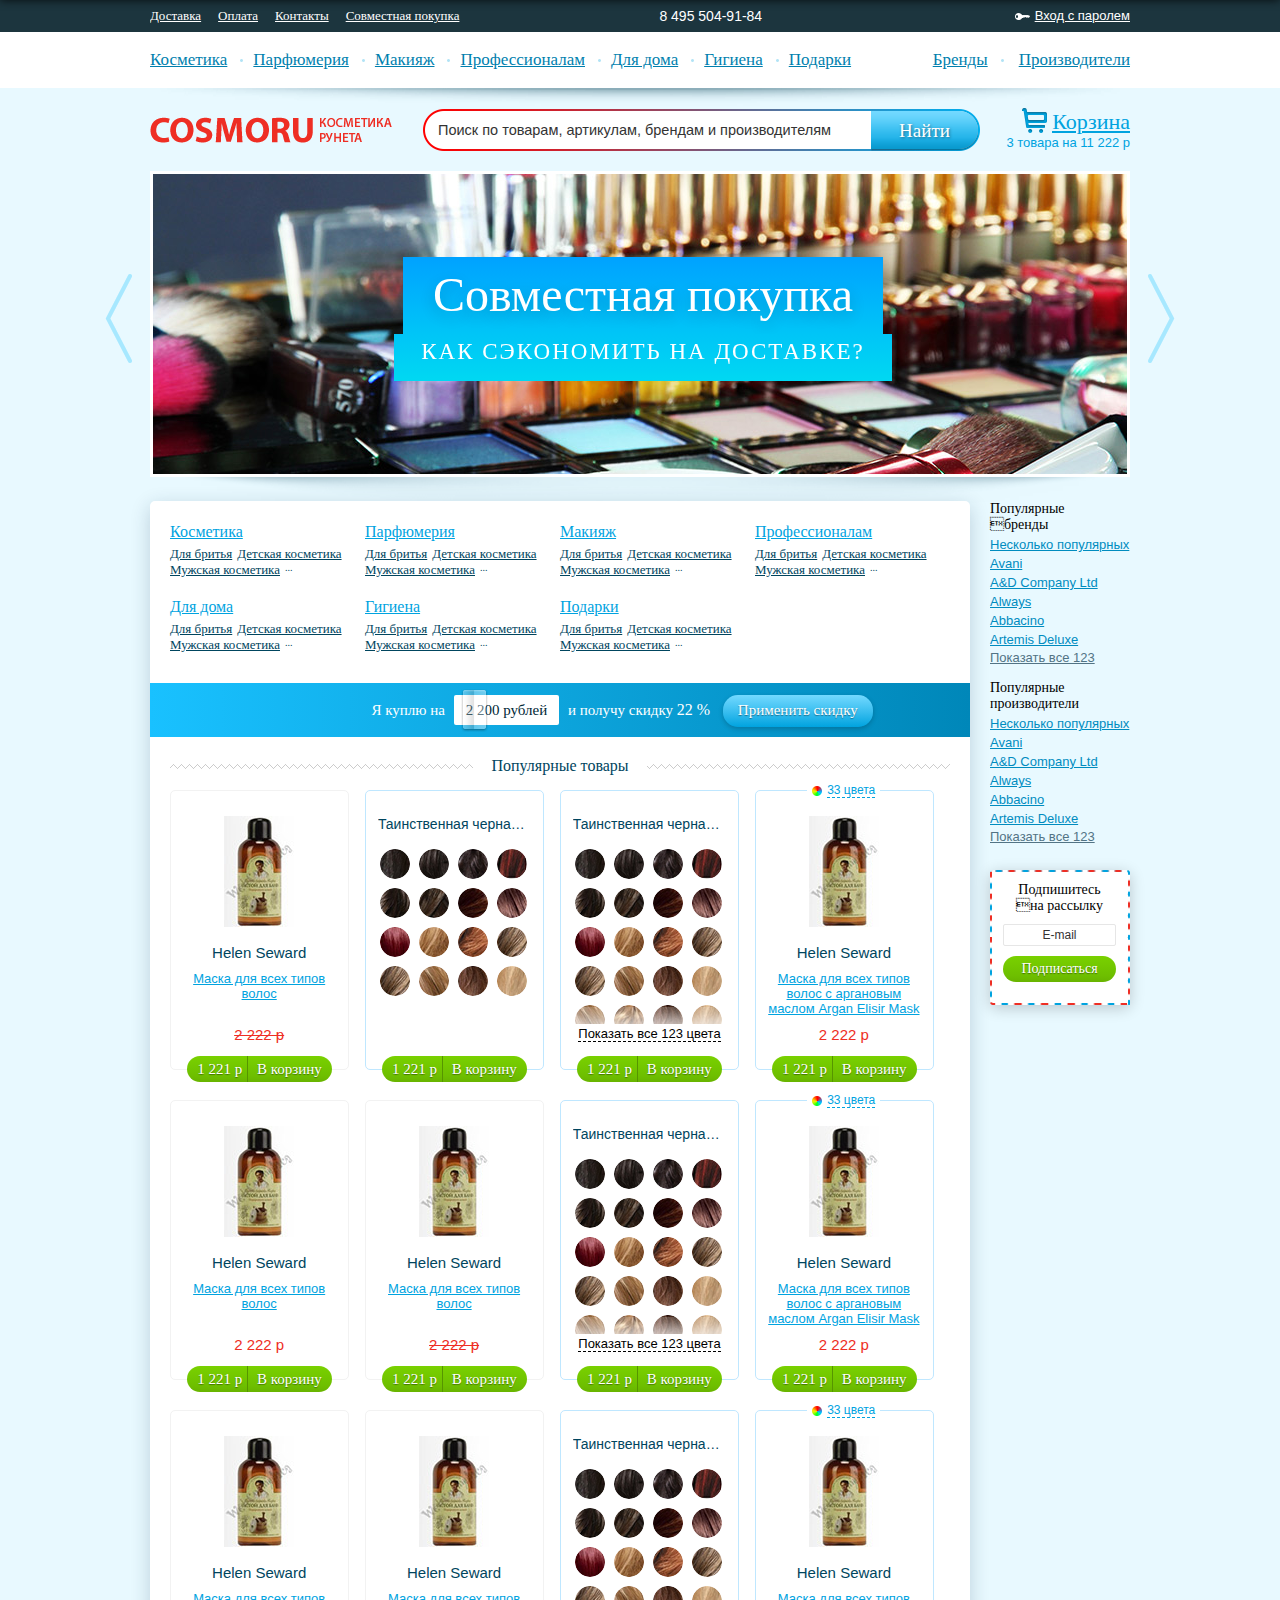
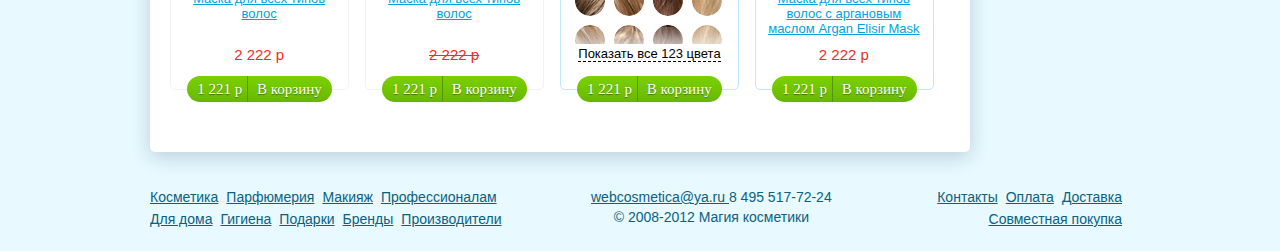
<file: index.html>
<!DOCTYPE html>
<!--[if lt IE 7 ]> <html class="no-js ie6" lang="en"> <![endif]-->
<!--[if IE 7 ]>    <html class="no-js ie7" lang="en"> <![endif]-->
<!--[if IE 8 ]>    <html class="no-js ie8" lang="en"> <![endif]-->
<!--[if IE 9 ]>    <html class="no-js ie9" lang="en"> <![endif]-->
<!--[if (gte IE 9)|!(IE)]><!--> <html class="no-js" lang="en"> <!--<![endif]-->
<head>
    <meta charset="utf-8" />
    <!--[if IE]>
    <meta http-equiv="X-UA-Compatible" content="IE=EmulateIE9,chrome=1" />
    <script src="http://html5shiv.googlecode.com/svn/trunk/html5.js"></script>

    <![endif]-->
    <title>COSMORU - косметика рунета</title>
    <!--<meta http-equiv="" content="IE=edge,chrome=1" />-->
    <meta name="keywords" content="косметика рунета, COSMORU " />
    <meta name="description" content="COSMORU - косметика рунета" />
    <link rel="shortcut icon" href="favicon.ico" type="image/x-icon" />
    <link rel="icon" href="favicon.ico" type="image/x-icon">
    <link rel="stylesheet" href="css/style.css" type="text/css" media="screen, projection" />
    <link rel="stylesheet" href="css/flexslider.css" type="text/css" media="screen, projection" />
    <link rel="stylesheet" href="css/jquery-ui-1.10.3.custom.css" type="text/css" media="screen, projection" />
    <link rel="stylesheet" href="js/qtip/jquery.qtip.css" type="text/css" media="screen, projection" />
    <link href="http://fnt.webink.com/wfs/webink.css/?project=85797F87-DC42-4117-8FB5-653DD6EF7A26&fonts=73E6C83D-7F13-A8AE-4770-C315AE5061C3:f=MyriadPro-Regular,1421BCAA-4D56-EF9D-A008-8F0EFD21830C:f=MyriadPro-Bold,73FEA18A-033F-AE20-4C65-461CA87E3CF3:f=MyriadPro-It,F7BFE656-C078-45C2-FE87-230C4CB9A997:f=MyriadPro-SemiboldIt,050FBD0F-5D55-410F-DC57-586D49D25BCB:f=MyriadPro-Semibold,929B8C2C-C67C-8345-92BA-BFA9AFEEDF57:f=MyriadPro-BoldIt" rel="stylesheet" type="text/css"/>
    <!--<link rel="stylesheet" href="css/flexslider.css" type="text/css" media="screen, projection" />-->
    <!--[if lt IE 8]>
    <link rel="stylesheet" href="css/ie/ie-7.css" type="text/css" media="screen, projection" />
    <![endif]-->
    <!--[if lt IE 9]>
    <link rel="stylesheet" href="css/ie/ie.css" type="text/css" media="screen, projection" />
    <![endif]-->
    <script src="js/jquery-1.9.0.min.js"></script>
<!--    <script src="js/jquery.js"></script>-->
    <!-- All JavaScript at the bottom, except for Modernizr which enables HTML5 elements & feature detects -->
    <script src="js/modernizr.js"></script>
    <script src="js/script.js"></script>
</head>

<body>

<header id="header">
    <div class="header-top-panel clear-fix">
        <section class="inner">
            <nav role="top-panel" class="top-panel left">
                <ul class="line-list-left">
                    <li><a href="#">Доставка</a></li>
                    <li><a href="checkout.html">Оплата</a></li>
                    <li><a href="contact.html">Контакты</a></li>
                    <li><a href="#">Совместная покупка</a></li>
                </ul>
            </nav>
            <div class="top-panel-tel left">8 495 504-91-84</div>
            <div class="top-panel-auth right">
                <a href="#" class="show_link"><span class="icon i-key pull-left"></span>Вход с паролем</a>
                <div class="auth-block clear-fix hide" >
                    <form action="" method="post">
                        <div class="row left">
                            <label>Email</label>
                            <input type="email" required=""/>
                        </div>
                        <div class="row left">
                            <label>Пароль</label>
                            <input type="password" required=""/>
                        </div>
                        <div class="row row-btn left">
                            <input class="btn btn-blue b-smallest round-15 t-shadow" type="submit" value="Войти"/>
                        </div>
                    </form>
                </div>
            </div>
        </section>
    </div>
    <div class="header-bottom">
        <section class="inner visible">
            <nav role="main" class="nav-primary clear-fix">
                <ul class="drop-down-menu line-list-left left">
                    <li class="sub">
                        <a href="catalog.html">Косметика</a>
                        <ul class="clear-fix sub-menu-style">
<!--                            <li class="item-list left">-->
<!--                                <a class="sub_menu_title" href="#">Для волос</a>-->
<!--                                <ul>-->
<!--                                    <li><a href="#">Ампулы</a></li>-->
<!--                                    <li><a href="#">Бальзамы</a></li>-->
<!--                                    <li><a href="#">Кондиционеры</a></li>-->
<!--                                    <li><a href="#">Краска</a></li>-->
<!--                                    <li><a href="#">Лаки</a></li>-->
<!--                                    <li><a href="#">Маски</a></li>-->
<!--                                    <li><a href="#">Масла</a></li>-->
<!--                                    <li><a href="#">Спреи</a></li>-->
<!--                                    <li><a href="#">Сыворотки</a></li>-->
<!--                                    <li><a href="#">Шампуни</a></li>-->
<!--                                </ul>-->
<!--                            </li>-->
                            <div class="item-list left">
                                <ul>
                                    <li><a class="sub_menu_title" href="#">Для волос</a></li>
                                    <li><a href="#">Ампулы</a></li>
                                    <li><a href="#">Бальзамы</a></li>
                                    <li><a href="#">Кондиционеры</a></li>
                                    <li><a href="#">Краска</a></li>
                                    <li><a href="#">Лаки</a></li>
                                    <li><a href="#">Маски</a></li>
                                    <li><a href="#">Масла</a></li>
                                    <li><a href="#">Спреи</a></li>
                                    <li><a href="#">Сыворотки</a></li>
                                    <li><a href="#">Шампуни</a></li>
                                </ul>
                            </div>
                            <div class="item-list left">
                                <ul>
                                    <li><a class="sub_menu_title" href="#">Для волос</a></li>
                                    <li><a href="#">Ампулы</a></li>
                                    <li><a href="#">Бальзамы</a></li>
                                    <li><a href="#">Кондиционеры</a></li>
                                    <li><a href="#">Краска</a></li>
                                    <li><a href="#">Лаки</a></li>
                                    <li><a href="#">Маски</a></li>
                                    <li><a href="#">Масла</a></li>
                                    <li><a href="#">Спреи</a></li>
                                    <li><a href="#">Сыворотки</a></li>
                                    <li><a href="#">Шампуни</a></li>
                                </ul>
                            </div>
                            <div class="item-list left">
                                <ul>
                                    <li><a class="sub_menu_title" href="#">Для волос</a></li>
                                    <li><a href="#">Ампулы</a></li>
                                    <li><a href="#">Бальзамы</a></li>
                                    <li><a href="#">Кондиционеры</a></li>
                                    <li><a href="#">Краска</a></li>
                                    <li><a href="#">Лаки</a></li>
                                    <li><a href="#">Маски</a></li>
                                    <li><a href="#">Масла</a></li>
                                    <li><a href="#">Спреи</a></li>
                                    <li><a href="#">Сыворотки</a></li>
                                    <li><a href="#">Шампуни</a></li>
                                </ul>
                            </div>
                            <div class="item-list left">
                                <ul>
                                    <li><a class="sub_menu_title" href="#">Для волос</a></li>
                                    <li><a href="#">Ампулы</a></li>
                                    <li><a href="#">Бальзамы</a></li>
                                    <li><a href="#">Кондиционеры</a></li>
                                    <li><a href="#">Краска</a></li>
                                    <li><a href="#">Лаки</a></li>
                                    <li><a href="#">Маски</a></li>
                                    <li><a href="#">Масла</a></li>
                                    <li><a href="#">Спреи</a></li>
                                    <li><a href="#">Сыворотки</a></li>
                                    <li><a href="#">Шампуни</a></li>
                                </ul>
                            </div>
                            <div class="item-list left">
                                <ul>
                                    <li><a class="sub_menu_title" href="#">Для волос</a></li>
                                    <li><a href="#">Ампулы</a></li>
                                    <li><a href="#">Бальзамы</a></li>
                                    <li><a href="#">Кондиционеры</a></li>
                                    <li><a href="#">Краска</a></li>
                                    <li><a href="#">Лаки</a></li>
                                    <li><a href="#">Маски</a></li>
                                    <li><a href="#">Масла</a></li>
                                    <li><a href="#">Спреи</a></li>
                                    <li><a href="#">Сыворотки</a></li>
                                    <li><a href="#">Шампуни</a></li>
                                </ul>
                            </div>

                        </ul>
                    </li>
                    <li><a href="#">Парфюмерия</a></li>
                    <li><a href="#">Макияж</a></li>
                    <li><a href="#">Профессионалам</a></li>
                    <li><a href="#">Для дома</a></li>
                    <li><a href="#">Гигиена</a></li>
                    <li><a href="#">Подарки</a></li>
                </ul>
                <ul class="drop-down-menu line-list-left right">
                    <li class="sub">
                        <a href="brends.html">Бренды</a>
                        <ul class="clear-fix">
                            <div class="item-list left">
                                <ul>
                                    <li><a href="#">Abahna</a></li>
                                    <li><a href="#">Aba</a></li>
                                    <li><a href="#"><strong>Все бренды на A</strong></a></li>
                                </ul>
                            </div>
                            <div class="item-list left">
                                <ul>
                                    <li><a href="#">Abahna</a></li>
                                    <li><a href="#">Aba</a></li>
                                    <li><a href="#"><strong>Все бренды на A</strong></a></li>
                                </ul>
                            </div>
                            <div class="item-list left">
                                <ul>
                                    <li><a href="#">Abahna</a></li>
                                    <li><a href="#">Aba</a></li>
                                    <li><a href="#"><strong>Все бренды на A</strong></a></li>
                                </ul>
                            </div>
                            <div class="item-list left">
                                <ul>
                                    <li><a href="#">Abahna</a></li>
                                    <li><a href="#">Aba</a></li>
                                    <li><a href="#"><strong>Все бренды на A</strong></a></li>
                                </ul>
                            </div>
                            <div class="item-list left">
                                <ul>
                                    <li><a href="#">Abahna</a></li>
                                    <li><a href="#">Aba</a></li>
                                    <li><a href="#"><strong>Все бренды на A</strong></a></li>
                                </ul>
                            </div>
                            <div class="item-list left">
                                <ul>
                                    <li><a href="#">Abahna</a></li>
                                    <li><a href="#">Aba</a></li>
                                    <li><a href="#"><strong>Все бренды на A</strong></a></li>
                                </ul>
                            </div>
                            <div class="item-list left">
                                <ul>
                                    <li><a href="#">Abahna</a></li>
                                    <li><a href="#">Aba</a></li>
                                    <li><a href="#"><strong>Все бренды на A</strong></a></li>
                                </ul>
                            </div>
                            <div class="item-list left">
                                <ul>
                                    <li><a href="#">Abahna</a></li>
                                    <li><a href="#">Aba</a></li>
                                    <li><a href="#"><strong>Все бренды на A</strong></a></li>
                                </ul>
                            </div>
                            <div class="item-list left">
                                <ul>
                                    <li><a href="#">Abahna</a></li>
                                    <li><a href="#">Aba</a></li>
                                    <li><a href="#"><strong>Все бренды на A</strong></a></li>
                                </ul>
                            </div>
                            <div class="item-list left">
                                <ul>
                                    <li><a href="#">Abahna</a></li>
                                    <li><a href="#">Aba</a></li>
                                    <li><a href="#"><strong>Все бренды на A</strong></a></li>
                                </ul>
                            </div>
                            <div class="item-list left">
                                <ul>
                                    <li><a href="#">Abahna</a></li>
                                    <li><a href="#">Aba</a></li>
                                    <li><a href="#"><strong>Все бренды на A</strong></a></li>
                                </ul>
                            </div>
                            <div class="item-list left">
                                <ul>
                                    <li><a href="#">Abahna</a></li>
                                    <li><a href="#">Aba</a></li>
                                    <li><a href="#"><strong>Все бренды на A</strong></a></li>
                                </ul>
                            </div>
                            <div class="item-list left">
                                <ul>
                                    <li><a href="#">Abahna</a></li>
                                    <li><a href="#">Aba</a></li>
                                    <li><a href="#"><strong>Все бренды на A</strong></a></li>
                                </ul>
                            </div>
                            <div class="item-list left">
                                <ul>
                                    <li><a href="#">Abahna</a></li>
                                    <li><a href="#">Aba</a></li>
                                    <li><a href="#"><strong>Все бренды на A</strong></a></li>
                                </ul>
                            </div>
                            <div class="item-list left">
                                <ul>
                                    <li><a href="#">Abahna</a></li>
                                    <li><a href="#">Aba</a></li>
                                    <li><a href="#"><strong>Все бренды на A</strong></a></li>
                                </ul>
                            </div>
                            <div class="item-list left">
                                <ul>
                                    <li><a href="#">Abahna</a></li>
                                    <li><a href="#">Aba</a></li>
                                    <li><a href="#"><strong>Все бренды на A</strong></a></li>
                                </ul>
                            </div>
                            <div class="item-list left">
                                <ul>
                                    <li><a href="#">Abahna</a></li>
                                    <li><a href="#">Aba</a></li>
                                    <li><a href="#"><strong>Все бренды на A</strong></a></li>
                                </ul>
                            </div>
                            <div class="item-list left">
                                <ul>
                                    <li><a href="#">Abahna</a></li>
                                    <li><a href="#">Aba</a></li>
                                    <li><a href="#"><strong>Все бренды на A</strong></a></li>
                                </ul>
                            </div>
                        </ul>
                    </li>
                    <li><a href="#">Производители</a></li>
                </ul>
            </nav>
        </section>
    </div>
</header>
<!-- #header-->

<section class="section section-top">
    <section class="inner visible clear-fix">
        <div class="logo left">
    <a id="logo" href="/">COSMORU - косметика рунета</a>
</div>
<div class="left main-search">
    <form action="" method="post">
        <div class="row row-btn">
            <input type="text" placeholder="Поиск по товарам, артикулам, брендам и производителям"/>
            <input type="submit" value="Найти"/>
        </div>
    </form>
</div>
<div class="w14 v-center t-right cart-block">
    <div class="cart-block-title"><a href="cart.html"><span class="icon i-cart-blue pull-left"></span>Корзина</a></div>
    <div class="items-cart">3 товара на 11 222  р</div>
</div>
    </section>
</section>

<section class="section section-slider content-width visible">
    <div id="main-slider" class="flexslider-main">
        <ul class="slides">
            <li>
                <figure>
                    <img src="pic/slider_pic.jpg" alt=""/>
                    <figcaption>
                        <div class="wrap">
                            <div class="flex-title">Совместная покупка</div>
                            <div class="flex-description">как сэкономить на доставке?</div>
                        </div>
                    </figcaption>
                </figure>
            </li>
            <li>
                <figure>
                    <img src="pic/slider_pic.jpg" alt=""/>
                    <figcaption>
                        <div class="wrap">
                            <div class="flex-title">Совместная покупка</div>
                            <div class="flex-description">как сэкономить на доставке?</div>
                        </div>
                    </figcaption>
                </figure>
            </li>
            <li>
                <figure>
                    <img src="pic/slider_pic.jpg" alt=""/>
                    <figcaption>
                        <div class="wrap">
                            <div class="flex-title">Совместная покупка</div>
                            <div class="flex-description">как сэкономить на доставке?</div>
                        </div>
                    </figcaption>
                </figure>
            </li>
        </ul>
    </div>
</section>
<section class="section inner">
    </section>
<div id="wrapper">
    <section id="middle" class="cr">
        <div id="container" class="visible">

            <div id="content">
                
<div class="page pie">
    <div class="quick-nav content-padding w100 clear-fix">
        <div class="menu-item left w25">
            <a class="cat_link block" href="#">Косметика</a>
            <ul class="line-list-left sub_cat_list">
                <li><a href="#">Для бритья</a></li>
                <li><a href="#">Детская косметика</a></li>
                <li><a href="#">Мужская косметика</a></li>
                <li>...</li>
            </ul>
        </div>
        <div class="menu-item left w25">
            <a class="cat_link block" href="#">Парфюмерия</a>
            <ul class="line-list-left sub_cat_list">
                <li><a href="#">Для бритья</a></li>
                <li><a href="#">Детская косметика</a></li>
                <li><a href="#">Мужская косметика</a></li>
                <li>...</li>
            </ul>
        </div>
        <div class="menu-item left w25">
            <a class="cat_link block" href="#">Макияж</a>
            <ul class="line-list-left sub_cat_list">
                <li><a href="#">Для бритья</a></li>
                <li><a href="#">Детская косметика</a></li>
                <li><a href="#">Мужская косметика</a></li>
                <li>...</li>
            </ul>
        </div>
        <div class="menu-item left w25">
            <a class="cat_link block" href="#">Профессионалам</a>
            <ul class="line-list-left sub_cat_list">
                <li><a href="#">Для бритья</a></li>
                <li><a href="#">Детская косметика</a></li>
                <li><a href="#">Мужская косметика</a></li>
                <li>...</li>
            </ul>
        </div>
        <div class="menu-item left w25">
            <a class="cat_link block" href="#">Для дома</a>
            <ul class="line-list-left sub_cat_list">
                <li><a href="#">Для бритья</a></li>
                <li><a href="#">Детская косметика</a></li>
                <li><a href="#">Мужская косметика</a></li>
                <li>...</li>
            </ul>
        </div>
        <div class="menu-item left w25">
            <a class="cat_link block" href="#">Гигиена</a>
            <ul class="line-list-left sub_cat_list">
                <li><a href="#">Для бритья</a></li>
                <li><a href="#">Детская косметика</a></li>
                <li><a href="#">Мужская косметика</a></li>
                <li>...</li>
            </ul>
        </div>
        <div class="menu-item left w25">
            <a class="cat_link block" href="#">Подарки</a>
            <ul class="line-list-left sub_cat_list">
                <li><a href="#">Для бритья</a></li>
                <li><a href="#">Детская косметика</a></li>
                <li><a href="#">Мужская косметика</a></li>
                <li>...</li>
            </ul>
        </div>

    </div>
    <div class="blue-stripe clear-fix">
        <div class="action-text line-list">
<!--            Я куплю на <input class="label-price stick" type="text" placeholder="2 200 рублей" />и получу скидку <span class="size-18">22 %</span>-->
            Я куплю на <span class="label-price stick">2 200 рублей</span> и получу скидку <span class="size-16">22 %</span>
        </div>
        <a class="btn btn-blue round-15 line-list shadow t-shadow" href="#">Применить скидку</a>
    </div>
    <section class="section section-product content-padding most-popular">
        <h3 class="section-title t-center"><span>Популярные товары</span></h3>
        <ul class="section-product-list line-list-left clear-fix">
            <li class="w25 round-5">
                <figure class="t-center">
                    <img src="pic/item.jpg" alt=""/>
                    <figcaption>
                        <div class="product-name">Helen Seward </div>
                        <a class="product_item" href="#">Маска для всех типов волос</a>
                        <span class="t-center product-price old">2 222 р</span>
                    </figcaption>
                </figure>
                <a class="btn btn-green btn-cart b-small w90 h-center t-shadow round-15 tooltip_link" href="#">
                    <span>1 221 р</span>
                    <span>В корзину</span>
                </a>
                <div class="tooltiptext narrow hidden t-center">
                    <span>В корзине</span>
                    <input type="text" class="item_spinner line-list"/>
                    <a class="btn btn-green round-15 t-shadow t-center wide block" href="cart.html">Перейти в корзину</a>
                </div>
            </li>
            <li class="w25 round-5 selected">
                <div class="back_title t-center">Таинственная черная краска</div>
                <ul class="back_product_list line-list-left">
                    <li><a id="choose_btn" class="choose_btn" href="#"><img src="pic/item_color_select_pic1.png" alt=""/></a></li>
                    <li><a class="choose_btn" href="#"><img src="pic/item_color_select_pic2.png" alt=""/></a></li>
                    <li><a class="choose_btn" href="#"><img src="pic/item_color_select_pic3.png" alt=""/></a></li>
                    <li><a class="choose_btn" href="#"><img src="pic/item_color_select_pic4.png" alt=""/></a></li>
                    <li><a class="choose_btn" href="#"><img src="pic/item_color_select_pic5.png" alt=""/></a></li>
                    <li><a class="choose_btn" href="#"><img src="pic/item_color_select_pic6.png" alt=""/></a></li>
                    <li><a class="choose_btn" href="#"><img src="pic/item_color_select_pic7.png" alt=""/></a></li>
                    <li><a class="choose_btn" href="#"><img src="pic/item_color_select_pic8.png" alt=""/></a></li>
                    <li><a class="choose_btn" href="#"><img src="pic/item_color_select_pic9.png" alt=""/></a></li>
                    <li><a class="choose_btn" href="#"><img src="pic/item_color_select_pic10.png" alt=""/></a></li>
                    <li><a class="choose_btn" href="#"><img src="pic/item_color_select_pic11.png" alt=""/></a></li>
                    <li><a class="choose_btn" href="#"><img src="pic/item_color_select_pic12.png" alt=""/></a></li>
                    <li><a class="choose_btn" href="#"><img src="pic/item_color_select_pic12.png" alt=""/></a></li>
                    <li><a class="choose_btn" href="#"><img src="pic/item_color_select_pic13.png" alt=""/></a></li>
                    <li><a class="choose_btn" href="#"><img src="pic/item_color_select_pic15.png" alt=""/></a></li>
                    <li><a class="choose_btn" href="#"><img src="pic/item_color_select_pic16.png" alt=""/></a></li>
                </ul>
                <a class="btn btn-green btn-cart w90 h-center b-small t-shadow round-15 tooltip_link" href="#">
                    <span>1 221 р</span>
                    <span>В корзину</span>
                </a>
                <div class="tooltiptext narrow hidden t-center">
                    <span>В корзине</span>
                    <input type="text" class="item_spinner line-list"/>
                    <a class="btn btn-green round-15 t-shadow t-center wide block" href="cart.html">Перейти в корзину</a>
                </div>
            </li>
            <li class="w25 round-5 selected full_hidden">
                <div class="back_title  t-center">Таинственная черная краска</div>
                <ul class="back_product_list full line-list-left">
                    <li><a id="choose_btn" class="choose_btn" href="#"><img src="pic/item_color_select_pic1.png" alt=""/></a></li>
                    <li><a class="choose_btn" href="#"><img src="pic/item_color_select_pic2.png" alt=""/></a></li>
                    <li><a class="choose_btn" href="#"><img src="pic/item_color_select_pic3.png" alt=""/></a></li>
                    <li><a class="choose_btn" href="#"><img src="pic/item_color_select_pic4.png" alt=""/></a></li>
                    <li><a class="choose_btn" href="#"><img src="pic/item_color_select_pic5.png" alt=""/></a></li>
                    <li><a class="choose_btn" href="#"><img src="pic/item_color_select_pic6.png" alt=""/></a></li>
                    <li><a class="choose_btn" href="#"><img src="pic/item_color_select_pic7.png" alt=""/></a></li>
                    <li><a class="choose_btn" href="#"><img src="pic/item_color_select_pic8.png" alt=""/></a></li>
                    <li><a class="choose_btn" href="#"><img src="pic/item_color_select_pic9.png" alt=""/></a></li>
                    <li><a class="choose_btn" href="#"><img src="pic/item_color_select_pic10.png" alt=""/></a></li>
                    <li><a class="choose_btn" href="#"><img src="pic/item_color_select_pic11.png" alt=""/></a></li>
                    <li><a class="choose_btn" href="#"><img src="pic/item_color_select_pic12.png" alt=""/></a></li>
                    <li><a class="choose_btn" href="#"><img src="pic/item_color_select_pic12.png" alt=""/></a></li>
                    <li><a class="choose_btn" href="#"><img src="pic/item_color_select_pic13.png" alt=""/></a></li>
                    <li><a class="choose_btn" href="#"><img src="pic/item_color_select_pic15.png" alt=""/></a></li>
                    <li><a class="choose_btn" href="#"><img src="pic/item_color_select_pic16.png" alt=""/></a></li>
                    <li><a class="choose_btn" href="#"><img src="pic/item_color_select_pic17.png" alt=""/></a></li>
                    <li><a class="choose_btn" href="#"><img src="pic/item_color_select_pic18.png" alt=""/></a></li>
                    <li><a class="choose_btn" href="#"><img src="pic/item_color_select_pic19.png" alt=""/></a></li>
                    <li><a class="choose_btn" href="#"><img src="pic/item_color_select_pic20.png" alt=""/></a></li>
                </ul>
                <a class="all_link t-center block" href="#"><span>Показать все 123 цвета</span></a>
                <a class="btn btn-green btn-cart w90 h-center b-small t-shadow round-15 tooltip_link" href="#">
                    <span>1 221 р</span>
                    <span>В корзину</span>
                </a>
                <div class="tooltiptext narrow hidden t-center">
                    <span>В корзине</span>
                    <input type="text" class="item_spinner line-list"/>
                    <a class="btn btn-green round-15 t-shadow t-center wide block" href="cart.html">Перейти в корзину</a>
                </div>
            </li>
            <li class="w25 round-5 selected colored">
                <a class="colored_item_link" href="#"><span class="icon i-item-colored pull-left"></span><span>33 цвета</span></a>
                <figure class="t-center">
                    <img src="pic/item.jpg" alt=""/>
                    <figcaption>
                        <div class="product-name">Helen Seward </div>
                        <a class="product_item" href="#">Маска для всех типов волос с аргановым маслом Argan Elisir Mask</a>
                        <span class="t-center product-price">2 222 р</span>
                    </figcaption>
                </figure>
                <a class="btn btn-green btn-cart w90 h-center b-small t-shadow round-15 tooltip_link" href="#">
                    <span>1 221 р</span>
                    <span>В корзину</span>
                </a>
                <div class="tooltiptext narrow hidden t-center">
                    <span>В корзине</span>
                    <input type="text" class="item_spinner line-list"/>
                    <a class="btn btn-green round-15 t-shadow t-center wide block" href="cart.html">Перейти в корзину</a>
                </div>
            </li>
            <li class="w25 round-5">
                <figure class="t-center">
                    <img src="pic/item.jpg" alt=""/>
                    <figcaption>
                        <div class="product-name">Helen Seward </div>
                        <a class="product_item" href="#">Маска для всех типов волос</a>
                        <span class="t-center product-price">2 222 р</span>
                    </figcaption>
                </figure>
                <a class="btn btn-green btn-cart b-small w90 h-center t-shadow round-15 tooltip_link" href="#">
                    <span>1 221 р</span>
                    <span>В корзину</span>
                </a>
                <div class="tooltiptext narrow hidden t-center">
                    <span>В корзине</span>
                    <input type="text" class="item_spinner line-list"/>
                    <a class="btn btn-green round-15 t-shadow t-center wide block" href="cart.html">Перейти в корзину</a>
                </div>
            </li>
            <li class="w25 round-5">
                <figure class="t-center">
                    <img src="pic/item.jpg" alt=""/>
                    <figcaption>
                        <div class="product-name">Helen Seward </div>
                        <a class="product_item" href="#">Маска для всех типов волос</a>
                        <span class="t-center product-price old">2 222 р</span>
                    </figcaption>
                </figure>
                <a class="btn btn-green btn-cart w90 h-center b-small t-shadow round-15 tooltip_link" href="#">
                    <span>1 221 р</span>
                    <span>В корзину</span>
                </a>
                <div class="tooltiptext narrow hidden t-center">
                    <span>В корзине</span>
                    <input type="text" class="item_spinner line-list"/>
                    <a class="btn btn-green round-15 t-shadow t-center wide block" href="cart.html">Перейти в корзину</a>
                </div>
            </li>
            <li class="w25 round-5 selected full_hidden">
                <div class="back_title  t-center">Таинственная черная краска</div>
                <ul class="back_product_list full line-list-left">
                    <li><a id="choose_btn" class="choose_btn" href="#"><img src="pic/item_color_select_pic1.png" alt=""/></a></li>
                    <li><a class="choose_btn" href="#"><img src="pic/item_color_select_pic2.png" alt=""/></a></li>
                    <li><a class="choose_btn" href="#"><img src="pic/item_color_select_pic3.png" alt=""/></a></li>
                    <li><a class="choose_btn" href="#"><img src="pic/item_color_select_pic4.png" alt=""/></a></li>
                    <li><a class="choose_btn" href="#"><img src="pic/item_color_select_pic5.png" alt=""/></a></li>
                    <li><a class="choose_btn" href="#"><img src="pic/item_color_select_pic6.png" alt=""/></a></li>
                    <li><a class="choose_btn" href="#"><img src="pic/item_color_select_pic7.png" alt=""/></a></li>
                    <li><a class="choose_btn" href="#"><img src="pic/item_color_select_pic8.png" alt=""/></a></li>
                    <li><a class="choose_btn" href="#"><img src="pic/item_color_select_pic9.png" alt=""/></a></li>
                    <li><a class="choose_btn" href="#"><img src="pic/item_color_select_pic10.png" alt=""/></a></li>
                    <li><a class="choose_btn" href="#"><img src="pic/item_color_select_pic11.png" alt=""/></a></li>
                    <li><a class="choose_btn" href="#"><img src="pic/item_color_select_pic12.png" alt=""/></a></li>
                    <li><a class="choose_btn" href="#"><img src="pic/item_color_select_pic12.png" alt=""/></a></li>
                    <li><a class="choose_btn" href="#"><img src="pic/item_color_select_pic13.png" alt=""/></a></li>
                    <li><a class="choose_btn" href="#"><img src="pic/item_color_select_pic15.png" alt=""/></a></li>
                    <li><a class="choose_btn" href="#"><img src="pic/item_color_select_pic16.png" alt=""/></a></li>
                    <li><a class="choose_btn" href="#"><img src="pic/item_color_select_pic17.png" alt=""/></a></li>
                    <li><a class="choose_btn" href="#"><img src="pic/item_color_select_pic18.png" alt=""/></a></li>
                    <li><a class="choose_btn" href="#"><img src="pic/item_color_select_pic19.png" alt=""/></a></li>
                    <li><a class="choose_btn" href="#"><img src="pic/item_color_select_pic20.png" alt=""/></a></li>
                </ul>
                <a class="all_link t-center block" href="#"><span>Показать все 123 цвета</span></a>
                <a class="btn btn-green btn-cart w90 h-center b-small t-shadow round-15 tooltip_link" href="#">
                    <span>1 221 р</span>
                    <span>В корзину</span>
                </a>
                <div class="tooltiptext narrow hidden t-center">
                    <span>В корзине</span>
                    <input type="text" class="item_spinner line-list"/>
                    <a class="btn btn-green round-15 t-shadow t-center wide block" href="cart.html">Перейти в корзину</a>
                </div>
            </li>
            <li class="w25 round-5 selected colored">
                <a class="colored_item_link" href="#"><span class="icon i-item-colored pull-left"></span><span>33 цвета</span></a>
                <figure class="t-center">
                    <img src="pic/item.jpg" alt=""/>
                    <figcaption>
                        <div class="product-name">Helen Seward </div>
                        <a class="product_item" href="#">Маска для всех типов волос с аргановым маслом Argan Elisir Mask</a>
                        <span class="t-center product-price">2 222 р</span>
                    </figcaption>
                </figure>
                <a class="btn btn-green btn-cart w90 h-center b-small t-shadow round-15 tooltip_link" href="#">
                    <span>1 221 р</span>
                    <span>В корзину</span>
                </a>
                <div class="tooltiptext narrow hidden t-center">
                    <span>В корзине</span>
                    <input type="text" class="item_spinner line-list"/>
                    <a class="btn btn-green round-15 t-shadow t-center wide block" href="cart.html">Перейти в корзину</a>
                </div>
            </li>
            <li class="w25 round-5">
                <figure class="t-center">
                    <img src="pic/item.jpg" alt=""/>
                    <figcaption>
                        <div class="product-name">Helen Seward </div>
                        <a class="product_item" href="#">Маска для всех типов волос</a>
                        <span class="t-center product-price">2 222 р</span>
                    </figcaption>
                </figure>
                <a class="btn btn-green btn-cart b-small w90 h-center t-shadow round-15 tooltip_link" href="#">
                    <span>1 221 р</span>
                    <span>В корзину</span>
                </a>
                <div class="tooltiptext narrow hidden t-center">
                    <span>В корзине</span>
                    <input type="text" class="item_spinner line-list"/>
                    <a class="btn btn-green round-15 t-shadow t-center wide block" href="cart.html">Перейти в корзину</a>
                </div>
            </li>
            <li class="w25 round-5">
                <figure class="t-center">
                    <img src="pic/item.jpg" alt=""/>
                    <figcaption>
                        <div class="product-name">Helen Seward </div>
                        <a class="product_item" href="#">Маска для всех типов волос</a>
                        <span class="t-center product-price old">2 222 р</span>
                    </figcaption>
                </figure>
                <a class="btn btn-green btn-cart w90 h-center b-small t-shadow round-15 tooltip_link" href="#">
                    <span>1 221 р</span>
                    <span>В корзину</span>
                </a>
                <div class="tooltiptext narrow hidden t-center">
                    <span>В корзине</span>
                    <input type="text" class="item_spinner line-list"/>
                    <a class="btn btn-green round-15 t-shadow t-center wide block" href="cart.html">Перейти в корзину</a>
                </div>
            </li>
            <li class="w25 round-5 selected full_hidden">
                <div class="back_title  t-center">Таинственная черная краска</div>
                <ul class="back_product_list full line-list-left">
                    <li><a id="choose_btn" class="choose_btn" href="#"><img src="pic/item_color_select_pic1.png" alt=""/></a></li>
                    <li><a class="choose_btn" href="#"><img src="pic/item_color_select_pic2.png" alt=""/></a></li>
                    <li><a class="choose_btn" href="#"><img src="pic/item_color_select_pic3.png" alt=""/></a></li>
                    <li><a class="choose_btn" href="#"><img src="pic/item_color_select_pic4.png" alt=""/></a></li>
                    <li><a class="choose_btn" href="#"><img src="pic/item_color_select_pic5.png" alt=""/></a></li>
                    <li><a class="choose_btn" href="#"><img src="pic/item_color_select_pic6.png" alt=""/></a></li>
                    <li><a class="choose_btn" href="#"><img src="pic/item_color_select_pic7.png" alt=""/></a></li>
                    <li><a class="choose_btn" href="#"><img src="pic/item_color_select_pic8.png" alt=""/></a></li>
                    <li><a class="choose_btn" href="#"><img src="pic/item_color_select_pic9.png" alt=""/></a></li>
                    <li><a class="choose_btn" href="#"><img src="pic/item_color_select_pic10.png" alt=""/></a></li>
                    <li><a class="choose_btn" href="#"><img src="pic/item_color_select_pic11.png" alt=""/></a></li>
                    <li><a class="choose_btn" href="#"><img src="pic/item_color_select_pic12.png" alt=""/></a></li>
                    <li><a class="choose_btn" href="#"><img src="pic/item_color_select_pic12.png" alt=""/></a></li>
                    <li><a class="choose_btn" href="#"><img src="pic/item_color_select_pic13.png" alt=""/></a></li>
                    <li><a class="choose_btn" href="#"><img src="pic/item_color_select_pic15.png" alt=""/></a></li>
                    <li><a class="choose_btn" href="#"><img src="pic/item_color_select_pic16.png" alt=""/></a></li>
                    <li><a class="choose_btn" href="#"><img src="pic/item_color_select_pic17.png" alt=""/></a></li>
                    <li><a class="choose_btn" href="#"><img src="pic/item_color_select_pic18.png" alt=""/></a></li>
                    <li><a class="choose_btn" href="#"><img src="pic/item_color_select_pic19.png" alt=""/></a></li>
                    <li><a class="choose_btn" href="#"><img src="pic/item_color_select_pic20.png" alt=""/></a></li>
                </ul>
                <a class="all_link t-center block" href="#"><span>Показать все 123 цвета</span></a>
                <a class="btn btn-green btn-cart w90 h-center b-small t-shadow round-15 tooltip_link" href="#">
                    <span>1 221 р</span>
                    <span>В корзину</span>
                </a>
                <div class="tooltiptext narrow hidden t-center">
                    <span>В корзине</span>
                    <input type="text" class="item_spinner line-list"/>
                    <a class="btn btn-green round-15 t-shadow t-center wide block" href="cart.html">Перейти в корзину</a>
                </div>
            </li>
            <li class="w25 round-5 selected colored">
                <a class="colored_item_link" href="#"><span class="icon i-item-colored pull-left"></span><span>33 цвета</span></a>
                <figure class="t-center">
                    <img src="pic/item.jpg" alt=""/>
                    <figcaption>
                        <div class="product-name">Helen Seward </div>
                        <a class="product_item" href="#">Маска для всех типов волос с аргановым маслом Argan Elisir Mask</a>
                        <span class="t-center product-price">2 222 р</span>
                    </figcaption>
                </figure>
                <a class="btn btn-green btn-cart w90 h-center b-small t-shadow round-15 tooltip_link" href="#">
                    <span>1 221 р</span>
                    <span>В корзину</span>
                </a>
                <div class="tooltiptext narrow hidden t-center">
                    <span>В корзине</span>
                    <input type="text" class="item_spinner line-list"/>
                    <a class="btn btn-green round-15 t-shadow t-center wide block" href="cart.html">Перейти в корзину</a>
                </div>
            </li>
        </ul>
    </section>
</div>

            </div><!-- #content-->
        </div><!-- #container-->

        <!--<aside id="sideLeft">-->
        <!--</aside>-->
        <!-- #sideLeft -->

       <aside id="sideRight">
<div class="module">
    <h3 class="module-title">Популярные бренды </h3>
    <ul>
        <li><a href="#">Несколько популярных</a></li>
        <li><a href="#">Avani</a></li>
        <li><a href="#">A&D Company Ltd</a></li>
        <li><a href="#">Always</a></li>
        <li><a href="#">Abbacino</a></li>
        <li><a href="#">Artemis Deluxe</a></li>
        <li class="all_link">
            <a href="#">Показать все 123</a>
        </li>
    </ul>
</div>
<div class="module">
    <h3 class="module-title">Популярные производители</h3>
    <ul>
        <li><a href="#">Несколько популярных</a></li>
        <li><a href="#">Avani</a></li>
        <li><a href="#">A&D Company Ltd</a></li>
        <li><a href="#">Always</a></li>
        <li><a href="#">Abbacino</a></li>
        <li><a href="#">Artemis Deluxe</a></li>
        <li class="all_link">
            <a href="#">Показать все 123</a>
        </li>
    </ul>
</div>
<div class="module module-subscribe border-2-color pie round-5 pie">
    <div class="wrap">
        <h3 class="module-title t-center">Подпишитесь на рассылку</h3>
        <form action="" method="post">
            <div class="row">
                <input class="box_sizing w100 round-2" type="email" required="" placeholder="E-mail"/>
            </div>
            <div class="row row-btn">
                <input class="btn round-15 size-14 btn-green b-small t-shadow w100" type="submit" value="Подписаться"/>
            </div>
        </form>
    </div>
</div>
</aside>
        <!-- #sideRight -->

    </section>

</div>
<!-- #wrapper -->

<footer id="footer">
    <section class="inner clear-fix">
        <ul class="line-list-left w40 left">
            <li><a href="catalog.html">Косметика</a></li>
            <li><a href="#">Парфюмерия</a></li>
            <li><a href="#">Макияж</a></li>
            <li><a href="#">Профессионалам</a></li>
            <li><a href="#">Для дома</a></li>
            <li><a href="#">Гигиена</a></li>
            <li><a href="#">Подарки</a></li>
            <li><a href="brends.html">Бренды</a></li>
            <li><a href="#">Производители</a></li>
        </ul>
        <div class="footer-copyright left t-center">
            <p><a href="mailto:webcosmetica@ya.ru ">webcosmetica@ya.ru </a> 8 495 517-72-24</p>
            <p>© 2008-2012 Магия косметики </p>
        </div>
        <ul class="line-list-right right w25">
            <li><a href="#">Доставка</a></li>
            <li><a href="cart.html">Оплата</a></li>
            <li><a href="contact.html">Контакты</a></li>
            <li><a href="#">Совместная покупка</a></li>
        </ul>
    </section>
</footer>
<!-- #footer -->
</body>
</html>
</file>
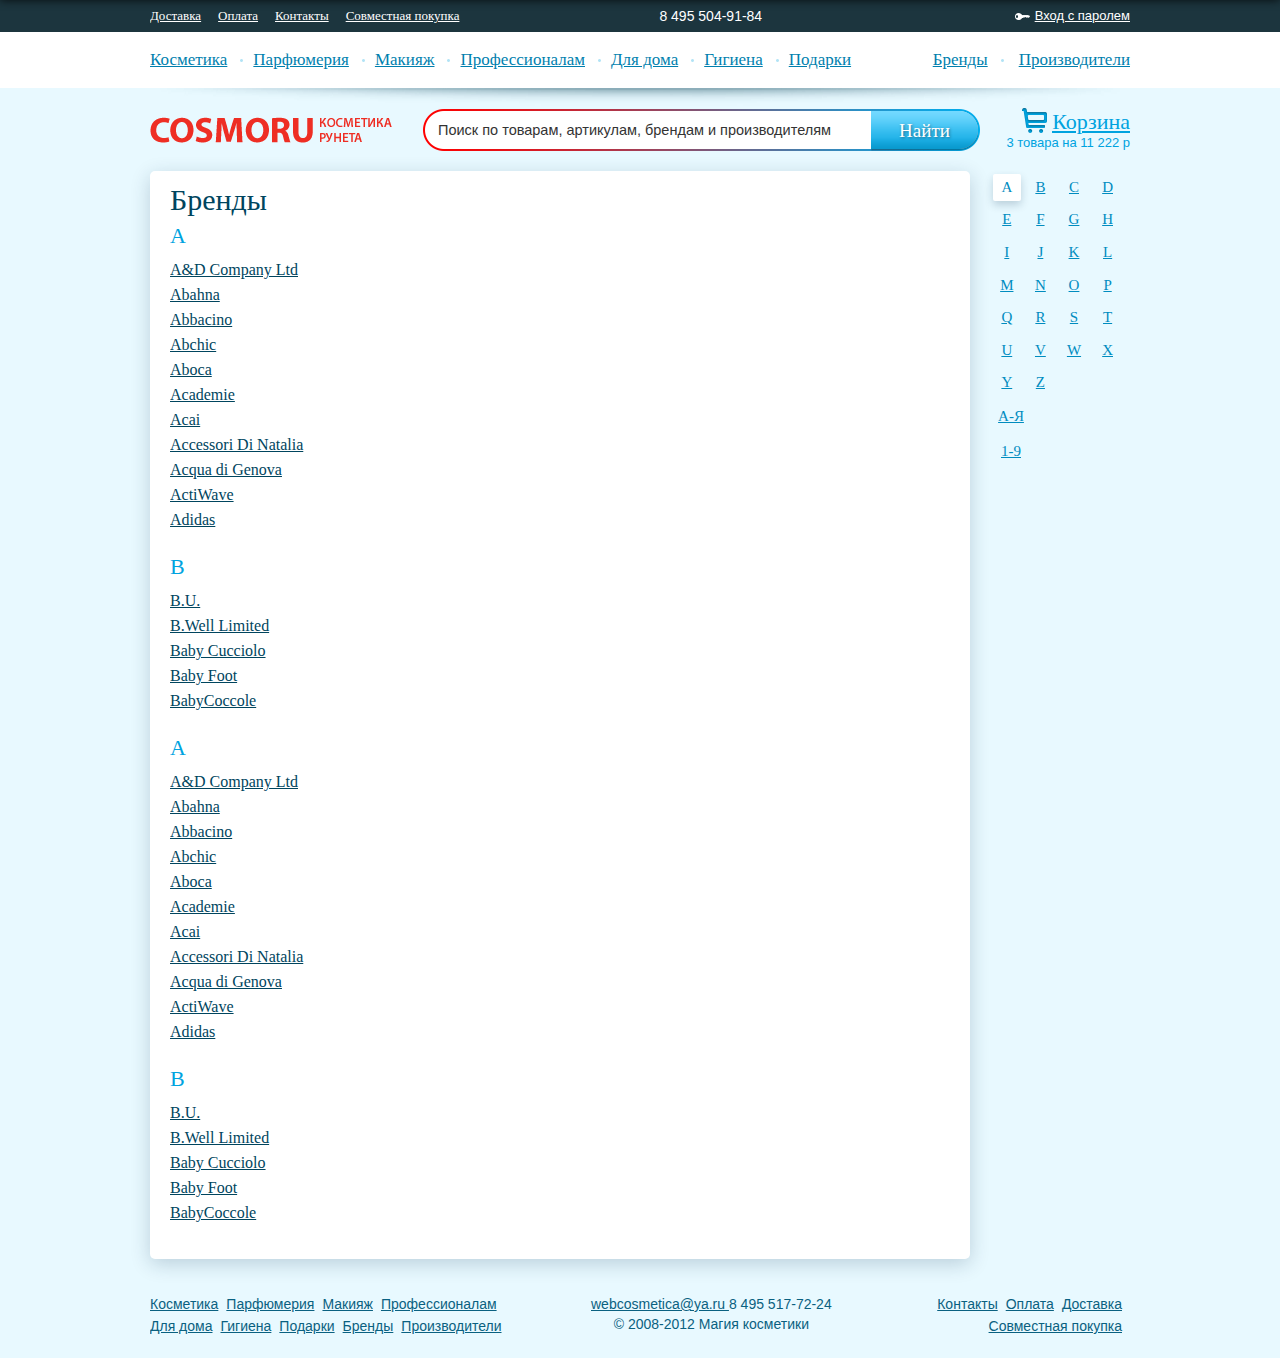
<file: brends.html>
<!DOCTYPE html>
<!--[if lt IE 7 ]> <html class="no-js ie6" lang="en"> <![endif]-->
<!--[if IE 7 ]>    <html class="no-js ie7" lang="en"> <![endif]-->
<!--[if IE 8 ]>    <html class="no-js ie8" lang="en"> <![endif]-->
<!--[if IE 9 ]>    <html class="no-js ie9" lang="en"> <![endif]-->
<!--[if (gte IE 9)|!(IE)]><!--> <html class="no-js" lang="en"> <!--<![endif]-->
<head>
    <meta charset="utf-8" />
    <!--[if IE]>
    <meta http-equiv="X-UA-Compatible" content="IE=EmulateIE9,chrome=1" />
    <script src="http://html5shiv.googlecode.com/svn/trunk/html5.js"></script>

    <![endif]-->
    <title>COSMORU - косметика рунета</title>
    <!--<meta http-equiv="" content="IE=edge,chrome=1" />-->
    <meta name="keywords" content="косметика рунета, COSMORU " />
    <meta name="description" content="COSMORU - косметика рунета" />
    <link rel="shortcut icon" href="favicon.ico" type="image/x-icon" />
    <link rel="icon" href="favicon.ico" type="image/x-icon">
    <link rel="stylesheet" href="css/style.css" type="text/css" media="screen, projection" />
    <link rel="stylesheet" href="css/flexslider.css" type="text/css" media="screen, projection" />
    <link rel="stylesheet" href="css/jquery-ui-1.10.3.custom.css" type="text/css" media="screen, projection" />
    <link rel="stylesheet" href="js/qtip/jquery.qtip.css" type="text/css" media="screen, projection" />
    <link href="http://fnt.webink.com/wfs/webink.css/?project=85797F87-DC42-4117-8FB5-653DD6EF7A26&fonts=73E6C83D-7F13-A8AE-4770-C315AE5061C3:f=MyriadPro-Regular,1421BCAA-4D56-EF9D-A008-8F0EFD21830C:f=MyriadPro-Bold,73FEA18A-033F-AE20-4C65-461CA87E3CF3:f=MyriadPro-It,F7BFE656-C078-45C2-FE87-230C4CB9A997:f=MyriadPro-SemiboldIt,050FBD0F-5D55-410F-DC57-586D49D25BCB:f=MyriadPro-Semibold,929B8C2C-C67C-8345-92BA-BFA9AFEEDF57:f=MyriadPro-BoldIt" rel="stylesheet" type="text/css"/>
    <!--<link rel="stylesheet" href="css/flexslider.css" type="text/css" media="screen, projection" />-->
    <!--[if lt IE 8]>
    <link rel="stylesheet" href="css/ie/ie-7.css" type="text/css" media="screen, projection" />
    <![endif]-->
    <!--[if lt IE 9]>
    <link rel="stylesheet" href="css/ie/ie.css" type="text/css" media="screen, projection" />
    <![endif]-->
    <script src="js/jquery-1.9.0.min.js"></script>
<!--    <script src="js/jquery.js"></script>-->
    <!-- All JavaScript at the bottom, except for Modernizr which enables HTML5 elements & feature detects -->
    <script src="js/modernizr.js"></script>
    <script src="js/script.js"></script>
</head>

<body>

<header id="header">
    <div class="header-top-panel clear-fix">
        <section class="inner">
            <nav role="top-panel" class="top-panel left">
                <ul class="line-list-left">
                    <li><a href="#">Доставка</a></li>
                    <li><a href="checkout.html">Оплата</a></li>
                    <li><a href="contact.html">Контакты</a></li>
                    <li><a href="#">Совместная покупка</a></li>
                </ul>
            </nav>
            <div class="top-panel-tel left">8 495 504-91-84</div>
            <div class="top-panel-auth right">
                <a href="#" class="show_link"><span class="icon i-key pull-left"></span>Вход с паролем</a>
                <div class="auth-block clear-fix hide" >
                    <form action="" method="post">
                        <div class="row left">
                            <label>Email</label>
                            <input type="email" required=""/>
                        </div>
                        <div class="row left">
                            <label>Пароль</label>
                            <input type="password" required=""/>
                        </div>
                        <div class="row row-btn left">
                            <input class="btn btn-blue b-smallest round-15 t-shadow" type="submit" value="Войти"/>
                        </div>
                    </form>
                </div>
            </div>
        </section>
    </div>
    <div class="header-bottom">
        <section class="inner visible">
            <nav role="main" class="nav-primary clear-fix">
                <ul class="drop-down-menu line-list-left left">
                    <li class="sub">
                        <a href="catalog.html">Косметика</a>
                        <ul class="clear-fix sub-menu-style">
<!--                            <li class="item-list left">-->
<!--                                <a class="sub_menu_title" href="#">Для волос</a>-->
<!--                                <ul>-->
<!--                                    <li><a href="#">Ампулы</a></li>-->
<!--                                    <li><a href="#">Бальзамы</a></li>-->
<!--                                    <li><a href="#">Кондиционеры</a></li>-->
<!--                                    <li><a href="#">Краска</a></li>-->
<!--                                    <li><a href="#">Лаки</a></li>-->
<!--                                    <li><a href="#">Маски</a></li>-->
<!--                                    <li><a href="#">Масла</a></li>-->
<!--                                    <li><a href="#">Спреи</a></li>-->
<!--                                    <li><a href="#">Сыворотки</a></li>-->
<!--                                    <li><a href="#">Шампуни</a></li>-->
<!--                                </ul>-->
<!--                            </li>-->
                            <div class="item-list left">
                                <ul>
                                    <li><a class="sub_menu_title" href="#">Для волос</a></li>
                                    <li><a href="#">Ампулы</a></li>
                                    <li><a href="#">Бальзамы</a></li>
                                    <li><a href="#">Кондиционеры</a></li>
                                    <li><a href="#">Краска</a></li>
                                    <li><a href="#">Лаки</a></li>
                                    <li><a href="#">Маски</a></li>
                                    <li><a href="#">Масла</a></li>
                                    <li><a href="#">Спреи</a></li>
                                    <li><a href="#">Сыворотки</a></li>
                                    <li><a href="#">Шампуни</a></li>
                                </ul>
                            </div>
                            <div class="item-list left">
                                <ul>
                                    <li><a class="sub_menu_title" href="#">Для волос</a></li>
                                    <li><a href="#">Ампулы</a></li>
                                    <li><a href="#">Бальзамы</a></li>
                                    <li><a href="#">Кондиционеры</a></li>
                                    <li><a href="#">Краска</a></li>
                                    <li><a href="#">Лаки</a></li>
                                    <li><a href="#">Маски</a></li>
                                    <li><a href="#">Масла</a></li>
                                    <li><a href="#">Спреи</a></li>
                                    <li><a href="#">Сыворотки</a></li>
                                    <li><a href="#">Шампуни</a></li>
                                </ul>
                            </div>
                            <div class="item-list left">
                                <ul>
                                    <li><a class="sub_menu_title" href="#">Для волос</a></li>
                                    <li><a href="#">Ампулы</a></li>
                                    <li><a href="#">Бальзамы</a></li>
                                    <li><a href="#">Кондиционеры</a></li>
                                    <li><a href="#">Краска</a></li>
                                    <li><a href="#">Лаки</a></li>
                                    <li><a href="#">Маски</a></li>
                                    <li><a href="#">Масла</a></li>
                                    <li><a href="#">Спреи</a></li>
                                    <li><a href="#">Сыворотки</a></li>
                                    <li><a href="#">Шампуни</a></li>
                                </ul>
                            </div>
                            <div class="item-list left">
                                <ul>
                                    <li><a class="sub_menu_title" href="#">Для волос</a></li>
                                    <li><a href="#">Ампулы</a></li>
                                    <li><a href="#">Бальзамы</a></li>
                                    <li><a href="#">Кондиционеры</a></li>
                                    <li><a href="#">Краска</a></li>
                                    <li><a href="#">Лаки</a></li>
                                    <li><a href="#">Маски</a></li>
                                    <li><a href="#">Масла</a></li>
                                    <li><a href="#">Спреи</a></li>
                                    <li><a href="#">Сыворотки</a></li>
                                    <li><a href="#">Шампуни</a></li>
                                </ul>
                            </div>
                            <div class="item-list left">
                                <ul>
                                    <li><a class="sub_menu_title" href="#">Для волос</a></li>
                                    <li><a href="#">Ампулы</a></li>
                                    <li><a href="#">Бальзамы</a></li>
                                    <li><a href="#">Кондиционеры</a></li>
                                    <li><a href="#">Краска</a></li>
                                    <li><a href="#">Лаки</a></li>
                                    <li><a href="#">Маски</a></li>
                                    <li><a href="#">Масла</a></li>
                                    <li><a href="#">Спреи</a></li>
                                    <li><a href="#">Сыворотки</a></li>
                                    <li><a href="#">Шампуни</a></li>
                                </ul>
                            </div>

                        </ul>
                    </li>
                    <li><a href="#">Парфюмерия</a></li>
                    <li><a href="#">Макияж</a></li>
                    <li><a href="#">Профессионалам</a></li>
                    <li><a href="#">Для дома</a></li>
                    <li><a href="#">Гигиена</a></li>
                    <li><a href="#">Подарки</a></li>
                </ul>
                <ul class="drop-down-menu line-list-left right">
                    <li class="sub">
                        <a href="brends.html">Бренды</a>
                        <ul class="clear-fix">
                            <div class="item-list left">
                                <ul>
                                    <li><a href="#">Abahna</a></li>
                                    <li><a href="#">Aba</a></li>
                                    <li><a href="#"><strong>Все бренды на A</strong></a></li>
                                </ul>
                            </div>
                            <div class="item-list left">
                                <ul>
                                    <li><a href="#">Abahna</a></li>
                                    <li><a href="#">Aba</a></li>
                                    <li><a href="#"><strong>Все бренды на A</strong></a></li>
                                </ul>
                            </div>
                            <div class="item-list left">
                                <ul>
                                    <li><a href="#">Abahna</a></li>
                                    <li><a href="#">Aba</a></li>
                                    <li><a href="#"><strong>Все бренды на A</strong></a></li>
                                </ul>
                            </div>
                            <div class="item-list left">
                                <ul>
                                    <li><a href="#">Abahna</a></li>
                                    <li><a href="#">Aba</a></li>
                                    <li><a href="#"><strong>Все бренды на A</strong></a></li>
                                </ul>
                            </div>
                            <div class="item-list left">
                                <ul>
                                    <li><a href="#">Abahna</a></li>
                                    <li><a href="#">Aba</a></li>
                                    <li><a href="#"><strong>Все бренды на A</strong></a></li>
                                </ul>
                            </div>
                            <div class="item-list left">
                                <ul>
                                    <li><a href="#">Abahna</a></li>
                                    <li><a href="#">Aba</a></li>
                                    <li><a href="#"><strong>Все бренды на A</strong></a></li>
                                </ul>
                            </div>
                            <div class="item-list left">
                                <ul>
                                    <li><a href="#">Abahna</a></li>
                                    <li><a href="#">Aba</a></li>
                                    <li><a href="#"><strong>Все бренды на A</strong></a></li>
                                </ul>
                            </div>
                            <div class="item-list left">
                                <ul>
                                    <li><a href="#">Abahna</a></li>
                                    <li><a href="#">Aba</a></li>
                                    <li><a href="#"><strong>Все бренды на A</strong></a></li>
                                </ul>
                            </div>
                            <div class="item-list left">
                                <ul>
                                    <li><a href="#">Abahna</a></li>
                                    <li><a href="#">Aba</a></li>
                                    <li><a href="#"><strong>Все бренды на A</strong></a></li>
                                </ul>
                            </div>
                            <div class="item-list left">
                                <ul>
                                    <li><a href="#">Abahna</a></li>
                                    <li><a href="#">Aba</a></li>
                                    <li><a href="#"><strong>Все бренды на A</strong></a></li>
                                </ul>
                            </div>
                            <div class="item-list left">
                                <ul>
                                    <li><a href="#">Abahna</a></li>
                                    <li><a href="#">Aba</a></li>
                                    <li><a href="#"><strong>Все бренды на A</strong></a></li>
                                </ul>
                            </div>
                            <div class="item-list left">
                                <ul>
                                    <li><a href="#">Abahna</a></li>
                                    <li><a href="#">Aba</a></li>
                                    <li><a href="#"><strong>Все бренды на A</strong></a></li>
                                </ul>
                            </div>
                            <div class="item-list left">
                                <ul>
                                    <li><a href="#">Abahna</a></li>
                                    <li><a href="#">Aba</a></li>
                                    <li><a href="#"><strong>Все бренды на A</strong></a></li>
                                </ul>
                            </div>
                            <div class="item-list left">
                                <ul>
                                    <li><a href="#">Abahna</a></li>
                                    <li><a href="#">Aba</a></li>
                                    <li><a href="#"><strong>Все бренды на A</strong></a></li>
                                </ul>
                            </div>
                            <div class="item-list left">
                                <ul>
                                    <li><a href="#">Abahna</a></li>
                                    <li><a href="#">Aba</a></li>
                                    <li><a href="#"><strong>Все бренды на A</strong></a></li>
                                </ul>
                            </div>
                            <div class="item-list left">
                                <ul>
                                    <li><a href="#">Abahna</a></li>
                                    <li><a href="#">Aba</a></li>
                                    <li><a href="#"><strong>Все бренды на A</strong></a></li>
                                </ul>
                            </div>
                            <div class="item-list left">
                                <ul>
                                    <li><a href="#">Abahna</a></li>
                                    <li><a href="#">Aba</a></li>
                                    <li><a href="#"><strong>Все бренды на A</strong></a></li>
                                </ul>
                            </div>
                            <div class="item-list left">
                                <ul>
                                    <li><a href="#">Abahna</a></li>
                                    <li><a href="#">Aba</a></li>
                                    <li><a href="#"><strong>Все бренды на A</strong></a></li>
                                </ul>
                            </div>
                        </ul>
                    </li>
                    <li><a href="#">Производители</a></li>
                </ul>
            </nav>
        </section>
    </div>
</header>
<!-- #header-->

<section class="section section-top">
    <section class="inner visible clear-fix">
        <div class="logo left">
    <a id="logo" href="/">COSMORU - косметика рунета</a>
</div>
<div class="left main-search">
    <form action="" method="post">
        <div class="row row-btn">
            <input type="text" placeholder="Поиск по товарам, артикулам, брендам и производителям"/>
            <input type="submit" value="Найти"/>
        </div>
    </form>
</div>
<div class="w14 v-center t-right cart-block">
    <div class="cart-block-title"><a href="cart.html"><span class="icon i-cart-blue pull-left"></span>Корзина</a></div>
    <div class="items-cart">3 товара на 11 222  р</div>
</div>
    </section>
</section>

<section class="section inner">
    </section>
<div id="wrapper">
    <section id="middle" class="cr">
        <div id="container" class="visible">

            <div id="content">
                
<div class="page pie">
    <section class="section content-padding-aside">
        <article>
            <h1>Бренды</h1>
            <div class="brend_letter">A</div>
            <ul class="brend-letter-list">
                <li><a href="#">A&D Company Ltd</a></li>
                <li><a href="#">Abahna</a></li>
                <li><a href="#">Abbacino</a></li>
                <li><a href="#">Abchic</a></li>
                <li><a href="#">Aboca</a></li>
                <li><a href="#">Academie</a></li>
                <li><a href="#">Acai</a></li>
                <li><a href="#">Accessori Di Natalia</a></li>
                <li><a href="#">Acqua di Genova</a></li>
                <li><a href="#">ActiWave</a></li>
                <li><a href="#">Adidas</a></li>
            </ul>
            <div class="brend_letter">B</div>
            <ul class="brend-letter-list">
                <li><a href="#">B.U.</a></li>
                <li><a href="#">B.Well Limited</a></li>
                <li><a href="#">Baby Cucciolo</a></li>
                <li><a href="#">Baby Foot</a></li>
                <li><a href="#">BabyCoccole</a></li>
            </ul>
            <div class="brend_letter">A</div>
            <ul class="brend-letter-list">
                <li><a href="#">A&D Company Ltd</a></li>
                <li><a href="#">Abahna</a></li>
                <li><a href="#">Abbacino</a></li>
                <li><a href="#">Abchic</a></li>
                <li><a href="#">Aboca</a></li>
                <li><a href="#">Academie</a></li>
                <li><a href="#">Acai</a></li>
                <li><a href="#">Accessori Di Natalia</a></li>
                <li><a href="#">Acqua di Genova</a></li>
                <li><a href="#">ActiWave</a></li>
                <li><a href="#">Adidas</a></li>
            </ul>
            <div class="brend_letter">B</div>
            <ul class="brend-letter-list">
                <li><a href="#">B.U.</a></li>
                <li><a href="#">B.Well Limited</a></li>
                <li><a href="#">Baby Cucciolo</a></li>
                <li><a href="#">Baby Foot</a></li>
                <li><a href="#">BabyCoccole</a></li>
            </ul>
        </article>
    </section>
</div>

            </div><!-- #content-->
        </div><!-- #container-->

        <!--<aside id="sideLeft">-->
        <!--</aside>-->
        <!-- #sideLeft -->

       <aside id="sideRight">
<div class="module module-sortable">
    <ul class="line-list-left clear-fix">
        <li class="w25"><a class="active" href="#">A</a></li>
        <li class="w25"><a href="#">B</a></li>
        <li class="w25"><a href="#">C</a></li>
        <li class="w25"><a href="#">D</a></li>
        <li class="w25"><a href="#">E</a></li>
        <li class="w25"><a href="#">F</a></li>
        <li class="w25"><a href="#">G</a></li>
        <li class="w25"><a href="#">H</a></li>
        <li class="w25"><a href="#">I</a></li>
        <li class="w25"><a href="#">J</a></li>
        <li class="w25"><a href="#">K</a></li>
        <li class="w25"><a href="#">L</a></li>
        <li class="w25"><a href="#">M</a></li>
        <li class="w25"><a href="#">N</a></li>
        <li class="w25"><a href="#">O</a></li>
        <li class="w25"><a href="#">P</a></li>
        <li class="w25"><a href="#">Q</a></li>
        <li class="w25"><a href="#">R</a></li>
        <li class="w25"><a href="#">S</a></li>
        <li class="w25"><a href="#">T</a></li>
        <li class="w25"><a href="#">U</a></li>
        <li class="w25"><a href="#">V</a></li>
        <li class="w25"><a href="#">W</a></li>
        <li class="w25"><a href="#">X</a></li>
        <li class="w25"><a href="#">Y</a></li>
        <li class="w25"><a href="#">Z</a></li>
    </ul>
    <ul class="line-list-left clear-fix">
        <li class="w30">
            <a href="#">А-Я</a>
        </li>
    </ul>
    <ul class="line-list-left clear-fix">
        <li class="w30 t-left">
            <a href="#">1-9</a>
        </li>
    </ul>
</div>
</aside>
        <!-- #sideRight -->

    </section>

</div>
<!-- #wrapper -->

<footer id="footer">
    <section class="inner clear-fix">
        <ul class="line-list-left w40 left">
            <li><a href="catalog.html">Косметика</a></li>
            <li><a href="#">Парфюмерия</a></li>
            <li><a href="#">Макияж</a></li>
            <li><a href="#">Профессионалам</a></li>
            <li><a href="#">Для дома</a></li>
            <li><a href="#">Гигиена</a></li>
            <li><a href="#">Подарки</a></li>
            <li><a href="brends.html">Бренды</a></li>
            <li><a href="#">Производители</a></li>
        </ul>
        <div class="footer-copyright left t-center">
            <p><a href="mailto:webcosmetica@ya.ru ">webcosmetica@ya.ru </a> 8 495 517-72-24</p>
            <p>© 2008-2012 Магия косметики </p>
        </div>
        <ul class="line-list-right right w25">
            <li><a href="#">Доставка</a></li>
            <li><a href="cart.html">Оплата</a></li>
            <li><a href="contact.html">Контакты</a></li>
            <li><a href="#">Совместная покупка</a></li>
        </ul>
    </section>
</footer>
<!-- #footer -->
</body>
</html>
</file>
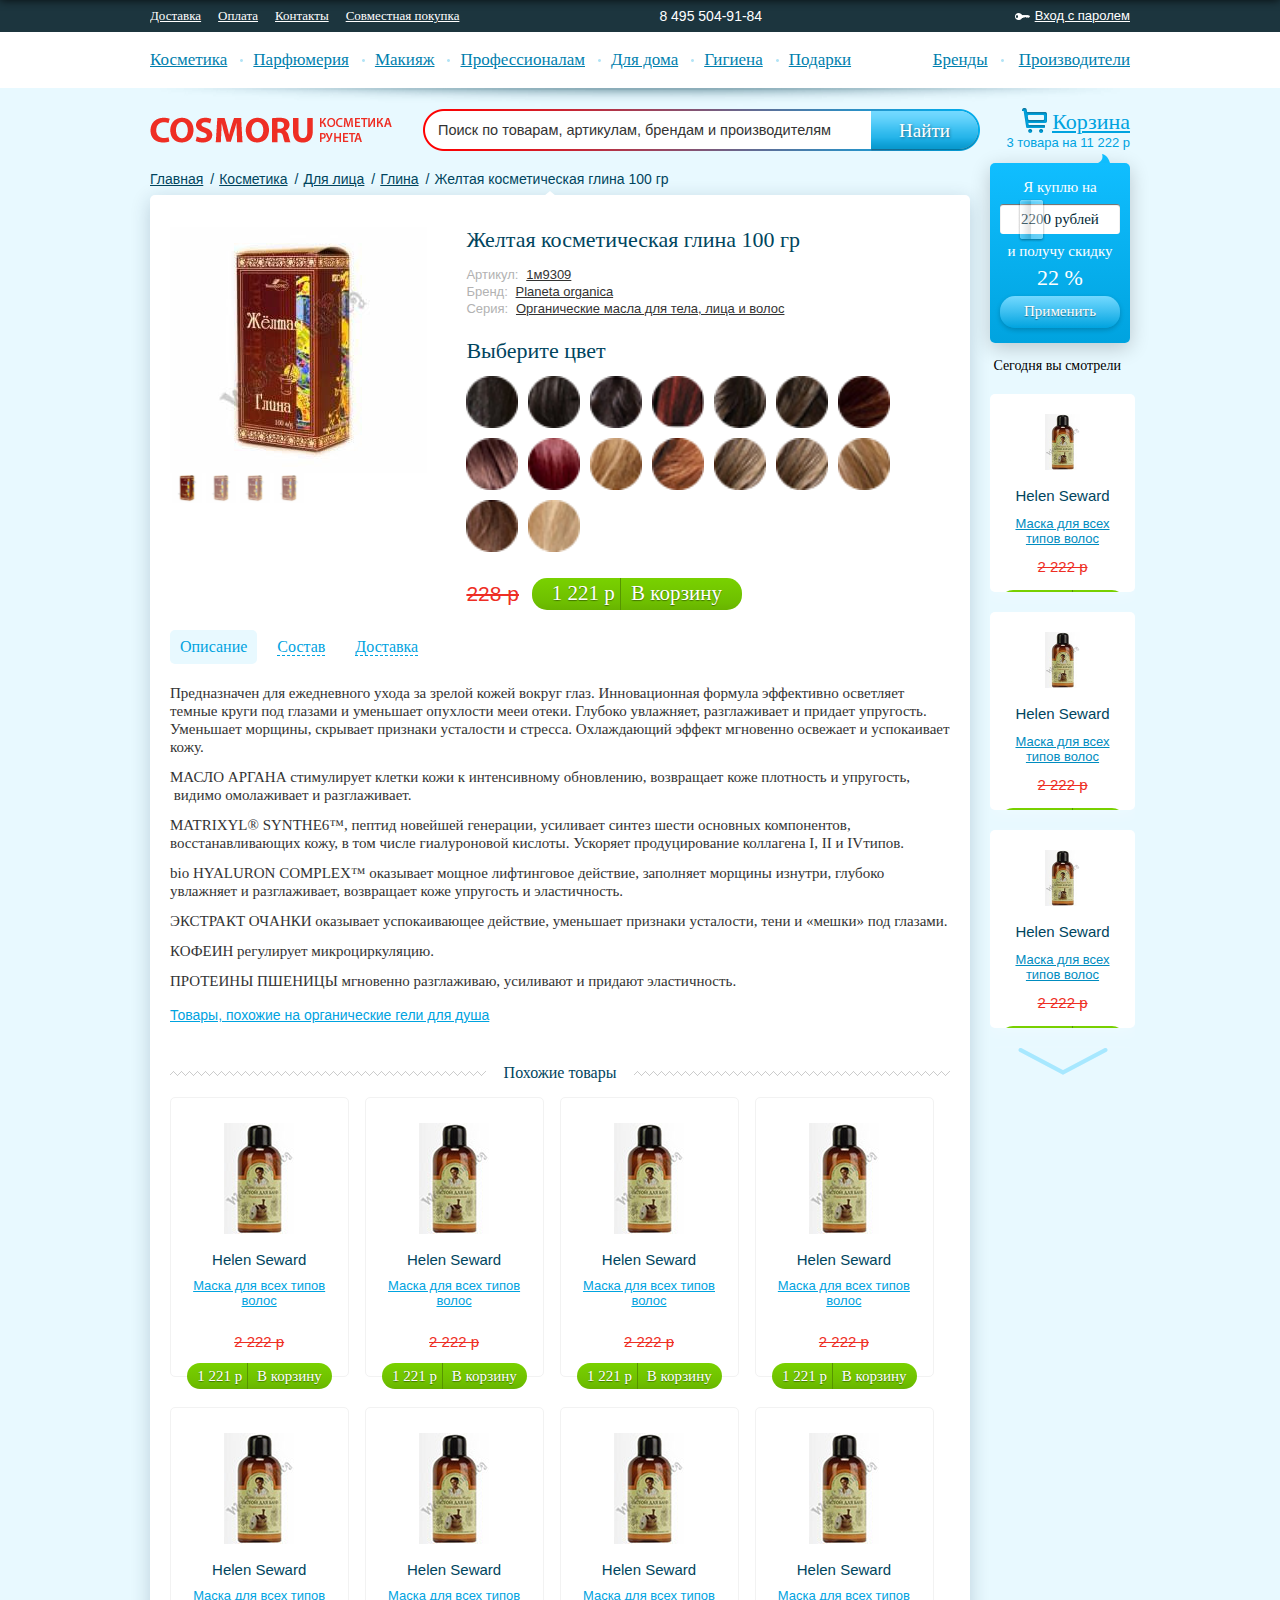
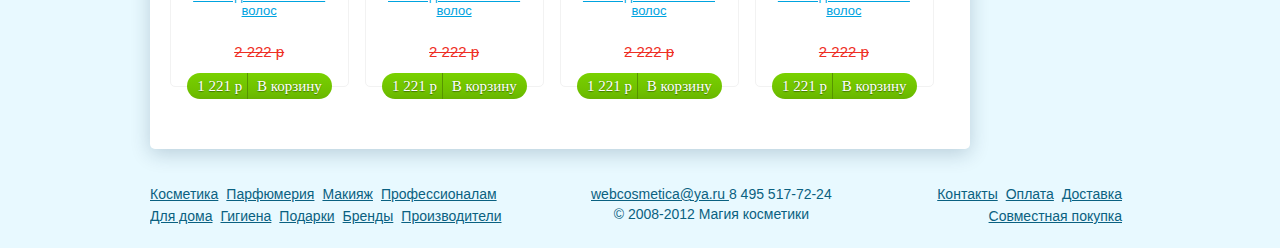
<file: card.html>
<!DOCTYPE html>
<!--[if lt IE 7 ]> <html class="no-js ie6" lang="en"> <![endif]-->
<!--[if IE 7 ]>    <html class="no-js ie7" lang="en"> <![endif]-->
<!--[if IE 8 ]>    <html class="no-js ie8" lang="en"> <![endif]-->
<!--[if IE 9 ]>    <html class="no-js ie9" lang="en"> <![endif]-->
<!--[if (gte IE 9)|!(IE)]><!--> <html class="no-js" lang="en"> <!--<![endif]-->
<head>
    <meta charset="utf-8" />
    <!--[if IE]>
    <meta http-equiv="X-UA-Compatible" content="IE=EmulateIE9,chrome=1" />
    <script src="http://html5shiv.googlecode.com/svn/trunk/html5.js"></script>

    <![endif]-->
    <title>COSMORU - косметика рунета</title>
    <!--<meta http-equiv="" content="IE=edge,chrome=1" />-->
    <meta name="keywords" content="косметика рунета, COSMORU " />
    <meta name="description" content="COSMORU - косметика рунета" />
    <link rel="shortcut icon" href="favicon.ico" type="image/x-icon" />
    <link rel="icon" href="favicon.ico" type="image/x-icon">
    <link rel="stylesheet" href="css/style.css" type="text/css" media="screen, projection" />
    <link rel="stylesheet" href="css/flexslider.css" type="text/css" media="screen, projection" />
    <link rel="stylesheet" href="css/jquery-ui-1.10.3.custom.css" type="text/css" media="screen, projection" />
    <link rel="stylesheet" href="js/qtip/jquery.qtip.css" type="text/css" media="screen, projection" />
    <link href="http://fnt.webink.com/wfs/webink.css/?project=85797F87-DC42-4117-8FB5-653DD6EF7A26&fonts=73E6C83D-7F13-A8AE-4770-C315AE5061C3:f=MyriadPro-Regular,1421BCAA-4D56-EF9D-A008-8F0EFD21830C:f=MyriadPro-Bold,73FEA18A-033F-AE20-4C65-461CA87E3CF3:f=MyriadPro-It,F7BFE656-C078-45C2-FE87-230C4CB9A997:f=MyriadPro-SemiboldIt,050FBD0F-5D55-410F-DC57-586D49D25BCB:f=MyriadPro-Semibold,929B8C2C-C67C-8345-92BA-BFA9AFEEDF57:f=MyriadPro-BoldIt" rel="stylesheet" type="text/css"/>
    <!--<link rel="stylesheet" href="css/flexslider.css" type="text/css" media="screen, projection" />-->
    <!--[if lt IE 8]>
    <link rel="stylesheet" href="css/ie/ie-7.css" type="text/css" media="screen, projection" />
    <![endif]-->
    <!--[if lt IE 9]>
    <link rel="stylesheet" href="css/ie/ie.css" type="text/css" media="screen, projection" />
    <![endif]-->
    <script src="js/jquery-1.9.0.min.js"></script>
<!--    <script src="js/jquery.js"></script>-->
    <!-- All JavaScript at the bottom, except for Modernizr which enables HTML5 elements & feature detects -->
    <script src="js/modernizr.js"></script>
    <script src="js/script.js"></script>
</head>

<body>

<header id="header">
    <div class="header-top-panel clear-fix">
        <section class="inner">
            <nav role="top-panel" class="top-panel left">
                <ul class="line-list-left">
                    <li><a href="#">Доставка</a></li>
                    <li><a href="checkout.html">Оплата</a></li>
                    <li><a href="contact.html">Контакты</a></li>
                    <li><a href="#">Совместная покупка</a></li>
                </ul>
            </nav>
            <div class="top-panel-tel left">8 495 504-91-84</div>
            <div class="top-panel-auth right">
                <a href="#" class="show_link"><span class="icon i-key pull-left"></span>Вход с паролем</a>
                <div class="auth-block clear-fix hide" >
                    <form action="" method="post">
                        <div class="row left">
                            <label>Email</label>
                            <input type="email" required=""/>
                        </div>
                        <div class="row left">
                            <label>Пароль</label>
                            <input type="password" required=""/>
                        </div>
                        <div class="row row-btn left">
                            <input class="btn btn-blue b-smallest round-15 t-shadow" type="submit" value="Войти"/>
                        </div>
                    </form>
                </div>
            </div>
        </section>
    </div>
    <div class="header-bottom">
        <section class="inner visible">
            <nav role="main" class="nav-primary clear-fix">
                <ul class="drop-down-menu line-list-left left">
                    <li class="sub">
                        <a href="catalog.html">Косметика</a>
                        <ul class="clear-fix sub-menu-style">
<!--                            <li class="item-list left">-->
<!--                                <a class="sub_menu_title" href="#">Для волос</a>-->
<!--                                <ul>-->
<!--                                    <li><a href="#">Ампулы</a></li>-->
<!--                                    <li><a href="#">Бальзамы</a></li>-->
<!--                                    <li><a href="#">Кондиционеры</a></li>-->
<!--                                    <li><a href="#">Краска</a></li>-->
<!--                                    <li><a href="#">Лаки</a></li>-->
<!--                                    <li><a href="#">Маски</a></li>-->
<!--                                    <li><a href="#">Масла</a></li>-->
<!--                                    <li><a href="#">Спреи</a></li>-->
<!--                                    <li><a href="#">Сыворотки</a></li>-->
<!--                                    <li><a href="#">Шампуни</a></li>-->
<!--                                </ul>-->
<!--                            </li>-->
                            <div class="item-list left">
                                <ul>
                                    <li><a class="sub_menu_title" href="#">Для волос</a></li>
                                    <li><a href="#">Ампулы</a></li>
                                    <li><a href="#">Бальзамы</a></li>
                                    <li><a href="#">Кондиционеры</a></li>
                                    <li><a href="#">Краска</a></li>
                                    <li><a href="#">Лаки</a></li>
                                    <li><a href="#">Маски</a></li>
                                    <li><a href="#">Масла</a></li>
                                    <li><a href="#">Спреи</a></li>
                                    <li><a href="#">Сыворотки</a></li>
                                    <li><a href="#">Шампуни</a></li>
                                </ul>
                            </div>
                            <div class="item-list left">
                                <ul>
                                    <li><a class="sub_menu_title" href="#">Для волос</a></li>
                                    <li><a href="#">Ампулы</a></li>
                                    <li><a href="#">Бальзамы</a></li>
                                    <li><a href="#">Кондиционеры</a></li>
                                    <li><a href="#">Краска</a></li>
                                    <li><a href="#">Лаки</a></li>
                                    <li><a href="#">Маски</a></li>
                                    <li><a href="#">Масла</a></li>
                                    <li><a href="#">Спреи</a></li>
                                    <li><a href="#">Сыворотки</a></li>
                                    <li><a href="#">Шампуни</a></li>
                                </ul>
                            </div>
                            <div class="item-list left">
                                <ul>
                                    <li><a class="sub_menu_title" href="#">Для волос</a></li>
                                    <li><a href="#">Ампулы</a></li>
                                    <li><a href="#">Бальзамы</a></li>
                                    <li><a href="#">Кондиционеры</a></li>
                                    <li><a href="#">Краска</a></li>
                                    <li><a href="#">Лаки</a></li>
                                    <li><a href="#">Маски</a></li>
                                    <li><a href="#">Масла</a></li>
                                    <li><a href="#">Спреи</a></li>
                                    <li><a href="#">Сыворотки</a></li>
                                    <li><a href="#">Шампуни</a></li>
                                </ul>
                            </div>
                            <div class="item-list left">
                                <ul>
                                    <li><a class="sub_menu_title" href="#">Для волос</a></li>
                                    <li><a href="#">Ампулы</a></li>
                                    <li><a href="#">Бальзамы</a></li>
                                    <li><a href="#">Кондиционеры</a></li>
                                    <li><a href="#">Краска</a></li>
                                    <li><a href="#">Лаки</a></li>
                                    <li><a href="#">Маски</a></li>
                                    <li><a href="#">Масла</a></li>
                                    <li><a href="#">Спреи</a></li>
                                    <li><a href="#">Сыворотки</a></li>
                                    <li><a href="#">Шампуни</a></li>
                                </ul>
                            </div>
                            <div class="item-list left">
                                <ul>
                                    <li><a class="sub_menu_title" href="#">Для волос</a></li>
                                    <li><a href="#">Ампулы</a></li>
                                    <li><a href="#">Бальзамы</a></li>
                                    <li><a href="#">Кондиционеры</a></li>
                                    <li><a href="#">Краска</a></li>
                                    <li><a href="#">Лаки</a></li>
                                    <li><a href="#">Маски</a></li>
                                    <li><a href="#">Масла</a></li>
                                    <li><a href="#">Спреи</a></li>
                                    <li><a href="#">Сыворотки</a></li>
                                    <li><a href="#">Шампуни</a></li>
                                </ul>
                            </div>

                        </ul>
                    </li>
                    <li><a href="#">Парфюмерия</a></li>
                    <li><a href="#">Макияж</a></li>
                    <li><a href="#">Профессионалам</a></li>
                    <li><a href="#">Для дома</a></li>
                    <li><a href="#">Гигиена</a></li>
                    <li><a href="#">Подарки</a></li>
                </ul>
                <ul class="drop-down-menu line-list-left right">
                    <li class="sub">
                        <a href="brends.html">Бренды</a>
                        <ul class="clear-fix">
                            <div class="item-list left">
                                <ul>
                                    <li><a href="#">Abahna</a></li>
                                    <li><a href="#">Aba</a></li>
                                    <li><a href="#"><strong>Все бренды на A</strong></a></li>
                                </ul>
                            </div>
                            <div class="item-list left">
                                <ul>
                                    <li><a href="#">Abahna</a></li>
                                    <li><a href="#">Aba</a></li>
                                    <li><a href="#"><strong>Все бренды на A</strong></a></li>
                                </ul>
                            </div>
                            <div class="item-list left">
                                <ul>
                                    <li><a href="#">Abahna</a></li>
                                    <li><a href="#">Aba</a></li>
                                    <li><a href="#"><strong>Все бренды на A</strong></a></li>
                                </ul>
                            </div>
                            <div class="item-list left">
                                <ul>
                                    <li><a href="#">Abahna</a></li>
                                    <li><a href="#">Aba</a></li>
                                    <li><a href="#"><strong>Все бренды на A</strong></a></li>
                                </ul>
                            </div>
                            <div class="item-list left">
                                <ul>
                                    <li><a href="#">Abahna</a></li>
                                    <li><a href="#">Aba</a></li>
                                    <li><a href="#"><strong>Все бренды на A</strong></a></li>
                                </ul>
                            </div>
                            <div class="item-list left">
                                <ul>
                                    <li><a href="#">Abahna</a></li>
                                    <li><a href="#">Aba</a></li>
                                    <li><a href="#"><strong>Все бренды на A</strong></a></li>
                                </ul>
                            </div>
                            <div class="item-list left">
                                <ul>
                                    <li><a href="#">Abahna</a></li>
                                    <li><a href="#">Aba</a></li>
                                    <li><a href="#"><strong>Все бренды на A</strong></a></li>
                                </ul>
                            </div>
                            <div class="item-list left">
                                <ul>
                                    <li><a href="#">Abahna</a></li>
                                    <li><a href="#">Aba</a></li>
                                    <li><a href="#"><strong>Все бренды на A</strong></a></li>
                                </ul>
                            </div>
                            <div class="item-list left">
                                <ul>
                                    <li><a href="#">Abahna</a></li>
                                    <li><a href="#">Aba</a></li>
                                    <li><a href="#"><strong>Все бренды на A</strong></a></li>
                                </ul>
                            </div>
                            <div class="item-list left">
                                <ul>
                                    <li><a href="#">Abahna</a></li>
                                    <li><a href="#">Aba</a></li>
                                    <li><a href="#"><strong>Все бренды на A</strong></a></li>
                                </ul>
                            </div>
                            <div class="item-list left">
                                <ul>
                                    <li><a href="#">Abahna</a></li>
                                    <li><a href="#">Aba</a></li>
                                    <li><a href="#"><strong>Все бренды на A</strong></a></li>
                                </ul>
                            </div>
                            <div class="item-list left">
                                <ul>
                                    <li><a href="#">Abahna</a></li>
                                    <li><a href="#">Aba</a></li>
                                    <li><a href="#"><strong>Все бренды на A</strong></a></li>
                                </ul>
                            </div>
                            <div class="item-list left">
                                <ul>
                                    <li><a href="#">Abahna</a></li>
                                    <li><a href="#">Aba</a></li>
                                    <li><a href="#"><strong>Все бренды на A</strong></a></li>
                                </ul>
                            </div>
                            <div class="item-list left">
                                <ul>
                                    <li><a href="#">Abahna</a></li>
                                    <li><a href="#">Aba</a></li>
                                    <li><a href="#"><strong>Все бренды на A</strong></a></li>
                                </ul>
                            </div>
                            <div class="item-list left">
                                <ul>
                                    <li><a href="#">Abahna</a></li>
                                    <li><a href="#">Aba</a></li>
                                    <li><a href="#"><strong>Все бренды на A</strong></a></li>
                                </ul>
                            </div>
                            <div class="item-list left">
                                <ul>
                                    <li><a href="#">Abahna</a></li>
                                    <li><a href="#">Aba</a></li>
                                    <li><a href="#"><strong>Все бренды на A</strong></a></li>
                                </ul>
                            </div>
                            <div class="item-list left">
                                <ul>
                                    <li><a href="#">Abahna</a></li>
                                    <li><a href="#">Aba</a></li>
                                    <li><a href="#"><strong>Все бренды на A</strong></a></li>
                                </ul>
                            </div>
                            <div class="item-list left">
                                <ul>
                                    <li><a href="#">Abahna</a></li>
                                    <li><a href="#">Aba</a></li>
                                    <li><a href="#"><strong>Все бренды на A</strong></a></li>
                                </ul>
                            </div>
                        </ul>
                    </li>
                    <li><a href="#">Производители</a></li>
                </ul>
            </nav>
        </section>
    </div>
</header>
<!-- #header-->

<section class="section section-top">
    <section class="inner visible clear-fix">
        <div class="logo left">
    <a id="logo" href="/">COSMORU - косметика рунета</a>
</div>
<div class="left main-search">
    <form action="" method="post">
        <div class="row row-btn">
            <input type="text" placeholder="Поиск по товарам, артикулам, брендам и производителям"/>
            <input type="submit" value="Найти"/>
        </div>
    </form>
</div>
<div class="w14 v-center t-right cart-block">
    <div class="cart-block-title"><a href="cart.html"><span class="icon i-cart-blue pull-left"></span>Корзина</a></div>
    <div class="items-cart">3 товара на 11 222  р</div>
</div>
    </section>
</section>

<section class="section inner">
    <div class="breadcrumbs">
    <ul class="line-list-left">
        <li><a href="/">Главная</a><span class="devider">/</span></li>
        <li><a href="#">Косметика</a><span class="devider">/</span></li>
        <li><a href="#">Для лица</a><span class="devider">/</span></li>
        <li><a href="#">Глина</a><span class="devider">/</span></li>
        <li><span>Желтая косметическая глина 100 гр</span><span class="active-arrow-item"></span></li>
    </ul>
</div>
</section>
<div id="wrapper">
    <section id="middle" class="cr">
        <div id="container" class="visible">

            <div id="content">
                
<div class="page pie">
    <section class="section content-padding">
        <div class="card-item clear-fix">
            <div class="img-wrapper w33 left">
            <!-- Slider with carousel -->
                <div id="slider-item" class="flexslider item-slider t-center">
                    <ul class="slides">
                        <li>
                            <img src="pic/slider_product_pic.jpg" />
                        </li>
                        <li>
                            <img src="pic/slider_product_pic.jpg" />
                        </li>
                        <li>
                            <img src="pic/slider_product_pic.jpg" />
                        </li>
                        <li>
                            <img src="pic/slider_product_pic.jpg" />
                        </li>
                        <!-- items mirrored twice, total of 12 -->
                    </ul>
                </div>
                <div id="carousel-item" class="flexslider item-slider">
                    <ul class="slides">
                        <li>
                            <img src="pic/slider_product_pic.jpg" />
                        </li>
                        <li>
                            <img src="pic/slider_product_pic.jpg" />
                        </li>
                        <li>
                            <img src="pic/slider_product_pic.jpg" />
                        </li>
                        <li>
                            <img src="pic/slider_product_pic.jpg" />
                        </li>
                        <!-- items mirrored twice, total of 12 -->
                    </ul>
                </div>
            </div>
            <div class="card-item-description w62 right">
                <h2 class="card-item-title">Желтая косметическая глина 100 гр</h2>
                <div class="card-item-short-description">
                    <div class="row">
                        <span class="label">Артикул:</span>
                        <a href="#">1м9309</a>
                    </div>
                    <div class="row">
                        <span class="label">Бренд:</span>
                        <a href="#">Planeta organica</a>
                    </div>
                    <div class="row">
                        <span class="label">Серия:</span>
                        <a href="#">Органические масла для тела, лица и волос</a>
                    </div>
                </div>
                <h2 class="card-item-title">Выберите цвет</h2>
                <div class="card-item-color-variant">
                    <form action="" method="post">
                        <div class="row">
                            <ul class="card-product-list line-list-left">
                                <li><a class="choose_btn" href="#"><img width="52px" src="pic/item_color_select_pic1.png" alt=""/></a></li>
                                <li><a class="choose_btn" href="#"><img width="52px" src="pic/item_color_select_pic2.png" alt=""/></a></li>
                                <li><a class="choose_btn" href="#"><img width="52px" src="pic/item_color_select_pic3.png" alt=""/></a></li>
                                <li><a class="choose_btn" href="#"><img width="52px" src="pic/item_color_select_pic4.png" alt=""/></a></li>
                                <li><a class="choose_btn" href="#"><img width="52px" src="pic/item_color_select_pic5.png" alt=""/></a></li>
                                <li><a class="choose_btn" href="#"><img width="52px" src="pic/item_color_select_pic6.png" alt=""/></a></li>
                                <li><a class="choose_btn" href="#"><img width="52px" src="pic/item_color_select_pic7.png" alt=""/></a></li>
                                <li><a class="choose_btn" href="#"><img width="52px" src="pic/item_color_select_pic8.png" alt=""/></a></li>
                                <li><a class="choose_btn" href="#"><img width="52px" src="pic/item_color_select_pic9.png" alt=""/></a></li>
                                <li><a class="choose_btn" href="#"><img width="52px" src="pic/item_color_select_pic10.png" alt=""/></a></li>
                                <li><a class="choose_btn" href="#"><img width="52px" src="pic/item_color_select_pic11.png" alt=""/></a></li>
                                <li><a class="choose_btn" href="#"><img width="52px" src="pic/item_color_select_pic12.png" alt=""/></a></li>
                                <li><a class="choose_btn" href="#"><img width="52px" src="pic/item_color_select_pic12.png" alt=""/></a></li>
                                <li><a class="choose_btn" href="#"><img width="52px" src="pic/item_color_select_pic13.png" alt=""/></a></li>
                                <li><a class="choose_btn" href="#"><img width="52px" src="pic/item_color_select_pic15.png" alt=""/></a></li>
                                <li><a class="choose_btn" href="#"><img width="52px" src="pic/item_color_select_pic16.png" alt=""/></a></li>
                            </ul>
                        </div>
                        <div class="row row-btn">
                            <span class="product-price old">228 р</span>
                            <a class="btn btn-green btn-cart wide t-shadow round-15 tooltip_link" href="#">
                                <span>1 221 р</span>
                                <span>В корзину</span>
                            </a>
                            <div class="tooltiptext hidden">
                               <span>В корзине</span>
                                <input type="text" class="item_spinner line-list"/>
                                <a class="btn btn-green round-15 t-shadow t-center wide line-list" href="cart.html">Перейти в корзину</a>
                            </div>
                        </div>
                    </form>

                </div>

            </div>
        </div>
        <div class="tabs-container card-tabs" id="checkout-container">
            <ul class="line-list-left clear-fix">
                <li><a href="#item-1"><span>Описание</span></a></li>
                <li><a href="#item-2"><span>Состав</span></a></li>
                <li><a href="#item-3"><span>Доставка</span></a></li>
            </ul>
            <div class="panel-container">
                <!--First Tab container-->
                <section class="panel-container-section" id="item-1">
                    <article>
                        <p>Предназначен для ежедневного ухода за зрелой кожей вокруг глаз. Инновационная формула эффективно осветляет темные круги под глазами и уменьшает опухлости мееи отеки. Глубоко увлажняет, разглаживает и придает упругость. Уменьшает морщины, скрывает признаки усталости и стресса. Охлаждающий эффект мгновенно освежает и успокаивает кожу.</p>
                        <p>
                            <strong>МАСЛО АРГАНА</strong> стимулирует клетки кожи к интенсивному обновлению, возвращает коже плотность и упругость,  видимо омолаживает и разглаживает.
                        </p>
                        <p>
                            <strong>MATRIXYL® SYNTHE6™</strong>, пептид новейшей генерации, усиливает синтез шести основных компонентов, восстанавливающих кожу, в том числе гиалуроновой кислоты. Ускоряет продуцирование коллагена I, II и IVтипов.
                        </p>
                        <p>
                            <strong>bio HYALURON COMPLEX™</strong> оказывает мощное лифтинговое действие, заполняет морщины изнутри, глубоко увлажняет и разглаживает, возвращает коже упругость и эластичность.
                        </p>
                        <p>
                            <strong>ЭКСТРАКТ ОЧАНКИ</strong>  оказывает успокаивающее действие, уменьшает признаки усталости, тени и «мешки» под глазами.
                        </p>
                        <p>
                            <strong>КОФЕИН</strong> регулирует микроциркуляцию.
                        </p>
                        <p>
                            <strong>ПРОТЕИНЫ ПШЕНИЦЫ</strong> мгновенно разглаживаю, усиливают и придают эластичность.
                        </p>
                    </article>
                </section>
                <!--End Tab container-->
                <!--Second Tab container-->
                <section class="panel-container-section" id="item-2">
                    <article>
                        <p>Предназначен для ежедневного ухода за зрелой кожей вокруг глаз. Инновационная формула эффективно осветляет темные круги под глазами и уменьшает опухлости мееи отеки. Глубоко увлажняет, разглаживает и придает упругость. Уменьшает морщины, скрывает признаки усталости и стресса. Охлаждающий эффект мгновенно освежает и успокаивает кожу.</p>
                        <p>
                            <strong>МАСЛО АРГАНА</strong> стимулирует клетки кожи к интенсивному обновлению, возвращает коже плотность и упругость,  видимо омолаживает и разглаживает.
                        </p>
                        <p>
                            <strong>MATRIXYL® SYNTHE6™</strong>, пептид новейшей генерации, усиливает синтез шести основных компонентов, восстанавливающих кожу, в том числе гиалуроновой кислоты. Ускоряет продуцирование коллагена I, II и IVтипов.
                        </p>
                        <p>
                            <strong>bio HYALURON COMPLEX™</strong> оказывает мощное лифтинговое действие, заполняет морщины изнутри, глубоко увлажняет и разглаживает, возвращает коже упругость и эластичность.
                        </p>
                        <p>
                            <strong>ЭКСТРАКТ ОЧАНКИ</strong>  оказывает успокаивающее действие, уменьшает признаки усталости, тени и «мешки» под глазами.
                        </p>
                        <p>
                            <strong>КОФЕИН</strong> регулирует микроциркуляцию.
                        </p>
                        <p>
                            <strong>ПРОТЕИНЫ ПШЕНИЦЫ</strong> мгновенно разглаживаю, усиливают и придают эластичность.
                        </p>
                    </article>
                </section>
                <!--End Tab container-->
                <!--Third Tab container-->
                <section class="panel-container-section" id="item-3">
                    <article>
                        <p>Предназначен для ежедневного ухода за зрелой кожей вокруг глаз. Инновационная формула эффективно осветляет темные круги под глазами и уменьшает опухлости мееи отеки. Глубоко увлажняет, разглаживает и придает упругость. Уменьшает морщины, скрывает признаки усталости и стресса. Охлаждающий эффект мгновенно освежает и успокаивает кожу.</p>
                        <p>
                            <strong>МАСЛО АРГАНА</strong> стимулирует клетки кожи к интенсивному обновлению, возвращает коже плотность и упругость,  видимо омолаживает и разглаживает.
                        </p>
                        <p>
                            <strong>MATRIXYL® SYNTHE6™</strong>, пептид новейшей генерации, усиливает синтез шести основных компонентов, восстанавливающих кожу, в том числе гиалуроновой кислоты. Ускоряет продуцирование коллагена I, II и IVтипов.
                        </p>
                        <p>
                            <strong>bio HYALURON COMPLEX™</strong> оказывает мощное лифтинговое действие, заполняет морщины изнутри, глубоко увлажняет и разглаживает, возвращает коже упругость и эластичность.
                        </p>
                        <p>
                            <strong>ЭКСТРАКТ ОЧАНКИ</strong>  оказывает успокаивающее действие, уменьшает признаки усталости, тени и «мешки» под глазами.
                        </p>
                        <p>
                            <strong>КОФЕИН</strong> регулирует микроциркуляцию.
                        </p>
                        <p>
                            <strong>ПРОТЕИНЫ ПШЕНИЦЫ</strong> мгновенно разглаживаю, усиливают и придают эластичность.
                        </p>
                    </article>
                </section>
                <!--End Tab container-->

            </div>
        </div>
        <p><a href="#">Товары, похожие на органические гели для душа</a></p>
    </section>
    <section class="section section-product content-padding most-popular">

        <h3 class="section-title t-center"><span>Похожие товары</span></h3>
        <div id="sortable-product" class="sortable-product">
            <ul class="section-product-list line-list-left clear-fix">
                <li class="w25 round-5 asc">
                    <figure class="t-center">
                        <img src="pic/item.jpg" alt=""/>
                        <figcaption>
                            <div class="product-name">Helen Seward </div>
                            <a class="product_item" href="#">Маска для всех типов волос</a>
                            <span class="t-center product-price old">2 222 р</span>
                        </figcaption>
                    </figure>
                    <a class="btn btn-green btn-cart b-small w90 h-center t-shadow round-15" href="#">
                        <span>1 221 р</span>
                        <span>В корзину</span>
                    </a>
                </li>
                <li class="w25 round-5 asc">
                    <figure class="t-center">
                        <img src="pic/item.jpg" alt=""/>
                        <figcaption>
                            <div class="product-name">Helen Seward </div>
                            <a class="product_item" href="#">Маска для всех типов волос</a>
                            <span class="t-center product-price old">2 222 р</span>
                        </figcaption>
                    </figure>
                    <a class="btn btn-green btn-cart b-small w90 h-center t-shadow round-15" href="#">
                        <span>1 221 р</span>
                        <span>В корзину</span>
                    </a>
                </li>
                <li class="w25 round-5 asc">
                    <figure class="t-center">
                        <img src="pic/item.jpg" alt=""/>
                        <figcaption>
                            <div class="product-name">Helen Seward </div>
                            <a class="product_item" href="#">Маска для всех типов волос</a>
                            <span class="t-center product-price old">2 222 р</span>
                        </figcaption>
                    </figure>
                    <a class="btn btn-green btn-cart b-small w90 h-center t-shadow round-15" href="#">
                        <span>1 221 р</span>
                        <span>В корзину</span>
                    </a>
                </li>
                <li class="w25 round-5 asc">
                    <figure class="t-center">
                        <img src="pic/item.jpg" alt=""/>
                        <figcaption>
                            <div class="product-name">Helen Seward </div>
                            <a class="product_item" href="#">Маска для всех типов волос</a>
                            <span class="t-center product-price old">2 222 р</span>
                        </figcaption>
                    </figure>
                    <a class="btn btn-green btn-cart b-small w90 h-center t-shadow round-15" href="#">
                        <span>1 221 р</span>
                        <span>В корзину</span>
                    </a>
                </li>
                <li class="w25 round-5 asc">
                    <figure class="t-center">
                        <img src="pic/item.jpg" alt=""/>
                        <figcaption>
                            <div class="product-name">Helen Seward </div>
                            <a class="product_item" href="#">Маска для всех типов волос</a>
                            <span class="t-center product-price old">2 222 р</span>
                        </figcaption>
                    </figure>
                    <a class="btn btn-green btn-cart b-small w90 h-center t-shadow round-15" href="#">
                        <span>1 221 р</span>
                        <span>В корзину</span>
                    </a>
                </li>
                <li class="w25 round-5 asc">
                    <figure class="t-center">
                        <img src="pic/item.jpg" alt=""/>
                        <figcaption>
                            <div class="product-name">Helen Seward </div>
                            <a class="product_item" href="#">Маска для всех типов волос</a>
                            <span class="t-center product-price old">2 222 р</span>
                        </figcaption>
                    </figure>
                    <a class="btn btn-green btn-cart b-small w90 h-center t-shadow round-15" href="#">
                        <span>1 221 р</span>
                        <span>В корзину</span>
                    </a>
                </li>
                <li class="w25 round-5 asc">
                    <figure class="t-center">
                        <img src="pic/item.jpg" alt=""/>
                        <figcaption>
                            <div class="product-name">Helen Seward </div>
                            <a class="product_item" href="#">Маска для всех типов волос</a>
                            <span class="t-center product-price old">2 222 р</span>
                        </figcaption>
                    </figure>
                    <a class="btn btn-green btn-cart b-small w90 h-center t-shadow round-15" href="#">
                        <span>1 221 р</span>
                        <span>В корзину</span>
                    </a>
                </li>
                <li class="w25 round-5 asc">
                    <figure class="t-center">
                        <img src="pic/item.jpg" alt=""/>
                        <figcaption>
                            <div class="product-name">Helen Seward </div>
                            <a class="product_item" href="#">Маска для всех типов волос</a>
                            <span class="t-center product-price old">2 222 р</span>
                        </figcaption>
                    </figure>
                    <a class="btn btn-green btn-cart b-small w90 h-center t-shadow round-15" href="#">
                        <span>1 221 р</span>
                        <span>В корзину</span>
                    </a>
                </li>


            </ul>
        </div>

    </section>
</div>

            </div><!-- #content-->
        </div><!-- #container-->

        <!--<aside id="sideLeft">-->
        <!--</aside>-->
        <!-- #sideLeft -->

       <aside id="sideRight" class="aside-to-top">
<div class="module module-cart">
    <div class="change-discount arrow-2 blue hide">
        <p>До скидки осталось купить на 1 222 р</p>
        <p><a href="#"><span>Изменить скидку</span></a></p>
    </div>
    <div class="choose-discount arrow-2 red hide">
        <p class="size-15"><a href="#">Выбирайте скидку сами!</a></p>
    </div>
    <div class="choose-discount arrow-2 blue">
        <p>Я куплю на </p>
        <div class="slider-amount-wrap">
            <input class="slider_amount shadow w100" type="text" value="2200 рублей"/>
            <div class="slider_amount_range"></div>
        </div>
        <p>и получу скидку</p>
        <p><span class="big">22 %</span></p>
        <a class="btn btn-blue t-shadow shadow w100 round-15" href="#">Применить</a>
    </div>
    <div class="choose-discount arrow-2 blue hide">
        <p>
            Я куплю на
            <input class="shadow w100" type="text" value="2200 рублей"/>
            и получу скидку
            <span class="big">22 %</span>
        </p>
        <a class="btn btn-blue t-shadow shadow w100 round-15" href="#">Применить</a>
    </div>
    <div class="change-discount ends arrow-2 red hide">
        <p>Совместная покупка закончится через два дня!</p>
        <p><a href="#"> Отказаться от совместной покупки</a></p>
    </div>
</div>
<div class="module">
    <h3 class="module-title t-center">Сегодня вы смотрели</h3>
    <div class="module-body">
        <div id="watched-product-slider" class="slider-vertical">
            <div class="slider-wrap">
                <ul class="watched-product-list slides">
                    <li class="round-5 t-center">
                        <figure class="t-center">
                            <img width="35px" src="pic/item.jpg" alt=""/>
                            <figcaption>
                                <div class="product-name">Helen Seward </div>
                                <a class="product_item" href="#">Маска для всех типов волос</a>
                                <span class="t-center product-price old">2 222 р</span>
                            </figcaption>
                        </figure>
                        <a class="btn btn-green btn-cart b-small h-center t-shadow round-15" href="#">
                            <span>1 221 р</span>
                            <span class="icon i-cart-white"></span>
                        </a>
                    </li>
                    <li class="round-5 t-center">
                        <figure class="t-center">
                            <img width="35px" src="pic/item.jpg" alt=""/>
                            <figcaption>
                                <div class="product-name">Helen Seward </div>
                                <a class="product_item" href="#">Маска для всех типов волос</a>
                                <span class="t-center product-price old">2 222 р</span>
                            </figcaption>
                        </figure>
                        <a class="btn btn-green btn-cart b-small h-center t-shadow round-15" href="#">
                            <span>1 221 р</span>
                            <span class="icon i-cart-white"></span>
                        </a>
                    </li>
                    <li class="round-5 t-center">
                        <figure class="t-center">
                            <img width="35px" src="pic/item.jpg" alt=""/>
                            <figcaption>
                                <div class="product-name">Helen Seward </div>
                                <a class="product_item" href="#">Маска для всех типов волос</a>
                                <span class="t-center product-price old">2 222 р</span>
                            </figcaption>
                        </figure>
                        <a class="btn btn-green btn-cart b-small h-center t-shadow round-15" href="#">
                            <span>1 221 р</span>
                            <span class="icon i-cart-white"></span>
                        </a>
                    </li>
                    <li class="round-5 t-center">
                        <figure class="t-center">
                            <img width="35px" src="pic/item.jpg" alt=""/>
                            <figcaption>
                                <div class="product-name">Helen Seward </div>
                                <a class="product_item" href="#">Маска для всех типов волос</a>
                                <span class="t-center product-price old">2 222 р</span>
                            </figcaption>
                        </figure>
                        <a class="btn btn-green btn-cart b-small h-center t-shadow round-15" href="#">
                            <span>1 221 р</span>
                            <span class="icon i-cart-white"></span>
                        </a>
                    </li>
                    <li class="round-5 t-center">
                        <figure class="t-center">
                            <img width="35px" src="pic/item.jpg" alt=""/>
                            <figcaption>
                                <div class="product-name">Helen Seward </div>
                                <a class="product_item" href="#">Маска для всех типов волос</a>
                                <span class="t-center product-price old">2 222 р</span>
                            </figcaption>
                        </figure>
                        <a class="btn btn-green btn-cart b-small h-center t-shadow round-15" href="#">
                            <span>1 221 р</span>
                            <span class="icon i-cart-white"></span>
                        </a>
                    </li>
                    <li class="round-5 t-center">
                        <figure class="t-center">
                            <img width="35px" src="pic/item.jpg" alt=""/>
                            <figcaption>
                                <div class="product-name">Helen Seward </div>
                                <a class="product_item" href="#">Маска для всех типов волос</a>
                                <span class="t-center product-price old">2 222 р</span>
                            </figcaption>
                        </figure>
                        <a class="btn btn-green btn-cart b-small h-center t-shadow round-15" href="#">
                            <span>1 221 р</span>
                            <span class="icon i-cart-white"></span>
                        </a>
                    </li>
                    <li class="round-5 t-center">
                        <figure class="t-center">
                            <img width="35px" src="pic/item.jpg" alt=""/>
                            <figcaption>
                                <div class="product-name">Helen Seward </div>
                                <a class="product_item" href="#">Маска для всех типов волос</a>
                                <span class="t-center product-price old">2 222 р</span>
                            </figcaption>
                        </figure>
                        <a class="btn btn-green btn-cart b-small h-center t-shadow round-15" href="#">
                            <span>1 221 р</span>
                            <span class="icon i-cart-white"></span>
                        </a>
                    </li>
                    <li class="round-5 t-center">
                        <figure class="t-center">
                            <img width="35px" src="pic/item.jpg" alt=""/>
                            <figcaption>
                                <div class="product-name">Helen Seward </div>
                                <a class="product_item" href="#">Маска для всех типов волос</a>
                                <span class="t-center product-price old">2 222 р</span>
                            </figcaption>
                        </figure>
                        <a class="btn btn-green btn-cart b-small h-center t-shadow round-15" href="#">
                            <span>1 221 р</span>
                            <span class="icon i-cart-white"></span>
                        </a>
                    </li>

                </ul>
            </div>

            <div class="btn-control clear-fix">
                <a class="btn-v-prev disabled" href="#">prev</a>
                <a class="btn-v-next" href="#">next</a>
            </div>
        </div>
    </div>
</div>
</aside>
        <!-- #sideRight -->

    </section>

</div>
<!-- #wrapper -->

<footer id="footer">
    <section class="inner clear-fix">
        <ul class="line-list-left w40 left">
            <li><a href="catalog.html">Косметика</a></li>
            <li><a href="#">Парфюмерия</a></li>
            <li><a href="#">Макияж</a></li>
            <li><a href="#">Профессионалам</a></li>
            <li><a href="#">Для дома</a></li>
            <li><a href="#">Гигиена</a></li>
            <li><a href="#">Подарки</a></li>
            <li><a href="brends.html">Бренды</a></li>
            <li><a href="#">Производители</a></li>
        </ul>
        <div class="footer-copyright left t-center">
            <p><a href="mailto:webcosmetica@ya.ru ">webcosmetica@ya.ru </a> 8 495 517-72-24</p>
            <p>© 2008-2012 Магия косметики </p>
        </div>
        <ul class="line-list-right right w25">
            <li><a href="#">Доставка</a></li>
            <li><a href="cart.html">Оплата</a></li>
            <li><a href="contact.html">Контакты</a></li>
            <li><a href="#">Совместная покупка</a></li>
        </ul>
    </section>
</footer>
<!-- #footer -->
</body>
</html>
</file>
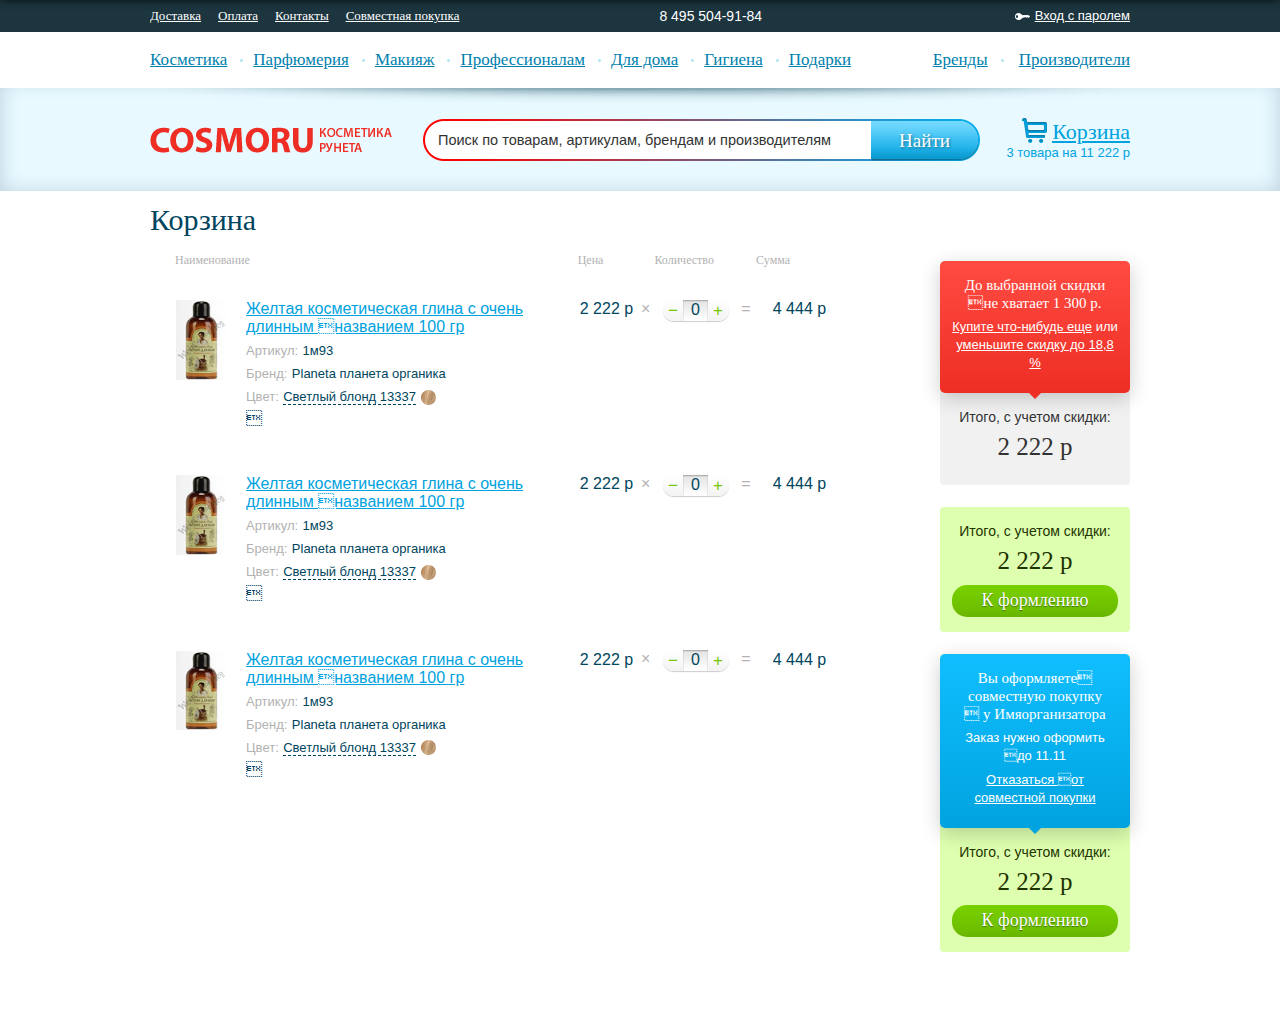
<file: cart.html>
<!DOCTYPE html>
<!--[if lt IE 7 ]> <html class="no-js ie6" lang="en"> <![endif]-->
<!--[if IE 7 ]>    <html class="no-js ie7" lang="en"> <![endif]-->
<!--[if IE 8 ]>    <html class="no-js ie8" lang="en"> <![endif]-->
<!--[if IE 9 ]>    <html class="no-js ie9" lang="en"> <![endif]-->
<!--[if (gte IE 9)|!(IE)]><!--> <html class="no-js" lang="en"> <!--<![endif]-->
<head>
    <meta charset="utf-8" />
    <!--[if IE]>
    <meta http-equiv="X-UA-Compatible" content="IE=EmulateIE9,chrome=1" />
    <script src="http://html5shiv.googlecode.com/svn/trunk/html5.js"></script>
    <script type="text/javascript" src="https://getfirebug.com/firebug-lite.js"></script>
    <![endif]-->
    <title>COSMORU - косметика рунета</title>
    <!--<meta http-equiv="" content="IE=edge,chrome=1" />-->
    <meta name="keywords" content="косметика рунета, COSMORU " />
    <meta name="description" content="COSMORU - косметика рунета" />
    <link rel="shortcut icon" href="favicon.ico" type="image/x-icon" />
    <link rel="icon" href="favicon.ico" type="image/x-icon">
    <link rel="stylesheet" href="css/style.css" type="text/css" media="screen, projection" />
    <link href="http://fnt.webink.com/wfs/webink.css/?project=85797F87-DC42-4117-8FB5-653DD6EF7A26&fonts=73E6C83D-7F13-A8AE-4770-C315AE5061C3:f=MyriadPro-Regular,1421BCAA-4D56-EF9D-A008-8F0EFD21830C:f=MyriadPro-Bold,73FEA18A-033F-AE20-4C65-461CA87E3CF3:f=MyriadPro-It,F7BFE656-C078-45C2-FE87-230C4CB9A997:f=MyriadPro-SemiboldIt,050FBD0F-5D55-410F-DC57-586D49D25BCB:f=MyriadPro-Semibold,929B8C2C-C67C-8345-92BA-BFA9AFEEDF57:f=MyriadPro-BoldIt" rel="stylesheet" type="text/css"/>
    <!--<link rel="stylesheet" href="css/flexslider.css" type="text/css" media="screen, projection" />-->
    <!--[if lt IE 8]>
    <link rel="stylesheet" href="css/ie/ie-7.css" type="text/css" media="screen, projection" />
    <![endif]-->
    <!--[if lt IE 9]>
    <link rel="stylesheet" href="css/ie/ie.css" type="text/css" media="screen, projection" />
    <![endif]-->
    <script src="js/jquery-1.9.0.min.js"></script>
<!--    <script src="js/jquery.js"></script>-->
    <!-- All JavaScript at the bottom, except for Modernizr which enables HTML5 elements & feature detects -->
    <script src="js/modernizr.js"></script>
    <!-- Add fancyBox main JS and CSS files -->
    <script src="js/script.js"></script>
</head>

<body class="bg-white">

<header id="header">
    <div class="header-top-panel clear-fix">
        <section class="inner">
            <nav role="top-panel" class="top-panel left">
                <ul class="line-list-left">
                    <li><a href="#">Доставка</a></li>
                    <li><a href="checkout.html">Оплата</a></li>
                    <li><a href="contact.html">Контакты</a></li>
                    <li><a href="#">Совместная покупка</a></li>
                </ul>
            </nav>
            <div class="top-panel-tel left">8 495 504-91-84</div>
            <div class="top-panel-auth right">
                <a href="#" class="show_link"><span class="icon i-key pull-left"></span>Вход с паролем</a>
                <div class="auth-block clear-fix hide" >
                    <form action="" method="post">
                        <div class="row left">
                            <label>Email</label>
                            <input type="email" required=""/>
                        </div>
                        <div class="row left">
                            <label>Пароль</label>
                            <input type="password" required=""/>
                        </div>
                        <div class="row row-btn left">
                            <input class="btn btn-blue b-smallest round-15 t-shadow" type="submit" value="Войти"/>
                        </div>
                    </form>
                </div>
            </div>
        </section>
    </div>
    <div class="header-bottom">
        <section class="inner">
            <nav role="main" class="nav-primary clear-fix">
                <ul class="line-list-left left">
                    <li><a href="catalog.html">Косметика</a></li>
                    <li><a href="#">Парфюмерия</a></li>
                    <li><a href="#">Макияж</a></li>
                    <li><a href="#">Профессионалам</a></li>
                    <li><a href="#">Для дома</a></li>
                    <li><a href="#">Гигиена</a></li>
                    <li><a href="#">Подарки</a></li>
                </ul>
                <ul class="line-list-left right">
                    <li><a href="brends.html">Бренды</a></li>
                    <li><a href="#">Производители</a></li>
                </ul>
            </nav>
        </section>
    </div>
</header>
<!-- #header-->

<section class="section section-top">
    <section class="inner visible clear-fix">
        <div class="logo left">
            <a id="logo" href="/">COSMORU - косметика рунета</a>
        </div>
        <div class="left main-search">
            <form action="" method="post">
                <div class="row row-btn">
                    <input type="text" placeholder="Поиск по товарам, артикулам, брендам и производителям"/>
                    <input type="submit" value="Найти"/>
                </div>
            </form>
        </div>
        <div class="w14 v-center t-right cart-block">
            <div class="cart-block-title"><a href="cart.html"><span class="icon i-cart-blue pull-left"></span>Корзина</a></div>
            <div class="items-cart">3 товара на 11 222  р</div>
        </div>
    </section>
</section>


<div id="wrapper">
    <section id="middle" class="cr-wide">
        <div id="container" class="visible">
                        <div id="content">
                                <div class="page">
                    <article>
                        <h1>Корзина</h1>
                        <section class="section-cart w90">
                            <table class="table-cart-items hovered w100">
                                <thead>
                                    <tr>
                                        <th>Наименование</th>
                                        <th>Цена</th>
                                        <th>Количество</th>
                                        <th>Сумма</th>
                                    </tr>
                                </thead>
                                <tbody>
                                    <tr>
                                        <td>
                                            <div class="cart-item clear-fix">
                                                <img class="left" width="50px" src="pic/item.jpg" alt=""/>
                                                <div class="description">
                                                    <a class="item_link" href="#">Желтая косметическая глина с очень длинным названием 100 гр</a>
                                                    <div class="row">
                                                        <span class="label">Артикул:</span>
                                                        <span>1м93</span>
                                                    </div>
                                                    <div class="row">
                                                        <span class="label">Бренд:</span>
                                                        <span>Planeta планета органика</span>
                                                    </div>
                                                    <div class="row">
                                                        <span class="label">Цвет:</span>
                                                        <a href="#"><span>Светлый блонд 13337</span><img width="15px" height="15px" src="pic/item_color_select_pic20.png" alt=""/></a>
                                                    </div>
                                                     
                                                </div>
                                            </div>
                                        </td>
                                        <td class="t-center">2 222 р</td>
                                        <td class="count">× <input type="text" class="item_spinner"/> =</td>
                                        <td>4 444 р <a class="hide icon i-close" href="#">x</a></td>
                                    </tr>
                                    <tr>
                                        <td>
                                            <div class="cart-item clear-fix">
                                                <img class="left" width="50px" src="pic/item.jpg" alt=""/>
                                                <div class="description">
                                                    <a class="item_link" href="#">Желтая косметическая глина с очень длинным названием 100 гр</a>
                                                    <div class="row">
                                                        <span class="label">Артикул:</span>
                                                        <span>1м93</span>
                                                    </div>
                                                    <div class="row">
                                                        <span class="label">Бренд:</span>
                                                        <span>Planeta планета органика</span>
                                                    </div>
                                                    <div class="row">
                                                        <span class="label">Цвет:</span>
                                                        <a href="#"><span>Светлый блонд 13337</span><img width="15px" height="15px" src="pic/item_color_select_pic20.png" alt=""/></a>
                                                    </div>
                                                    
                                                </div>
                                            </div>
                                        </td>
                                        <td class="t-center">2 222 р</td>
                                        <td class="count">× <input type="text" class="item_spinner"/> =</td>
                                        <td>4 444 р <a class="hide icon i-close" href="#">x</a></td>
                                    </tr>
                                    <tr>
                                        <td>
                                            <div class="cart-item clear-fix">
                                                <img class="left" width="50px" src="pic/item.jpg" alt=""/>
                                                <div class="description">
                                                    <a class="item_link" href="#">Желтая косметическая глина с очень длинным названием 100 гр</a>
                                                    <div class="row">
                                                        <span class="label">Артикул:</span>
                                                        <span>1м93</span>
                                                    </div>
                                                    <div class="row">
                                                        <span class="label">Бренд:</span>
                                                        <span>Planeta планета органика</span>
                                                    </div>
                                                    <div class="row">
                                                        <span class="label">Цвет:</span>
                                                        <a href="#"><span>Светлый блонд 13337</span><img width="15px" height="15px" src="pic/item_color_select_pic20.png" alt=""/></a>
                                                    </div>
                                                    
                                                </div>
                                            </div>
                                        </td>
                                        <td class="t-center">2 222 р</td>
                                        <td class="count">× <input type="text" class="item_spinner"/> =</td>
                                        <td>4 444 р <a class="hide icon i-close" href="#">x</a></td>
                                    </tr>
                                </tbody>
                            </table>
                        </section>
                    </article>
                </div>
                            </div><!-- #content-->
        </div><!-- #container-->

                <aside id="sideRight">
            <div class="module module-discount grey mt70 pie">
                <div class="arrow red pie t-center">
                    <p class="notice">До выбранной скидки не хватает 1 300 р.</p>
                    <p><a href="#">Купите что-нибудь еще</a> или <a href="#">уменьшите скидку до 18,8 %</a></p>
                </div>
                <div class="module-body t-center">
                    <p>Итого, с учетом скидки:</p>
                    <span class="price block"> 2 222 р</span>

                </div>
            </div>
            <div class="module module-discount green pie">
                <div class="module-body t-center">
                    <p>Итого, с учетом скидки:</p>
                    <span class="price block"> 2 222 р</span>
                    <a class="btn btn-green w100 t-shadow t-center round-15" href="checkout.html">К формлению</a>
                </div>
            </div>
            <div class="module module-discount green pie">
                <div class="arrow narrow blue pie">
                    <p class="notice">Вы оформляете совместную покупку  у Имяорганизатора</p>
                    <p>Заказ нужно оформить до 11.11</p>
                    <p><a href="#">Отказаться от совместной покупки</a></p>
                </div>
                <div class="module-body t-center">
                    <p>Итого, с учетом скидки:</p>
                    <span class="price block"> 2 222 р</span>
                    <a class="btn btn-green w100 t-shadow t-center round-15" href="checkout.html">К формлению</a>
                </div>
            </div>
        </aside>
                <!-- #sideRight -->

    </section>

</div>
<!-- #wrapper -->



<footer id="footer"></footer>
<!-- #footer -->
</body>
</html>
</file>
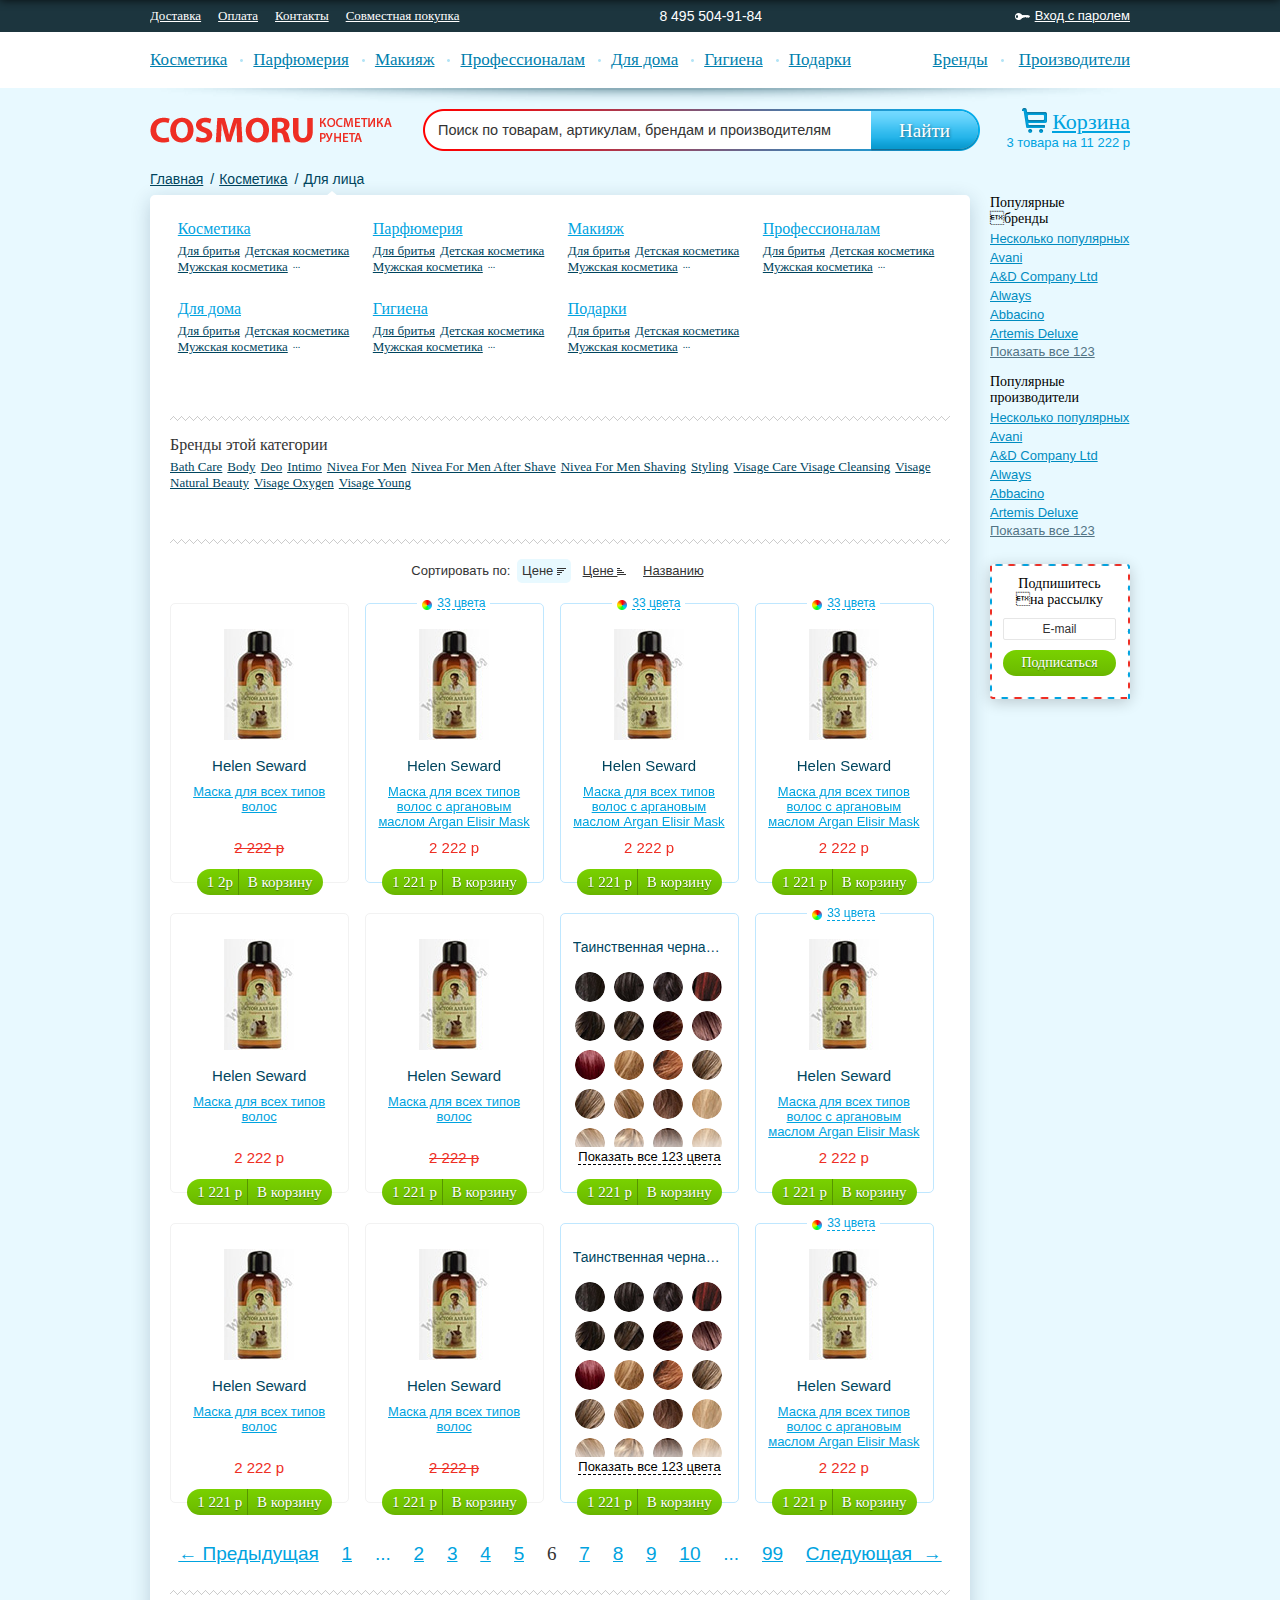
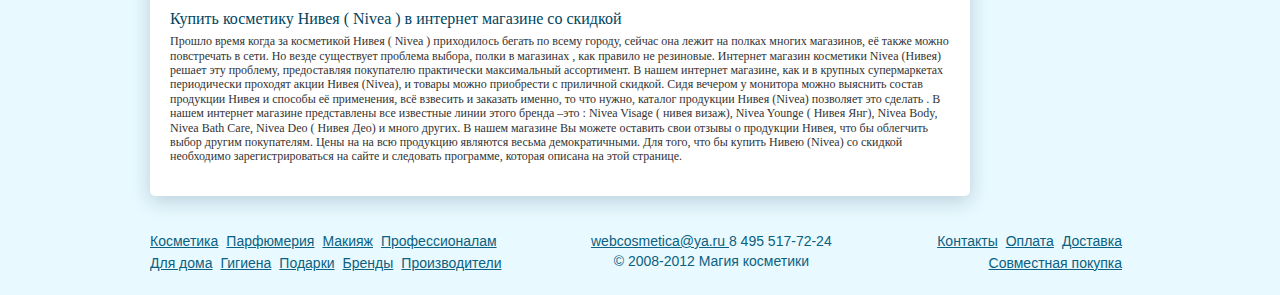
<file: catalog.html>
<!DOCTYPE html>
<!--[if lt IE 7 ]> <html class="no-js ie6" lang="en"> <![endif]-->
<!--[if IE 7 ]>    <html class="no-js ie7" lang="en"> <![endif]-->
<!--[if IE 8 ]>    <html class="no-js ie8" lang="en"> <![endif]-->
<!--[if IE 9 ]>    <html class="no-js ie9" lang="en"> <![endif]-->
<!--[if (gte IE 9)|!(IE)]><!--> <html class="no-js" lang="en"> <!--<![endif]-->
<head>
    <meta charset="utf-8" />
    <!--[if IE]>
    <meta http-equiv="X-UA-Compatible" content="IE=EmulateIE9,chrome=1" />
    <script src="http://html5shiv.googlecode.com/svn/trunk/html5.js"></script>

    <![endif]-->
    <title>COSMORU - косметика рунета</title>
    <!--<meta http-equiv="" content="IE=edge,chrome=1" />-->
    <meta name="keywords" content="косметика рунета, COSMORU " />
    <meta name="description" content="COSMORU - косметика рунета" />
    <link rel="shortcut icon" href="favicon.ico" type="image/x-icon" />
    <link rel="icon" href="favicon.ico" type="image/x-icon">
    <link rel="stylesheet" href="css/style.css" type="text/css" media="screen, projection" />
    <link rel="stylesheet" href="css/flexslider.css" type="text/css" media="screen, projection" />
    <link rel="stylesheet" href="css/jquery-ui-1.10.3.custom.css" type="text/css" media="screen, projection" />
    <link rel="stylesheet" href="js/qtip/jquery.qtip.css" type="text/css" media="screen, projection" />
    <link href="http://fnt.webink.com/wfs/webink.css/?project=85797F87-DC42-4117-8FB5-653DD6EF7A26&fonts=73E6C83D-7F13-A8AE-4770-C315AE5061C3:f=MyriadPro-Regular,1421BCAA-4D56-EF9D-A008-8F0EFD21830C:f=MyriadPro-Bold,73FEA18A-033F-AE20-4C65-461CA87E3CF3:f=MyriadPro-It,F7BFE656-C078-45C2-FE87-230C4CB9A997:f=MyriadPro-SemiboldIt,050FBD0F-5D55-410F-DC57-586D49D25BCB:f=MyriadPro-Semibold,929B8C2C-C67C-8345-92BA-BFA9AFEEDF57:f=MyriadPro-BoldIt" rel="stylesheet" type="text/css"/>
    <!--<link rel="stylesheet" href="css/flexslider.css" type="text/css" media="screen, projection" />-->
    <!--[if lt IE 8]>
    <link rel="stylesheet" href="css/ie/ie-7.css" type="text/css" media="screen, projection" />
    <![endif]-->
    <!--[if lt IE 9]>
    <link rel="stylesheet" href="css/ie/ie.css" type="text/css" media="screen, projection" />
    <![endif]-->
    <script src="js/jquery-1.9.0.min.js"></script>
<!--    <script src="js/jquery.js"></script>-->
    <!-- All JavaScript at the bottom, except for Modernizr which enables HTML5 elements & feature detects -->
    <script src="js/modernizr.js"></script>
    <script src="js/script.js"></script>
</head>

<body>

<header id="header">
    <div class="header-top-panel clear-fix">
        <section class="inner">
            <nav role="top-panel" class="top-panel left">
                <ul class="line-list-left">
                    <li><a href="#">Доставка</a></li>
                    <li><a href="checkout.html">Оплата</a></li>
                    <li><a href="contact.html">Контакты</a></li>
                    <li><a href="#">Совместная покупка</a></li>
                </ul>
            </nav>
            <div class="top-panel-tel left">8 495 504-91-84</div>
            <div class="top-panel-auth right">
                <a href="#" class="show_link"><span class="icon i-key pull-left"></span>Вход с паролем</a>
                <div class="auth-block clear-fix hide" >
                    <form action="" method="post">
                        <div class="row left">
                            <label>Email</label>
                            <input type="email" required=""/>
                        </div>
                        <div class="row left">
                            <label>Пароль</label>
                            <input type="password" required=""/>
                        </div>
                        <div class="row row-btn left">
                            <input class="btn btn-blue b-smallest round-15 t-shadow" type="submit" value="Войти"/>
                        </div>
                    </form>
                </div>
            </div>
        </section>
    </div>
    <div class="header-bottom">
        <section class="inner visible">
            <nav role="main" class="nav-primary clear-fix">
                <ul class="drop-down-menu line-list-left left">
                    <li class="sub">
                        <a href="catalog.html">Косметика</a>
                        <ul class="clear-fix sub-menu-style">
<!--                            <li class="item-list left">-->
<!--                                <a class="sub_menu_title" href="#">Для волос</a>-->
<!--                                <ul>-->
<!--                                    <li><a href="#">Ампулы</a></li>-->
<!--                                    <li><a href="#">Бальзамы</a></li>-->
<!--                                    <li><a href="#">Кондиционеры</a></li>-->
<!--                                    <li><a href="#">Краска</a></li>-->
<!--                                    <li><a href="#">Лаки</a></li>-->
<!--                                    <li><a href="#">Маски</a></li>-->
<!--                                    <li><a href="#">Масла</a></li>-->
<!--                                    <li><a href="#">Спреи</a></li>-->
<!--                                    <li><a href="#">Сыворотки</a></li>-->
<!--                                    <li><a href="#">Шампуни</a></li>-->
<!--                                </ul>-->
<!--                            </li>-->
                            <div class="item-list left">
                                <ul>
                                    <li><a class="sub_menu_title" href="#">Для волос</a></li>
                                    <li><a href="#">Ампулы</a></li>
                                    <li><a href="#">Бальзамы</a></li>
                                    <li><a href="#">Кондиционеры</a></li>
                                    <li><a href="#">Краска</a></li>
                                    <li><a href="#">Лаки</a></li>
                                    <li><a href="#">Маски</a></li>
                                    <li><a href="#">Масла</a></li>
                                    <li><a href="#">Спреи</a></li>
                                    <li><a href="#">Сыворотки</a></li>
                                    <li><a href="#">Шампуни</a></li>
                                </ul>
                            </div>
                            <div class="item-list left">
                                <ul>
                                    <li><a class="sub_menu_title" href="#">Для волос</a></li>
                                    <li><a href="#">Ампулы</a></li>
                                    <li><a href="#">Бальзамы</a></li>
                                    <li><a href="#">Кондиционеры</a></li>
                                    <li><a href="#">Краска</a></li>
                                    <li><a href="#">Лаки</a></li>
                                    <li><a href="#">Маски</a></li>
                                    <li><a href="#">Масла</a></li>
                                    <li><a href="#">Спреи</a></li>
                                    <li><a href="#">Сыворотки</a></li>
                                    <li><a href="#">Шампуни</a></li>
                                </ul>
                            </div>
                            <div class="item-list left">
                                <ul>
                                    <li><a class="sub_menu_title" href="#">Для волос</a></li>
                                    <li><a href="#">Ампулы</a></li>
                                    <li><a href="#">Бальзамы</a></li>
                                    <li><a href="#">Кондиционеры</a></li>
                                    <li><a href="#">Краска</a></li>
                                    <li><a href="#">Лаки</a></li>
                                    <li><a href="#">Маски</a></li>
                                    <li><a href="#">Масла</a></li>
                                    <li><a href="#">Спреи</a></li>
                                    <li><a href="#">Сыворотки</a></li>
                                    <li><a href="#">Шампуни</a></li>
                                </ul>
                            </div>
                            <div class="item-list left">
                                <ul>
                                    <li><a class="sub_menu_title" href="#">Для волос</a></li>
                                    <li><a href="#">Ампулы</a></li>
                                    <li><a href="#">Бальзамы</a></li>
                                    <li><a href="#">Кондиционеры</a></li>
                                    <li><a href="#">Краска</a></li>
                                    <li><a href="#">Лаки</a></li>
                                    <li><a href="#">Маски</a></li>
                                    <li><a href="#">Масла</a></li>
                                    <li><a href="#">Спреи</a></li>
                                    <li><a href="#">Сыворотки</a></li>
                                    <li><a href="#">Шампуни</a></li>
                                </ul>
                            </div>
                            <div class="item-list left">
                                <ul>
                                    <li><a class="sub_menu_title" href="#">Для волос</a></li>
                                    <li><a href="#">Ампулы</a></li>
                                    <li><a href="#">Бальзамы</a></li>
                                    <li><a href="#">Кондиционеры</a></li>
                                    <li><a href="#">Краска</a></li>
                                    <li><a href="#">Лаки</a></li>
                                    <li><a href="#">Маски</a></li>
                                    <li><a href="#">Масла</a></li>
                                    <li><a href="#">Спреи</a></li>
                                    <li><a href="#">Сыворотки</a></li>
                                    <li><a href="#">Шампуни</a></li>
                                </ul>
                            </div>

                        </ul>
                    </li>
                    <li><a href="#">Парфюмерия</a></li>
                    <li><a href="#">Макияж</a></li>
                    <li><a href="#">Профессионалам</a></li>
                    <li><a href="#">Для дома</a></li>
                    <li><a href="#">Гигиена</a></li>
                    <li><a href="#">Подарки</a></li>
                </ul>
                <ul class="drop-down-menu line-list-left right">
                    <li class="sub">
                        <a href="brends.html">Бренды</a>
                        <ul class="clear-fix">
                            <div class="item-list left">
                                <ul>
                                    <li><a href="#">Abahna</a></li>
                                    <li><a href="#">Aba</a></li>
                                    <li><a href="#"><strong>Все бренды на A</strong></a></li>
                                </ul>
                            </div>
                            <div class="item-list left">
                                <ul>
                                    <li><a href="#">Abahna</a></li>
                                    <li><a href="#">Aba</a></li>
                                    <li><a href="#"><strong>Все бренды на A</strong></a></li>
                                </ul>
                            </div>
                            <div class="item-list left">
                                <ul>
                                    <li><a href="#">Abahna</a></li>
                                    <li><a href="#">Aba</a></li>
                                    <li><a href="#"><strong>Все бренды на A</strong></a></li>
                                </ul>
                            </div>
                            <div class="item-list left">
                                <ul>
                                    <li><a href="#">Abahna</a></li>
                                    <li><a href="#">Aba</a></li>
                                    <li><a href="#"><strong>Все бренды на A</strong></a></li>
                                </ul>
                            </div>
                            <div class="item-list left">
                                <ul>
                                    <li><a href="#">Abahna</a></li>
                                    <li><a href="#">Aba</a></li>
                                    <li><a href="#"><strong>Все бренды на A</strong></a></li>
                                </ul>
                            </div>
                            <div class="item-list left">
                                <ul>
                                    <li><a href="#">Abahna</a></li>
                                    <li><a href="#">Aba</a></li>
                                    <li><a href="#"><strong>Все бренды на A</strong></a></li>
                                </ul>
                            </div>
                            <div class="item-list left">
                                <ul>
                                    <li><a href="#">Abahna</a></li>
                                    <li><a href="#">Aba</a></li>
                                    <li><a href="#"><strong>Все бренды на A</strong></a></li>
                                </ul>
                            </div>
                            <div class="item-list left">
                                <ul>
                                    <li><a href="#">Abahna</a></li>
                                    <li><a href="#">Aba</a></li>
                                    <li><a href="#"><strong>Все бренды на A</strong></a></li>
                                </ul>
                            </div>
                            <div class="item-list left">
                                <ul>
                                    <li><a href="#">Abahna</a></li>
                                    <li><a href="#">Aba</a></li>
                                    <li><a href="#"><strong>Все бренды на A</strong></a></li>
                                </ul>
                            </div>
                            <div class="item-list left">
                                <ul>
                                    <li><a href="#">Abahna</a></li>
                                    <li><a href="#">Aba</a></li>
                                    <li><a href="#"><strong>Все бренды на A</strong></a></li>
                                </ul>
                            </div>
                            <div class="item-list left">
                                <ul>
                                    <li><a href="#">Abahna</a></li>
                                    <li><a href="#">Aba</a></li>
                                    <li><a href="#"><strong>Все бренды на A</strong></a></li>
                                </ul>
                            </div>
                            <div class="item-list left">
                                <ul>
                                    <li><a href="#">Abahna</a></li>
                                    <li><a href="#">Aba</a></li>
                                    <li><a href="#"><strong>Все бренды на A</strong></a></li>
                                </ul>
                            </div>
                            <div class="item-list left">
                                <ul>
                                    <li><a href="#">Abahna</a></li>
                                    <li><a href="#">Aba</a></li>
                                    <li><a href="#"><strong>Все бренды на A</strong></a></li>
                                </ul>
                            </div>
                            <div class="item-list left">
                                <ul>
                                    <li><a href="#">Abahna</a></li>
                                    <li><a href="#">Aba</a></li>
                                    <li><a href="#"><strong>Все бренды на A</strong></a></li>
                                </ul>
                            </div>
                            <div class="item-list left">
                                <ul>
                                    <li><a href="#">Abahna</a></li>
                                    <li><a href="#">Aba</a></li>
                                    <li><a href="#"><strong>Все бренды на A</strong></a></li>
                                </ul>
                            </div>
                            <div class="item-list left">
                                <ul>
                                    <li><a href="#">Abahna</a></li>
                                    <li><a href="#">Aba</a></li>
                                    <li><a href="#"><strong>Все бренды на A</strong></a></li>
                                </ul>
                            </div>
                            <div class="item-list left">
                                <ul>
                                    <li><a href="#">Abahna</a></li>
                                    <li><a href="#">Aba</a></li>
                                    <li><a href="#"><strong>Все бренды на A</strong></a></li>
                                </ul>
                            </div>
                            <div class="item-list left">
                                <ul>
                                    <li><a href="#">Abahna</a></li>
                                    <li><a href="#">Aba</a></li>
                                    <li><a href="#"><strong>Все бренды на A</strong></a></li>
                                </ul>
                            </div>
                        </ul>
                    </li>
                    <li><a href="#">Производители</a></li>
                </ul>
            </nav>
        </section>
    </div>
</header>
<!-- #header-->

<section class="section section-top">
    <section class="inner visible clear-fix">
        <div class="logo left">
    <a id="logo" href="/">COSMORU - косметика рунета</a>
</div>
<div class="left main-search">
    <form action="" method="post">
        <div class="row row-btn">
            <input type="text" placeholder="Поиск по товарам, артикулам, брендам и производителям"/>
            <input type="submit" value="Найти"/>
        </div>
    </form>
</div>
<div class="w14 v-center t-right cart-block">
    <div class="cart-block-title"><a href="cart.html"><span class="icon i-cart-blue pull-left"></span>Корзина</a></div>
    <div class="items-cart">3 товара на 11 222  р</div>
</div>
    </section>
</section>

<section class="section inner">
    <div class="breadcrumbs">
    <ul class="line-list-left">
        <li><a href="/">Главная</a><span class="devider">/</span></li>
        <li><a href="#">Косметика</a><span class="devider">/</span></li>
        <li><span>Для лица</span><span class="active-arrow-item"></span></li>
    </ul>
</div>
</section>
<div id="wrapper">
    <section id="middle" class="cr">
        <div id="container" class="visible">

            <div id="content">
                
<div class="page pie">
    <div class="quick-nav content-padding hovered w100 clear-fix">
        <div class="menu-item left w25">
            <a class="cat_link block" href="#">Косметика</a>
            <ul class="line-list-left sub_cat_list">
                <li><a href="#">Для бритья</a></li>
                <li><a href="#">Детская косметика</a></li>
                <li><a href="#">Мужская косметика</a></li>
                <li>...</li>
            </ul>
        </div>
        <div class="menu-item left w25">
            <a class="cat_link block" href="#">Парфюмерия</a>
            <ul class="line-list-left sub_cat_list">
                <li><a href="#">Для бритья</a></li>
                <li><a href="#">Детская косметика</a></li>
                <li><a href="#">Мужская косметика</a></li>
                <li>...</li>
            </ul>
        </div>
        <div class="menu-item left w25">
            <a class="cat_link block" href="#">Макияж</a>
            <ul class="line-list-left sub_cat_list">
                <li><a href="#">Для бритья</a></li>
                <li><a href="#">Детская косметика</a></li>
                <li><a href="#">Мужская косметика</a></li>
                <li>...</li>
            </ul>
        </div>
        <div class="menu-item left w25">
            <a class="cat_link block" href="#">Профессионалам</a>
            <ul class="line-list-left sub_cat_list">
                <li><a href="#">Для бритья</a></li>
                <li><a href="#">Детская косметика</a></li>
                <li><a href="#">Мужская косметика</a></li>
                <li>...</li>
            </ul>
        </div>
        <div class="menu-item left w25">
            <a class="cat_link block" href="#">Для дома</a>
            <ul class="line-list-left sub_cat_list">
                <li><a href="#">Для бритья</a></li>
                <li><a href="#">Детская косметика</a></li>
                <li><a href="#">Мужская косметика</a></li>
                <li>...</li>
            </ul>
        </div>
        <div class="menu-item left w25">
            <a class="cat_link block" href="#">Гигиена</a>
            <ul class="line-list-left sub_cat_list">
                <li><a href="#">Для бритья</a></li>
                <li><a href="#">Детская косметика</a></li>
                <li><a href="#">Мужская косметика</a></li>
                <li>...</li>
            </ul>
        </div>
        <div class="menu-item left w25">
            <a class="cat_link block" href="#">Подарки</a>
            <ul class="line-list-left sub_cat_list">
                <li><a href="#">Для бритья</a></li>
                <li><a href="#">Детская косметика</a></li>
                <li><a href="#">Мужская косметика</a></li>
                <li>...</li>
            </ul>
        </div>

    </div>
    <section class="section content-padding">
        <hr class="section-title">
        <div class="quick-nav nav-brend clear-fix">
            <span class="cat_link block">Бренды этой категории</span>
            <ul class="line-list-left sub_cat_list">
                <li><a href="#">Bath Care</a></li>
                <li><a href="#">Body</a></li>
                <li><a href="#">Deo</a></li>
                <li><a href="#">Intimo</a></li>
                <li><a href="#">Nivea For Men</a></li>
                <li><a href="#">Nivea For Men After Shave</a></li>
                <li><a href="#">Nivea For Men Shaving</a></li>
                <li><a href="#">Styling</a></li>
                <li><a href="#">Visage Care Visage Cleansing</a></li>
                <li><a href="#">Visage</a></li>
                <li><a href="#">Natural Beauty</a></li>
                <li><a href="#">Visage Oxygen</a></li>
                <li><a href="#">Visage Young</a></li>
            </ul>
        </div>
    </section>
    <section class="section section-product content-padding most-popular">
        <hr class="section-title">
        <div class="filter-block t-center clear-fix">
            <div class="line-list">Сортировать по: </div>
            <ul class="filter-list sortable-btn line-list">
                <li><a class="active" data-option-value=".asc" href="#">Цене <span class="icon i-sort-asc"></span></a></li>
                <li><a href="#" data-option-value=".desc">Цене <span class="icon i-sort-desc"></span></a></li>
                <li><a href="#" data-option-value=".name">Названию </a></li>
            </ul>
        </div>
        <div id="sortable-product" class="sortable-product">
            <ul class="section-product-list line-list-left clear-fix">
                <li class="w25 round-5 asc">
                    <figure class="t-center">
                        <img src="pic/item.jpg" alt=""/>
                        <figcaption>
                            <div class="product-name">Helen Seward </div>
                            <a class="product_item" href="#">Маска для всех типов волос</a>
                            <span class="t-center product-price old">2 222 р</span>
                        </figcaption>
                    </figure>
                    <a class="btn btn-green btn-cart b-small w90 h-center t-shadow round-15" href="#">
                        <span>1 2р</span>
                        <span>В корзину</span>
                    </a>
                </li>
                <li class="w25 round-5 selected colored desc">
                    <a class="colored_item_link flipper_link" href="#"><span class="icon i-item-arrow pull-left"></span><span class="text">33 цвета</span></a>
                    <div class="flipper flipper--click">
                        <div class="flipper__stage">
                            <div class="flipper__front">
                                <figure class="t-center">
                                    <img src="pic/item.jpg" alt=""/>
                                    <figcaption>
                                        <div class="product-name">Helen Seward </div>
                                        <a class="product_item" href="#">Маска для всех типов волос с аргановым маслом Argan Elisir Mask</a>
                                        <span class="t-center product-price">2 222 р</span>
                                    </figcaption>
                                </figure>
                            </div>
                            <div class="flipper__back " style="height: 280px;">
                                <div class="back_title t-center">Таинственная черная краска</div>
                                <ul class="back_product_list line-list-left">
                                    <li><a id="choose_btn" class="choose_btn" href="#"><img src="pic/item_color_select_pic1.png" alt=""/></a></li>
                                    <li><a class="choose_btn" href="#"><img src="pic/item_color_select_pic2.png" alt=""/></a></li>
                                    <li><a class="choose_btn" href="#"><img src="pic/item_color_select_pic3.png" alt=""/></a></li>
                                    <li><a class="choose_btn" href="#"><img src="pic/item_color_select_pic4.png" alt=""/></a></li>
                                    <li><a class="choose_btn" href="#"><img src="pic/item_color_select_pic5.png" alt=""/></a></li>
                                    <li><a class="choose_btn" href="#"><img src="pic/item_color_select_pic6.png" alt=""/></a></li>
                                    <li><a class="choose_btn" href="#"><img src="pic/item_color_select_pic7.png" alt=""/></a></li>
                                    <li><a class="choose_btn" href="#"><img src="pic/item_color_select_pic8.png" alt=""/></a></li>
                                    <li><a class="choose_btn" href="#"><img src="pic/item_color_select_pic9.png" alt=""/></a></li>
                                    <li><a class="choose_btn" href="#"><img src="pic/item_color_select_pic10.png" alt=""/></a></li>
                                    <li><a class="choose_btn" href="#"><img src="pic/item_color_select_pic11.png" alt=""/></a></li>
                                    <li><a class="choose_btn" href="#"><img src="pic/item_color_select_pic12.png" alt=""/></a></li>
                                    <li><a class="choose_btn" href="#"><img src="pic/item_color_select_pic12.png" alt=""/></a></li>
                                    <li><a class="choose_btn" href="#"><img src="pic/item_color_select_pic13.png" alt=""/></a></li>
                                    <li><a class="choose_btn" href="#"><img src="pic/item_color_select_pic15.png" alt=""/></a></li>
                                    <li><a class="choose_btn" href="#"><img src="pic/item_color_select_pic16.png" alt=""/></a></li>
                                </ul>
                            </div>
                        </div>
                    </div>
                    <a class="btn btn-green btn-cart w90 h-center b-small t-shadow round-15" href="#">
                        <span>1 221 р</span>
                        <span>В корзину</span>
                    </a>
                </li>
                <li class="w25 round-5 selected full_hidden name">
                    <a class="colored_item_link flipper_link" href="#"><span class="icon i-item-arrow pull-left"></span><span class="text">33 цвета</span></a>
                    <div class="flipper flipper--click">
                        <div class="flipper__stage">
                            <div class="flipper__front">
                                <figure class="t-center">
                                    <img src="pic/item.jpg" alt=""/>
                                    <figcaption>
                                        <div class="product-name">Helen Seward </div>
                                        <a class="product_item" href="#">Маска для всех типов волос с аргановым маслом Argan Elisir Mask</a>
                                        <span class="t-center product-price">2 222 р</span>
                                    </figcaption>
                                </figure>
                            </div>
                            <div class="flipper__back " style="height: 280px;">
                                <div class="back_title t-center">Таинственная черная краска</div>
                                <ul class="back_product_list full line-list-left">
                                    <li><a id="choose_btn" class="choose_btn" href="#"><img src="pic/item_color_select_pic1.png" alt=""/></a></li>
                                    <li><a class="choose_btn" href="#"><img src="pic/item_color_select_pic2.png" alt=""/></a></li>
                                    <li><a class="choose_btn" href="#"><img src="pic/item_color_select_pic3.png" alt=""/></a></li>
                                    <li><a class="choose_btn" href="#"><img src="pic/item_color_select_pic4.png" alt=""/></a></li>
                                    <li><a class="choose_btn" href="#"><img src="pic/item_color_select_pic5.png" alt=""/></a></li>
                                    <li><a class="choose_btn" href="#"><img src="pic/item_color_select_pic6.png" alt=""/></a></li>
                                    <li><a class="choose_btn" href="#"><img src="pic/item_color_select_pic7.png" alt=""/></a></li>
                                    <li><a class="choose_btn" href="#"><img src="pic/item_color_select_pic8.png" alt=""/></a></li>
                                    <li><a class="choose_btn" href="#"><img src="pic/item_color_select_pic9.png" alt=""/></a></li>
                                    <li><a class="choose_btn" href="#"><img src="pic/item_color_select_pic10.png" alt=""/></a></li>
                                    <li><a class="choose_btn" href="#"><img src="pic/item_color_select_pic11.png" alt=""/></a></li>
                                    <li><a class="choose_btn" href="#"><img src="pic/item_color_select_pic12.png" alt=""/></a></li>
                                    <li><a class="choose_btn" href="#"><img src="pic/item_color_select_pic12.png" alt=""/></a></li>
                                    <li><a class="choose_btn" href="#"><img src="pic/item_color_select_pic13.png" alt=""/></a></li>
                                    <li><a class="choose_btn" href="#"><img src="pic/item_color_select_pic15.png" alt=""/></a></li>
                                    <li><a class="choose_btn" href="#"><img src="pic/item_color_select_pic16.png" alt=""/></a></li>
                                    <li><a class="choose_btn" href="#"><img src="pic/item_color_select_pic17.png" alt=""/></a></li>
                                    <li><a class="choose_btn" href="#"><img src="pic/item_color_select_pic18.png" alt=""/></a></li>
                                    <li><a class="choose_btn" href="#"><img src="pic/item_color_select_pic19.png" alt=""/></a></li>
                                    <li><a class="choose_btn" href="#"><img src="pic/item_color_select_pic20.png" alt=""/></a></li>
                                </ul>
                                <a class="all_link t-center block" href="#"><span>Показать все 123 цвета</span></a>
                            </div>
                        </div>
                    </div>
                    <a class="btn btn-green btn-cart w90 h-center b-small t-shadow round-15" href="#">
                        <span>1 221 р</span>
                        <span>В корзину</span>
                    </a>
                </li>
                <li class="w25 round-5 selected colored desc">
                    <a class="colored_item_link flipper_link" href="#"><span class="icon i-item-arrow pull-left"></span><span class="text">33 цвета</span></a>
                    <div class="flipper flipper--click">
                        <div class="flipper__stage">
                            <div class="flipper__front">
                                <figure class="t-center">
                                    <img src="pic/item.jpg" alt=""/>
                                    <figcaption>
                                        <div class="product-name">Helen Seward </div>
                                        <a class="product_item" href="#">Маска для всех типов волос с аргановым маслом Argan Elisir Mask</a>
                                        <span class="t-center product-price">2 222 р</span>
                                    </figcaption>
                                </figure>
                            </div>
                            <div class="flipper__back " style="height: 280px;">
                                <div class="back_title t-center">Таинственная черная краска</div>
                                <ul class="back_product_list line-list-left">
                                    <li><a id="choose_btn" class="choose_btn" href="#"><img src="pic/item_color_select_pic1.png" alt=""/></a></li>
                                    <li><a class="choose_btn" href="#"><img src="pic/item_color_select_pic2.png" alt=""/></a></li>
                                    <li><a class="choose_btn" href="#"><img src="pic/item_color_select_pic3.png" alt=""/></a></li>
                                    <li><a class="choose_btn" href="#"><img src="pic/item_color_select_pic4.png" alt=""/></a></li>
                                    <li><a class="choose_btn" href="#"><img src="pic/item_color_select_pic5.png" alt=""/></a></li>
                                    <li><a class="choose_btn" href="#"><img src="pic/item_color_select_pic6.png" alt=""/></a></li>
                                    <li><a class="choose_btn" href="#"><img src="pic/item_color_select_pic7.png" alt=""/></a></li>
                                    <li><a class="choose_btn" href="#"><img src="pic/item_color_select_pic8.png" alt=""/></a></li>
                                    <li><a class="choose_btn" href="#"><img src="pic/item_color_select_pic9.png" alt=""/></a></li>
                                    <li><a class="choose_btn" href="#"><img src="pic/item_color_select_pic10.png" alt=""/></a></li>
                                    <li><a class="choose_btn" href="#"><img src="pic/item_color_select_pic11.png" alt=""/></a></li>
                                    <li><a class="choose_btn" href="#"><img src="pic/item_color_select_pic12.png" alt=""/></a></li>
                                    <li><a class="choose_btn" href="#"><img src="pic/item_color_select_pic12.png" alt=""/></a></li>
                                    <li><a class="choose_btn" href="#"><img src="pic/item_color_select_pic13.png" alt=""/></a></li>
                                    <li><a class="choose_btn" href="#"><img src="pic/item_color_select_pic15.png" alt=""/></a></li>
                                    <li><a class="choose_btn" href="#"><img src="pic/item_color_select_pic16.png" alt=""/></a></li>
                                </ul>
                            </div>
                        </div>
                    </div>
                    <a class="btn btn-green btn-cart w90 h-center b-small t-shadow round-15" href="#">
                        <span>1 221 р</span>
                        <span>В корзину</span>
                    </a>
                </li>
                <li class="w25 round-5 asc">
                    <figure class="t-center">
                        <img src="pic/item.jpg" alt=""/>
                        <figcaption>
                            <div class="product-name">Helen Seward </div>
                            <a class="product_item" href="#">Маска для всех типов волос</a>
                            <span class="t-center product-price">2 222 р</span>
                        </figcaption>
                    </figure>
                    <a class="btn btn-green btn-cart b-small w90 h-center t-shadow round-15" href="#">
                        <span>1 221 р</span>
                        <span>В корзину</span>
                    </a>
                </li>
                <li class="w25 round-5 asc">
                    <figure class="t-center">
                        <img src="pic/item.jpg" alt=""/>
                        <figcaption>
                            <div class="product-name">Helen Seward </div>
                            <a class="product_item" href="#">Маска для всех типов волос</a>
                            <span class="t-center product-price old">2 222 р</span>
                        </figcaption>
                    </figure>
                    <a class="btn btn-green btn-cart w90 h-center b-small t-shadow round-15" href="#">
                        <span>1 221 р</span>
                        <span>В корзину</span>
                    </a>
                </li>
                <li class="w25 round-5 selected full_hidden name">
                    <div class="back_title  t-center">Таинственная черная краска</div>
                    <ul class="back_product_list full line-list-left">
                        <li><a id="choose_btn" class="choose_btn" href="#"><img src="pic/item_color_select_pic1.png" alt=""/></a></li>
                        <li><a class="choose_btn" href="#"><img src="pic/item_color_select_pic2.png" alt=""/></a></li>
                        <li><a class="choose_btn" href="#"><img src="pic/item_color_select_pic3.png" alt=""/></a></li>
                        <li><a class="choose_btn" href="#"><img src="pic/item_color_select_pic4.png" alt=""/></a></li>
                        <li><a class="choose_btn" href="#"><img src="pic/item_color_select_pic5.png" alt=""/></a></li>
                        <li><a class="choose_btn" href="#"><img src="pic/item_color_select_pic6.png" alt=""/></a></li>
                        <li><a class="choose_btn" href="#"><img src="pic/item_color_select_pic7.png" alt=""/></a></li>
                        <li><a class="choose_btn" href="#"><img src="pic/item_color_select_pic8.png" alt=""/></a></li>
                        <li><a class="choose_btn" href="#"><img src="pic/item_color_select_pic9.png" alt=""/></a></li>
                        <li><a class="choose_btn" href="#"><img src="pic/item_color_select_pic10.png" alt=""/></a></li>
                        <li><a class="choose_btn" href="#"><img src="pic/item_color_select_pic11.png" alt=""/></a></li>
                        <li><a class="choose_btn" href="#"><img src="pic/item_color_select_pic12.png" alt=""/></a></li>
                        <li><a class="choose_btn" href="#"><img src="pic/item_color_select_pic12.png" alt=""/></a></li>
                        <li><a class="choose_btn" href="#"><img src="pic/item_color_select_pic13.png" alt=""/></a></li>
                        <li><a class="choose_btn" href="#"><img src="pic/item_color_select_pic15.png" alt=""/></a></li>
                        <li><a class="choose_btn" href="#"><img src="pic/item_color_select_pic16.png" alt=""/></a></li>
                        <li><a class="choose_btn" href="#"><img src="pic/item_color_select_pic17.png" alt=""/></a></li>
                        <li><a class="choose_btn" href="#"><img src="pic/item_color_select_pic18.png" alt=""/></a></li>
                        <li><a class="choose_btn" href="#"><img src="pic/item_color_select_pic19.png" alt=""/></a></li>
                        <li><a class="choose_btn" href="#"><img src="pic/item_color_select_pic20.png" alt=""/></a></li>
                    </ul>
                    <a class="all_link t-center block" href="#"><span>Показать все 123 цвета</span></a>
                    <a class="btn btn-green btn-cart w90 h-center b-small t-shadow round-15" href="#">
                        <span>1 221 р</span>
                        <span>В корзину</span>
                    </a>
                </li>
                <li class="w25 round-5 selected colored asc">
                    <a class="colored_item_link" href="#"><span class="icon i-item-colored pull-left"></span><span>33 цвета</span></a>
                    <figure class="t-center">
                        <img src="pic/item.jpg" alt=""/>
                        <figcaption>
                            <div class="product-name">Helen Seward </div>
                            <a class="product_item" href="#">Маска для всех типов волос с аргановым маслом Argan Elisir Mask</a>
                            <span class="t-center product-price">2 222 р</span>
                        </figcaption>
                    </figure>
                    <a class="btn btn-green btn-cart w90 h-center b-small t-shadow round-15" href="#">
                        <span>1 221 р</span>
                        <span>В корзину</span>
                    </a>
                </li>
                <li class="w25 round-5 asc">
                    <figure class="t-center">
                        <img src="pic/item.jpg" alt=""/>
                        <figcaption>
                            <div class="product-name">Helen Seward </div>
                            <a class="product_item" href="#">Маска для всех типов волос</a>
                            <span class="t-center product-price">2 222 р</span>
                        </figcaption>
                    </figure>
                    <a class="btn btn-green btn-cart b-small w90 h-center t-shadow round-15" href="#">
                        <span>1 221 р</span>
                        <span>В корзину</span>
                    </a>
                </li>
                <li class="w25 round-5 desc">
                    <figure class="t-center">
                        <img src="pic/item.jpg" alt=""/>
                        <figcaption>
                            <div class="product-name">Helen Seward </div>
                            <a class="product_item" href="#">Маска для всех типов волос</a>
                            <span class="t-center product-price old">2 222 р</span>
                        </figcaption>
                    </figure>
                    <a class="btn btn-green btn-cart w90 h-center b-small t-shadow round-15" href="#">
                        <span>1 221 р</span>
                        <span>В корзину</span>
                    </a>
                </li>
                <li class="w25 round-5 selected full_hidden name">
                    <div class="back_title  t-center">Таинственная черная краска</div>
                    <ul class="back_product_list full line-list-left">
                        <li><a id="choose_btn" class="choose_btn" href="#"><img src="pic/item_color_select_pic1.png" alt=""/></a></li>
                        <li><a class="choose_btn" href="#"><img src="pic/item_color_select_pic2.png" alt=""/></a></li>
                        <li><a class="choose_btn" href="#"><img src="pic/item_color_select_pic3.png" alt=""/></a></li>
                        <li><a class="choose_btn" href="#"><img src="pic/item_color_select_pic4.png" alt=""/></a></li>
                        <li><a class="choose_btn" href="#"><img src="pic/item_color_select_pic5.png" alt=""/></a></li>
                        <li><a class="choose_btn" href="#"><img src="pic/item_color_select_pic6.png" alt=""/></a></li>
                        <li><a class="choose_btn" href="#"><img src="pic/item_color_select_pic7.png" alt=""/></a></li>
                        <li><a class="choose_btn" href="#"><img src="pic/item_color_select_pic8.png" alt=""/></a></li>
                        <li><a class="choose_btn" href="#"><img src="pic/item_color_select_pic9.png" alt=""/></a></li>
                        <li><a class="choose_btn" href="#"><img src="pic/item_color_select_pic10.png" alt=""/></a></li>
                        <li><a class="choose_btn" href="#"><img src="pic/item_color_select_pic11.png" alt=""/></a></li>
                        <li><a class="choose_btn" href="#"><img src="pic/item_color_select_pic12.png" alt=""/></a></li>
                        <li><a class="choose_btn" href="#"><img src="pic/item_color_select_pic12.png" alt=""/></a></li>
                        <li><a class="choose_btn" href="#"><img src="pic/item_color_select_pic13.png" alt=""/></a></li>
                        <li><a class="choose_btn" href="#"><img src="pic/item_color_select_pic15.png" alt=""/></a></li>
                        <li><a class="choose_btn" href="#"><img src="pic/item_color_select_pic16.png" alt=""/></a></li>
                        <li><a class="choose_btn" href="#"><img src="pic/item_color_select_pic17.png" alt=""/></a></li>
                        <li><a class="choose_btn" href="#"><img src="pic/item_color_select_pic18.png" alt=""/></a></li>
                        <li><a class="choose_btn" href="#"><img src="pic/item_color_select_pic19.png" alt=""/></a></li>
                        <li><a class="choose_btn" href="#"><img src="pic/item_color_select_pic20.png" alt=""/></a></li>
                    </ul>
                    <a class="all_link t-center block" href="#"><span>Показать все 123 цвета</span></a>
                    <a class="btn btn-green btn-cart w90 h-center b-small t-shadow round-15" href="#">
                        <span>1 221 р</span>
                        <span>В корзину</span>
                    </a>
                </li>
                <li class="w25 round-5 selected colored desc">
                    <a class="colored_item_link" href="#"><span class="icon i-item-colored pull-left"></span><span>33 цвета</span></a>
                    <figure class="t-center">
                        <img src="pic/item.jpg" alt=""/>
                        <figcaption>
                            <div class="product-name">Helen Seward </div>
                            <a class="product_item" href="#">Маска для всех типов волос с аргановым маслом Argan Elisir Mask</a>
                            <span class="t-center product-price">2 222 р</span>
                        </figcaption>
                    </figure>
                    <a class="btn btn-green btn-cart w90 h-center b-small t-shadow round-15" href="#">
                        <span>1 221 р</span>
                        <span>В корзину</span>
                    </a>
                </li>
            </ul>
        </div>

        <div class="pagination t-center">
            <ul class="pagination-list line-list clear-fix">
                <li class="prev"><a href="#">← Предыдущая  </a></li>
                <li><a href="#">1</a></li>
                <li class="page-btn-hide"><a href="#">...</a></li>
                <li><a href="#">2</a></li>
                <li><a href="#">3</a></li>
                <li><a href="#">4</a></li>
                <li><a href="#">5</a></li>
                <li class="current"><a href="#">6</a></li>
                <li><a href="#">7</a></li>
                <li><a href="#">8</a></li>
                <li><a href="#">9</a></li>
                <li><a href="#">10</a></li>
                <li class="page-btn-hide"><a href="#">...</a></li>
                <li><a href="#">99</a></li>
                <li class="next"><a href="#">Cледующая  → </a></li>
            </ul>
        </div>
        <hr class="section-title">
        <article>
            <h3>Купить косметику Нивея ( Nivea ) в интернет магазине со скидкой</h3>
            <p>
                Прошло время когда за косметикой Нивея ( Nivea ) приходилось бегать по всему городу, сейчас она лежит на полках многих магазинов, её также можно повстречать в сети. Но везде существует проблема выбора, полки в магазинах , как правило не резиновые. Интернет магазин косметики Nivea (Нивея) решает эту проблему, предоставляя покупателю практически максимальный ассортимент. В нашем интернет магазине, как и в крупных супермаркетах периодически проходят акции Нивея (Nivea), и товары можно приобрести с приличной скидкой. Сидя вечером у монитора можно выяснить состав продукции Нивея и способы её применения, всё взвесить и заказать именно, то что нужно, каталог продукции Нивея (Nivea) позволяет это сделать . В нашем интернет магазине представлены все известные линии этого бренда –это : Nivea Visage ( нивея визаж), Nivea Younge ( Нивея Янг), Nivea Body, Nivea Bath Cаre, Nivea Deo ( Нивея Део) и много других. В нашем магазине Вы можете оставить свои отзывы о продукции Нивея, что бы облегчить выбор другим покупателям. Цены на на всю продукцию являются весьма демократичными. Для того, что бы купить Нивею (Nivea) со скидкой необходимо зарегистрироваться на сайте и следовать программе, которая описана на этой странице.
            </p>
        </article>
    </section>
</div>

            </div><!-- #content-->
        </div><!-- #container-->

        <!--<aside id="sideLeft">-->
        <!--</aside>-->
        <!-- #sideLeft -->

       <aside id="sideRight">
<div class="module">
    <h3 class="module-title">Популярные бренды </h3>
    <ul>
        <li><a href="#">Несколько популярных</a></li>
        <li><a href="#">Avani</a></li>
        <li><a href="#">A&D Company Ltd</a></li>
        <li><a href="#">Always</a></li>
        <li><a href="#">Abbacino</a></li>
        <li><a href="#">Artemis Deluxe</a></li>
        <li class="all_link">
            <a href="#">Показать все 123</a>
        </li>
    </ul>
</div>
<div class="module">
    <h3 class="module-title">Популярные производители</h3>
    <ul>
        <li><a href="#">Несколько популярных</a></li>
        <li><a href="#">Avani</a></li>
        <li><a href="#">A&D Company Ltd</a></li>
        <li><a href="#">Always</a></li>
        <li><a href="#">Abbacino</a></li>
        <li><a href="#">Artemis Deluxe</a></li>
        <li class="all_link">
            <a href="#">Показать все 123</a>
        </li>
    </ul>
</div>
<div class="module module-subscribe border-2-color pie round-5 pie">
    <div class="wrap">
        <h3 class="module-title t-center">Подпишитесь на рассылку</h3>
        <form action="" method="post">
            <div class="row">
                <input class="box_sizing w100 round-2" type="email" required="" placeholder="E-mail"/>
            </div>
            <div class="row row-btn">
                <input class="btn round-15 size-14 b-small btn-green t-shadow w100" type="submit" value="Подписаться"/>
            </div>
        </form>
    </div>
</div>
</aside>
        <!-- #sideRight -->

    </section>

</div>
<!-- #wrapper -->

<footer id="footer">
    <section class="inner clear-fix">
        <ul class="line-list-left w40 left">
            <li><a href="catalog.html">Косметика</a></li>
            <li><a href="#">Парфюмерия</a></li>
            <li><a href="#">Макияж</a></li>
            <li><a href="#">Профессионалам</a></li>
            <li><a href="#">Для дома</a></li>
            <li><a href="#">Гигиена</a></li>
            <li><a href="#">Подарки</a></li>
            <li><a href="brends.html">Бренды</a></li>
            <li><a href="#">Производители</a></li>
        </ul>
        <div class="footer-copyright left t-center">
            <p><a href="mailto:webcosmetica@ya.ru ">webcosmetica@ya.ru </a> 8 495 517-72-24</p>
            <p>© 2008-2012 Магия косметики </p>
        </div>
        <ul class="line-list-right right w25">
            <li><a href="#">Доставка</a></li>
            <li><a href="cart.html">Оплата</a></li>
            <li><a href="contact.html">Контакты</a></li>
            <li><a href="#">Совместная покупка</a></li>
        </ul>
    </section>
</footer>
<!-- #footer -->
</body>
</html>
</file>
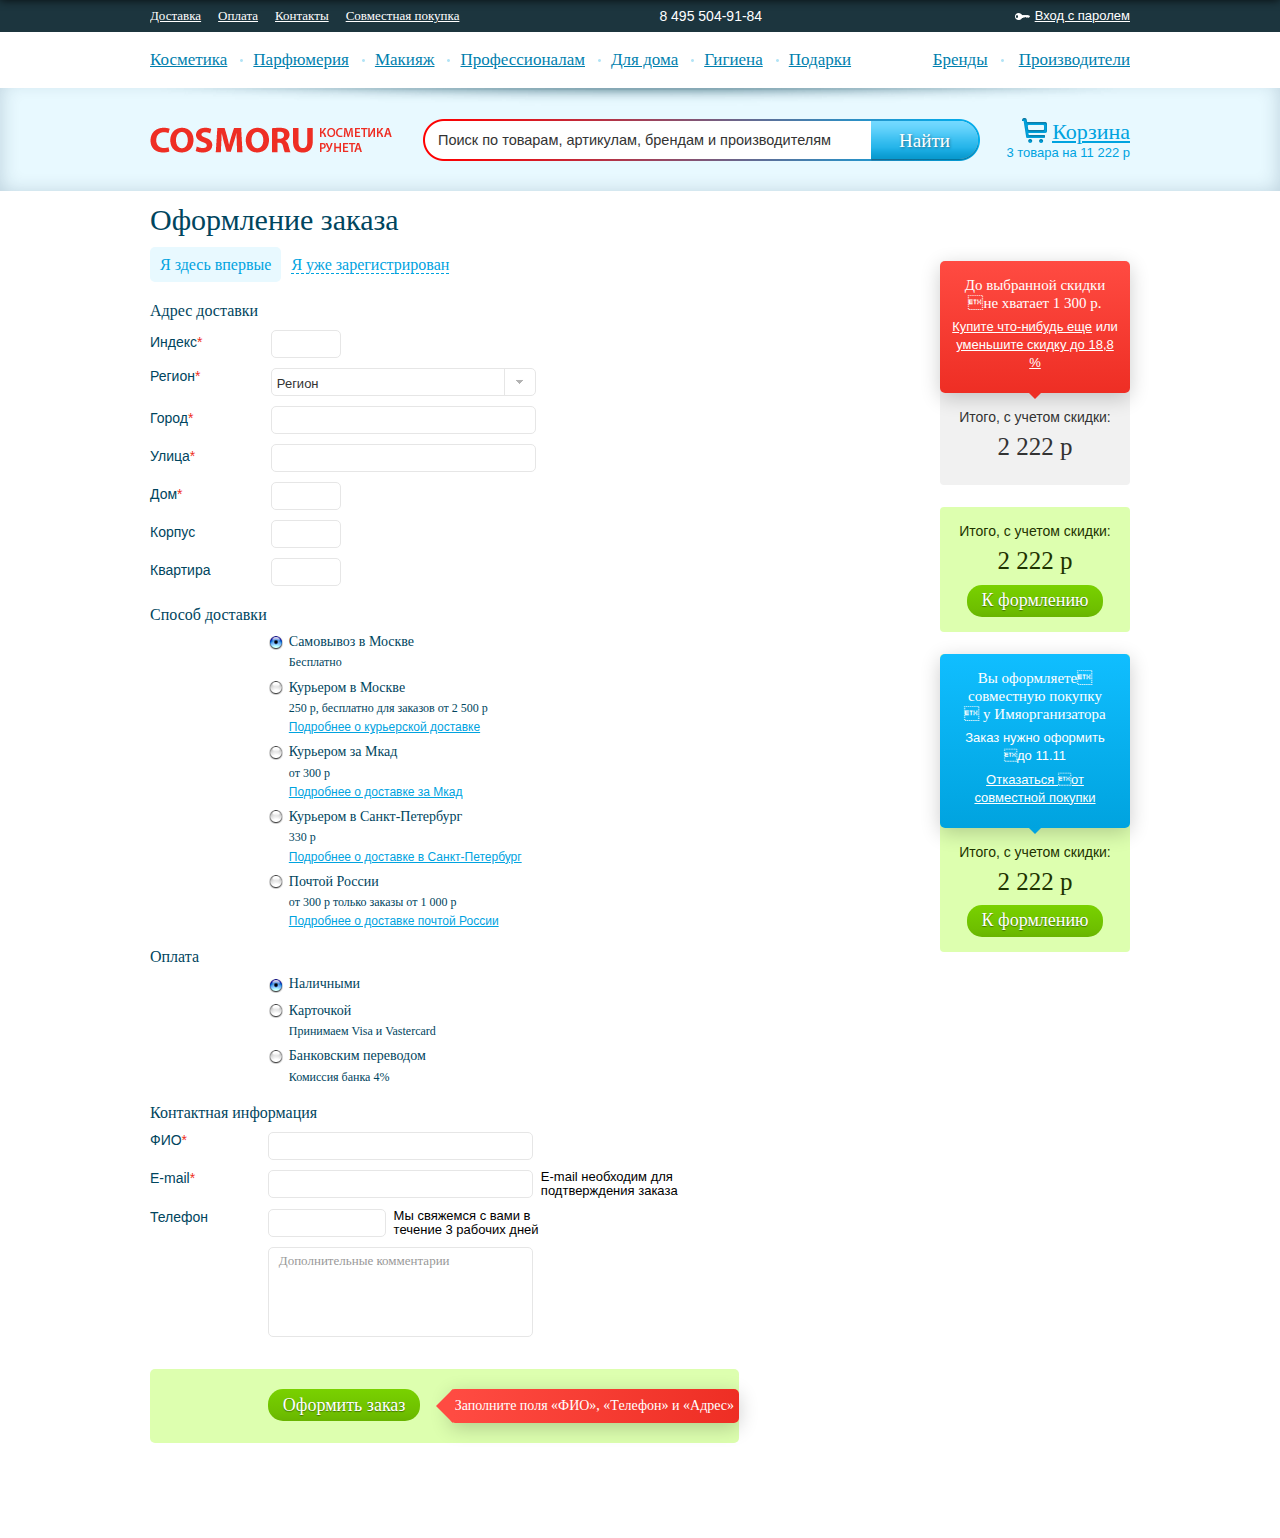
<file: checkout.html>
<!DOCTYPE html>
<!--[if lt IE 7 ]> <html class="no-js ie6" lang="en"> <![endif]-->
<!--[if IE 7 ]>    <html class="no-js ie7" lang="en"> <![endif]-->
<!--[if IE 8 ]>    <html class="no-js ie8" lang="en"> <![endif]-->
<!--[if IE 9 ]>    <html class="no-js ie9" lang="en"> <![endif]-->
<!--[if (gte IE 9)|!(IE)]><!--> <html class="no-js" lang="en"> <!--<![endif]-->
<head>
    <meta charset="utf-8" />
    <!--[if IE]>
    <meta http-equiv="X-UA-Compatible" content="IE=EmulateIE9,chrome=1" />
    <script src="http://html5shiv.googlecode.com/svn/trunk/html5.js"></script>
    <script type="text/javascript" src="https://getfirebug.com/firebug-lite.js"></script>
    <![endif]-->
    <title>COSMORU - косметика рунета</title>
    <!--<meta http-equiv="" content="IE=edge,chrome=1" />-->
    <meta name="keywords" content="косметика рунета, COSMORU " />
    <meta name="description" content="COSMORU - косметика рунета" />
    <link rel="shortcut icon" href="favicon.ico" type="image/x-icon" />
    <link rel="icon" href="favicon.ico" type="image/x-icon">
    <link rel="stylesheet" href="css/style.css" type="text/css" media="screen, projection" />
    <link href="http://fnt.webink.com/wfs/webink.css/?project=85797F87-DC42-4117-8FB5-653DD6EF7A26&fonts=73E6C83D-7F13-A8AE-4770-C315AE5061C3:f=MyriadPro-Regular,1421BCAA-4D56-EF9D-A008-8F0EFD21830C:f=MyriadPro-Bold,73FEA18A-033F-AE20-4C65-461CA87E3CF3:f=MyriadPro-It,F7BFE656-C078-45C2-FE87-230C4CB9A997:f=MyriadPro-SemiboldIt,050FBD0F-5D55-410F-DC57-586D49D25BCB:f=MyriadPro-Semibold,929B8C2C-C67C-8345-92BA-BFA9AFEEDF57:f=MyriadPro-BoldIt" rel="stylesheet" type="text/css"/>
    <!--<link rel="stylesheet" href="css/flexslider.css" type="text/css" media="screen, projection" />-->
    <!--[if lt IE 8]>
    <link rel="stylesheet" href="css/ie/ie-7.css" type="text/css" media="screen, projection" />
    <![endif]-->
    <!--[if lt IE 9]>
    <link rel="stylesheet" href="css/ie/ie.css" type="text/css" media="screen, projection" />
    <![endif]-->
    <script src="js/jquery-1.9.0.min.js"></script>
<!--    <script src="js/jquery.js"></script>-->
    <!-- All JavaScript at the bottom, except for Modernizr which enables HTML5 elements & feature detects -->
    <script src="js/modernizr.js"></script>
    <script src="js/script.js"></script>
</head>

<body class="bg-white">

<header id="header">
    <div class="header-top-panel clear-fix">
        <section class="inner">
            <nav role="top-panel" class="top-panel left">
                <ul class="line-list-left">
                    <li><a href="#">Доставка</a></li>
                    <li><a href="#">Оплата</a></li>
                    <li><a href="contact.html">Контакты</a></li>
                    <li><a href="#">Совместная покупка</a></li>
                </ul>
            </nav>
            <div class="top-panel-tel left">8 495 504-91-84</div>
            <div class="top-panel-auth right">
                <a href="#" class="show_link"><span class="icon i-key pull-left"></span>Вход с паролем</a>
                <div class="auth-block clear-fix hide" >
                    <form action="" method="post">
                        <div class="row left">
                            <label>Email</label>
                            <input type="email" required=""/>
                        </div>
                        <div class="row left">
                            <label>Пароль</label>
                            <input type="password" required=""/>
                        </div>
                        <div class="row row-btn left">
                            <input class="btn btn-blue b-smallest round-15 t-shadow" type="submit" value="Войти"/>
                        </div>
                    </form>
                </div>
            </div>
        </section>
    </div>
    <div class="header-bottom">
        <section class="inner">
            <nav role="main" class="nav-primary clear-fix">
                <ul class="line-list-left left">
                    <li><a href="catalog.html">Косметика</a></li>
                    <li><a href="#">Парфюмерия</a></li>
                    <li><a href="#">Макияж</a></li>
                    <li><a href="#">Профессионалам</a></li>
                    <li><a href="#">Для дома</a></li>
                    <li><a href="#">Гигиена</a></li>
                    <li><a href="#">Подарки</a></li>
                </ul>
                <ul class="line-list-left right">
                    <li><a href="brends.html">Бренды</a></li>
                    <li><a href="#">Производители</a></li>
                </ul>
            </nav>
        </section>
    </div>
</header>
<!-- #header-->

<section class="section section-top">
    <section class="inner visible clear-fix">
        <div class="logo left">
            <a id="logo" href="/">COSMORU - косметика рунета</a>
        </div>
        <div class="left main-search">
            <form action="" method="post">
                <div class="row row-btn">
                    <input type="text" placeholder="Поиск по товарам, артикулам, брендам и производителям"/>
                    <input type="submit" value="Найти"/>
                </div>
            </form>
        </div>
        <div class="w14 v-center t-right cart-block">
            <div class="cart-block-title"><a href="cart.html"><span class="icon i-cart-blue pull-left"></span>Корзина</a></div>
            <div class="items-cart">3 товара на 11 222  р</div>
        </div>
    </section>
</section>


<div id="wrapper">
    <section id="middle" class="cr-wide">
        <div id="container" class="visible">
                        <div id="content">
                                <div class="page">
                    <article>
                        <h1>Оформление заказа</h1>
                        <section class="section-cart section-checkout w90">
                            <div class="tabs-container" id="checkout-container">
                                <ul class="line-list-left clear-fix">
                                    <li><a href="#first-checkout"><span>Я здесь впервые</span></a></li>
                                    <li><a href="#auth-checkout"><span>Я уже зарегистрирован</span></a></li>
                                </ul>
                                <div class="panel-container">
                                    <!--First Tab container-->
                                    <section class="panel-container-section" id="first-checkout">
                                        <form class="w85" action="" method="post">
                                            <h3>Адрес доставки</h3>
                                            <div class="row-group">
                                                <div class="row">
                                                    <label>Индекс<span class="required">*</span></label>
                                                    <input class="big round-5 w12" type="text" required=""/>
                                                </div>
                                                <div class="row clear-fix">
                                                    <label class="left">Регион<span class="required">*</span></label>
                                                    <div class="styled-select round-5 w45 left">
                                                        <select>
                                                            <option value="1">Регион</option>
                                                            <option value="1">Регион1</option>
                                                            <option value="1">Регион2</option>
                                                            <option value="1">Регион3</option>
                                                        </select>
                                                    </div>
                                                </div>
                                                <div class="row">
                                                    <label>Город<span class="required">*</span></label>
                                                    <input id="checkout-city" class="big round-5 w45" type="text" required=""/>
                                                </div>
                                                <div class="row">
                                                    <label>Улица<span class="required">*</span></label>
                                                    <input class="big round-5 w45" type="text" required=""/>
                                                </div>
                                                <div class="row">
                                                    <label>Дом<span class="required">*</span></label>
                                                    <input class="big round-5 w12" type="text" required=""/>
                                                </div>
                                                <div class="row">
                                                    <label>Корпус</label>
                                                    <input class="big round-5 w12" type="text"/>
                                                </div>
                                                <div class="row">
                                                    <label>Квартира</label>
                                                    <input class="big round-5 w12" type="text"/>
                                                </div>
                                            </div>
                                            <h3>Способ доставки</h3>
                                            <div class="row-group group-checked">
                                                <div class="row">
                                                    <input class="styled-radio" id="del-r1" type="radio" checked name="delivery" value="1"/>
                                                    <label class="styled-radio-label" for="del-r1">Самовывоз в Москве <p>Бесплатно</p> </label>

                                                </div>
                                                <div class="row">
                                                    <input class="styled-radio" id="del-r2" type="radio"  name="delivery" value="1"/>
                                                    <label class="styled-radio-label" for="del-r2">Курьером в Москве <p>250 р, бесплатно для заказов от  2 500 р</p></label>
                                                    <a href="#">Подробнее о курьерской доставке</a>
                                                </div>
                                                <div class="row">
                                                    <input class="styled-radio" id="del-r3" type="radio"  name="delivery" value="1"/>
                                                    <label class="styled-radio-label" for="del-r3">Курьером за Мкад   <p>от 300 р</p></label>
                                                    <a href="#">Подробнее о доставке за Мкад</a>
                                                </div>
                                                <div class="row">
                                                    <input class="styled-radio" id="del-r4" type="radio"  name="delivery" value="1"/>
                                                    <label class="styled-radio-label" for="del-r4">Курьером в Санкт-Петербург <p>330 р</p></label>
                                                    <a href="#">Подробнее о доставке в Санкт-Петербург</a>
                                                </div>
                                                <div class="row">
                                                    <input class="styled-radio" id="del-r5" type="radio"  name="delivery" value="1"/>
                                                    <label class="styled-radio-label" for="del-r5">Почтой России <p>от 300 р только заказы от 1 000 р</p></label>
                                                    <a href="#">Подробнее о доставке почтой России</a>
                                                </div>
                                            </div>
                                            <h3>Оплата</h3>
                                            <div class="row-group group-checked">
                                                <div class="row">
                                                    <input class="styled-radio" id="pay-r1" type="radio" checked name="pay" value="1"/>
                                                    <label class="styled-radio-label" for="pay-r1">Наличными</label>
                                                </div>
                                                <div class="row">
                                                    <input class="styled-radio" id="pay-r2" type="radio"  name="pay" value="1"/>
                                                    <label class="styled-radio-label" for="pay-r2">Карточкой <p>Принимаем Visa и Vastercard</p></label>
                                                </div>
                                                <div class="row">
                                                    <input class="styled-radio" id="pay-r3" type="radio"  name="pay" value="1"/>
                                                    <label class="styled-radio-label" for="pay-r3">Банковским переводом <p>Комиссия банка 4%</p></label>
                                                </div>
                                            </div>
                                            <h3>Контактная информация </h3>
                                            <div class="row-group clear-fix">
                                                <div class="row clear-fix">
                                                    <label class="left">ФИО<span class="required">*</span></label>
                                                    <input class="big round-5 w45 left" type="text" required=""/>
                                                </div>
                                                <div class="row clear-fix">
                                                    <label class="left">E-mail<span class="required">*</span></label>
                                                    <input class="big round-5 w45 left" type="email" required=""/>
                                                    <span class="row-notice w25 left">
                                                         E-mail необходим
                                                    для подтверждения заказа
                                                    </span>
                                                </div>
                                                <div class="row clear-fix">
                                                    <label class="left">Телефон</label>
                                                    <input class="big round-5 w20 left" type="tel"/>
                                                    <span class="row-notice w25 left">Мы свяжемся с вами в течение 3 рабочих дней</span>
                                                </div>
                                                <div class="row clear-fix">
                                                    <textarea class="round-5" name="message" id="" cols="30" rows="10" placeholder="Дополнительные комментарии"></textarea>
                                                </div>
                                            </div>
                                            <div class="row row-group round-5 row-btn green clear-fix">
                                                <input class="btn btn-green round-15 t-shadow t-center" type="submit" value="Оформить заказ"/>
                                                <div class="arrow flag arrow-notice red line-list right">
                                                    <p>Заполните поля «ФИО», «Телефон» и «Адрес»</p>
                                                </div>
                                            </div>
                                        </form>
                                    </section>
                                    <!--End Tab container-->
                                    <!--Second Tab container-->
                                    <section class="panel-container-section" id="auth-checkout">
                                        <form action="#" method="get">
                                            <div class="row clear-fix">
                                                <label class="w10">E-mail</label>
                                                <input class="round-5 big w45" type="email" required=""/>
                                            </div>
                                            <div class="row clear-fix">
                                                <label class="w10">Пароль</label>
                                                <input class="round-5 big w45" type="password" required=""/>
                                            </div>
                                            <div class="row row-btn">
                                                <input class="btn btn-green t-shadow t-center round-15 wide" type="submit" value="Войти"/>
                                            </div>
                                        </form>
                                    </section>
                                    <!--End Tab container-->
                                </div>
                            </div>

                        </section>
                    </article>
                </div>
                            </div><!-- #content-->
        </div><!-- #container-->

                <aside id="sideRight">
            <div class="module module-discount grey mt70 pie">
                <div class="arrow red pie t-center">
                    <p class="notice">До выбранной скидки не хватает 1 300 р.</p>
                    <p><a href="#">Купите что-нибудь еще</a> или <a href="#">уменьшите скидку до 18,8 %</a></p>
                </div>
                <div class="module-body t-center">
                    <p>Итого, с учетом скидки:</p>
                    <span class="price block"> 2 222 р</span>

                </div>
            </div>
            <div class="module module-discount green pie">
                <div class="module-body t-center">
                    <p>Итого, с учетом скидки:</p>
                    <span class="price block"> 2 222 р</span>
                    <a class="btn btn-green t-shadow t-center round-15" href="#">К формлению</a>
                </div>
            </div>
            <div class="module module-discount green pie">
                <div class="arrow narrow blue pie">
                    <p class="notice">Вы оформляете совместную покупку  у Имяорганизатора</p>
                    <p>Заказ нужно оформить до 11.11</p>
                    <p><a href="#">Отказаться от совместной покупки</a></p>
                </div>
                <div class="module-body t-center">
                    <p>Итого, с учетом скидки:</p>
                    <span class="price block"> 2 222 р</span>
                    <a class="btn btn-green t-shadow t-center round-15" href="#">К формлению</a>
                </div>
            </div>
        </aside>
                <!-- #sideRight -->

    </section>

</div>
<!-- #wrapper -->

<footer id="footer"></footer>
<!-- #footer -->
</body>
</html>
</file>
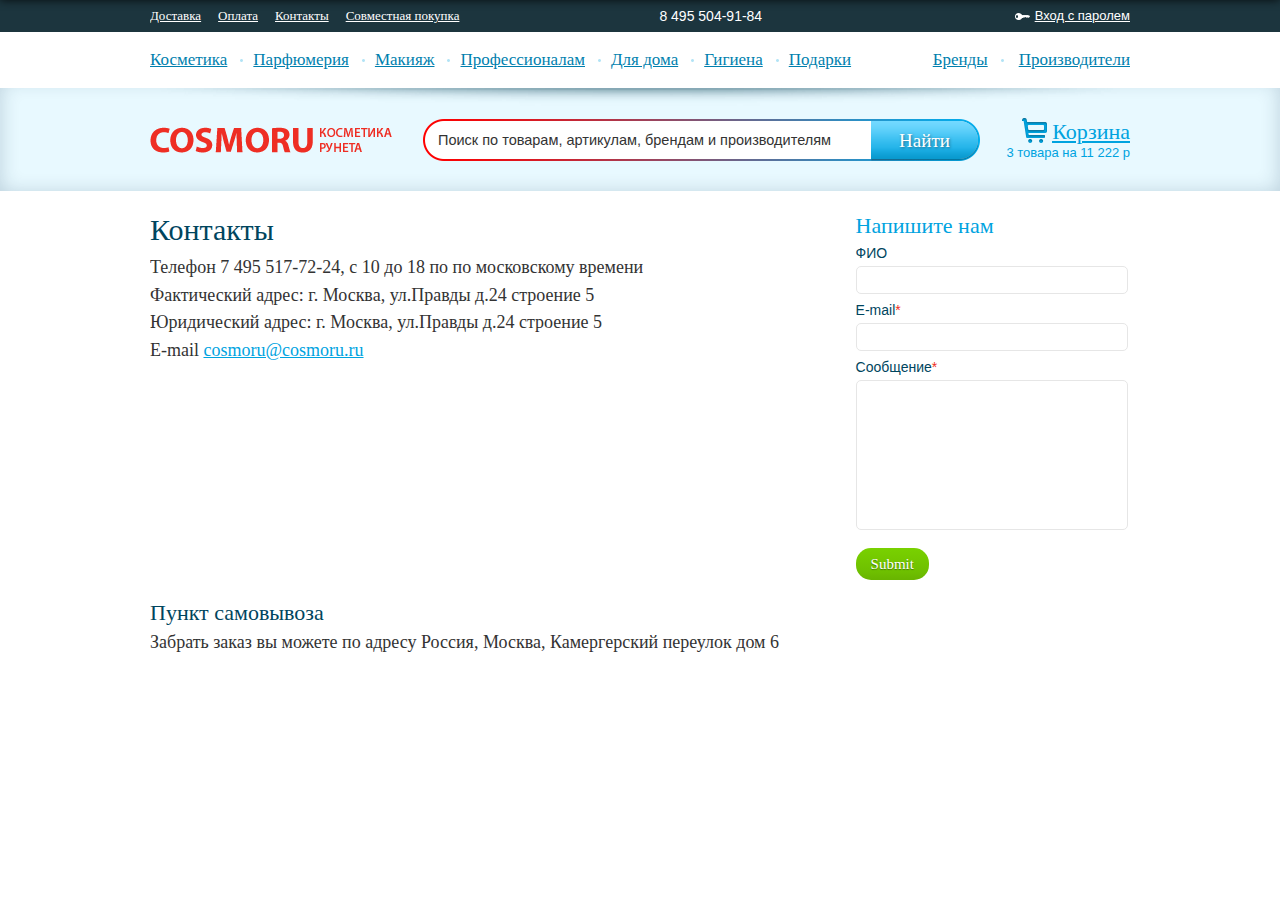
<file: contact.html>
<!DOCTYPE html>
<!--[if lt IE 7 ]> <html class="no-js ie6" lang="en"> <![endif]-->
<!--[if IE 7 ]>    <html class="no-js ie7" lang="en"> <![endif]-->
<!--[if IE 8 ]>    <html class="no-js ie8" lang="en"> <![endif]-->
<!--[if IE 9 ]>    <html class="no-js ie9" lang="en"> <![endif]-->
<!--[if (gte IE 9)|!(IE)]><!--> <html class="no-js" lang="en"> <!--<![endif]-->
<head>
    <meta charset="utf-8" />
    <!--[if IE]>
    <meta http-equiv="X-UA-Compatible" content="IE=EmulateIE9,chrome=1" />
    <script src="http://html5shiv.googlecode.com/svn/trunk/html5.js"></script>
    <script type="text/javascript" src="https://getfirebug.com/firebug-lite.js"></script>
    <![endif]-->
    <title>COSMORU - косметика рунета</title>
    <!--<meta http-equiv="" content="IE=edge,chrome=1" />-->
    <meta name="keywords" content="косметика рунета, COSMORU " />
    <meta name="description" content="COSMORU - косметика рунета" />
    <link rel="shortcut icon" href="favicon.ico" type="image/x-icon" />
    <link rel="icon" href="favicon.ico" type="image/x-icon">
    <link rel="stylesheet" href="css/style.css" type="text/css" media="screen, projection" />
    <link href="http://fnt.webink.com/wfs/webink.css/?project=85797F87-DC42-4117-8FB5-653DD6EF7A26&fonts=73E6C83D-7F13-A8AE-4770-C315AE5061C3:f=MyriadPro-Regular,1421BCAA-4D56-EF9D-A008-8F0EFD21830C:f=MyriadPro-Bold,73FEA18A-033F-AE20-4C65-461CA87E3CF3:f=MyriadPro-It,F7BFE656-C078-45C2-FE87-230C4CB9A997:f=MyriadPro-SemiboldIt,050FBD0F-5D55-410F-DC57-586D49D25BCB:f=MyriadPro-Semibold,929B8C2C-C67C-8345-92BA-BFA9AFEEDF57:f=MyriadPro-BoldIt" rel="stylesheet" type="text/css"/>
    <!--<link rel="stylesheet" href="css/flexslider.css" type="text/css" media="screen, projection" />-->
    <!--[if lt IE 8]>
    <link rel="stylesheet" href="css/ie/ie-7.css" type="text/css" media="screen, projection" />
    <![endif]-->
    <!--[if lt IE 9]>
    <link rel="stylesheet" href="css/ie/ie.css" type="text/css" media="screen, projection" />
    <![endif]-->
    <script src="js/jquery-1.9.0.min.js"></script>
<!--    <script src="js/jquery.js"></script>-->
    <!-- All JavaScript at the bottom, except for Modernizr which enables HTML5 elements & feature detects -->
    <script src="js/modernizr.js"></script>
    <!-- Add fancyBox main JS and CSS files -->
    <script src="js/script.js"></script>
</head>

<body class="bg-white">

<header id="header">
    <div class="header-top-panel clear-fix">
        <section class="inner">
            <nav role="top-panel" class="top-panel left">
                <ul class="line-list-left">
                    <li><a href="#">Доставка</a></li>
                    <li><a href="checkout.html">Оплата</a></li>
                    <li><a href="#">Контакты</a></li>
                    <li><a href="#">Совместная покупка</a></li>
                </ul>
            </nav>
            <div class="top-panel-tel left">8 495 504-91-84</div>
            <div class="top-panel-auth right">
                <a href="#" class="show_link"><span class="icon i-key pull-left"></span>Вход с паролем</a>
                <div class="auth-block clear-fix hide" >
                    <form action="" method="post">
                        <div class="row left">
                            <label>Email</label>
                            <input type="email" required=""/>
                        </div>
                        <div class="row left">
                            <label>Пароль</label>
                            <input type="password" required=""/>
                        </div>
                        <div class="row row-btn left">
                            <input class="btn btn-blue b-smallest round-15 t-shadow" type="submit" value="Войти"/>
                        </div>
                    </form>
                </div>
            </div>
        </section>
    </div>
    <div class="header-bottom">
        <section class="inner">
            <nav role="main" class="nav-primary clear-fix">
                <ul class="line-list-left left">
                    <li><a href="catalog.html">Косметика</a></li>
                    <li><a href="#">Парфюмерия</a></li>
                    <li><a href="#">Макияж</a></li>
                    <li><a href="#">Профессионалам</a></li>
                    <li><a href="#">Для дома</a></li>
                    <li><a href="#">Гигиена</a></li>
                    <li><a href="#">Подарки</a></li>
                </ul>
                <ul class="line-list-left right">
                    <li><a href="#">Бренды</a></li>
                    <li><a href="#">Производители</a></li>
                </ul>
            </nav>
        </section>
    </div>
</header>
<!-- #header-->

<section class="section section-top">
    <section class="inner visible clear-fix">
        <div class="logo left">
            <a id="logo" href="/">COSMORU - косметика рунета</a>
        </div>
        <div class="left main-search">
            <form action="" method="post">
                <div class="row row-btn">
                    <input type="text" placeholder="Поиск по товарам, артикулам, брендам и производителям"/>
                    <input type="submit" value="Найти"/>
                </div>
            </form>
        </div>
        <div class="w14 v-center t-right cart-block">
            <div class="cart-block-title"><a href="cart.html"><span class="icon i-cart-blue pull-left"></span>Корзина</a></div>
            <div class="items-cart">3 товара на 11 222  р</div>
        </div>
    </section>
</section>



<div id="wrapper">
    <section id="middle" class="">
        <div id="container" class="visible">
                        <div id="content">
                                <div class="page">
                    <article>
                        <div class="contact-info-block clear-fix">
                            <div class="left w70">
                                <h1>Контакты</h1>
                                <p class="biggest">Телефон 7 495 517-72-24, с 10 до 18 по по московскому времени</p>
                                <p class="biggest">Фактический адрес: г. Москва, ул.Правды д.24 строение 5</p>
                                <p class="biggest">Юридический адрес: г. Москва, ул.Правды д.24 строение 5</p>
                                <p class="biggest">E-mail <a href="mailto:cosmoru@cosmoru.ru">cosmoru@cosmoru.ru</a></p>
                            </div>
                            <div class="right w28">
                                <h2>Напишите нам</h2>
                                <form action="" method="post">
                                    <div class="row">
                                        <label class="block">ФИО</label>
                                        <input type="text" name="fio" class="round-5 w100 big" placeholder=""/>
                                    </div>
                                    <div class="row">
                                        <label class="block">E-mail<span class="required">*</span></label>
                                        <input type="text" name="email" class="round-5 w100 big" placeholder="" required=""/>
                                    </div>
                                    <div class="row">
                                        <label class="block">Сообщение<span class="required">*</span></label>
                                        <textarea class="round-5 w100 big" name="message" id="" cols="30" rows="10" required=""></textarea>
                                    </div>
                                    <div class="row row-btn">
                                        <input type="submit" class="btn btn-green round-15 t-center t-shadow"/>
                                    </div>
                                </form>
                            </div>
                        </div>
                        <h2 class="heading-title">Пункт самовывоза</h2>
                        <p class="biggest">
                            Забрать заказ вы можете по адресу Россия, Москва, Камергерский переулок дом 6
                        </p>
                        <div class="contact-map w100">
<!--                            <img src="/img/map.jpg" alt=""/>-->
                            <script type="text/javascript" charset="utf-8" src="//api-maps.yandex.ru/services/constructor/1.0/js/?sid=hilHyPsaHIv-dmZ67Quh2x8IxL2saaan&height=470"></script>
                        </div>
                    </article>
                </div>
                            </div><!-- #content-->
        </div><!-- #container-->

    </section>

</div>
<!-- #wrapper -->



<footer id="footer"></footer>
<!-- #footer -->
</body>
</html>
</file>
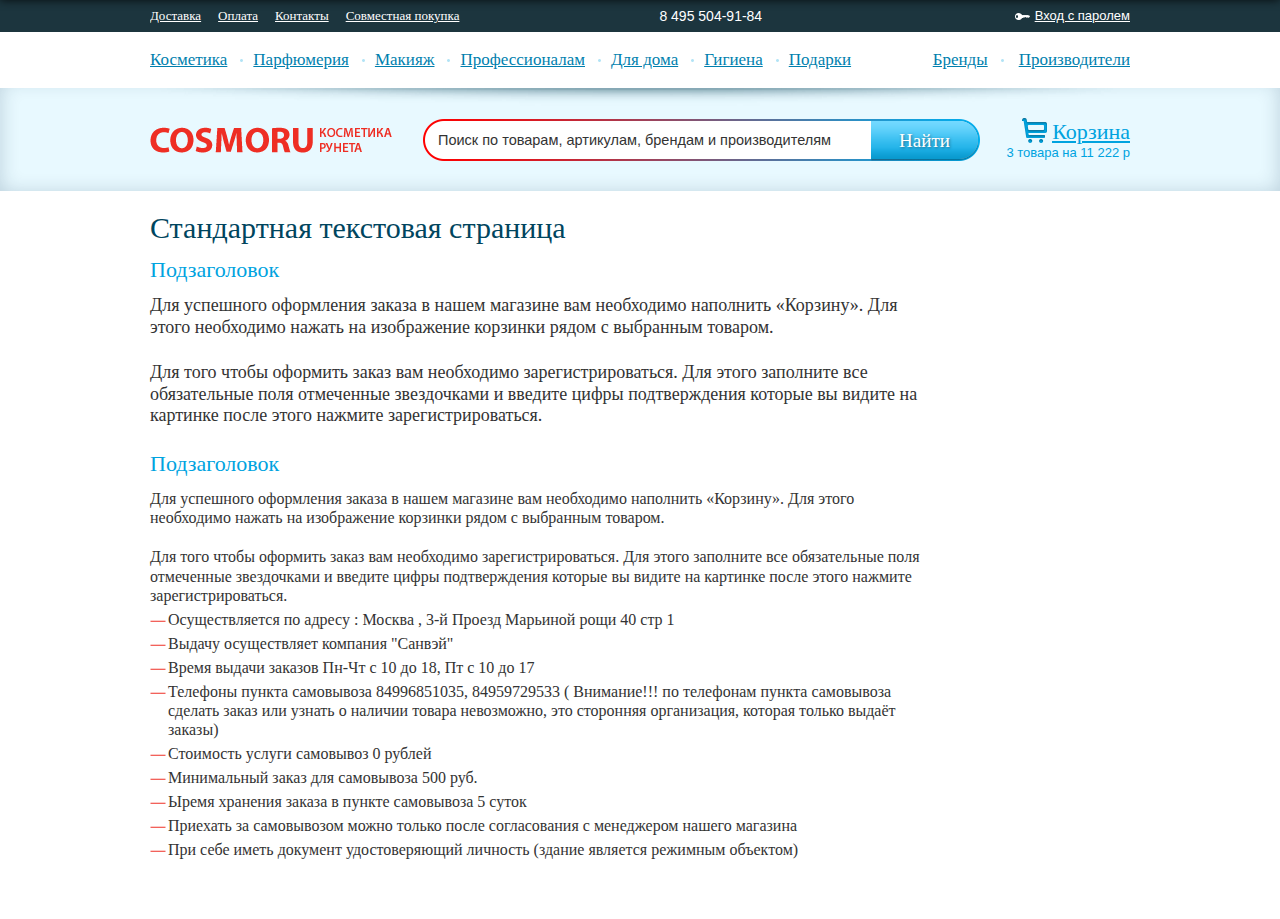
<file: text.html>
<!DOCTYPE html>
<!--[if lt IE 7 ]> <html class="no-js ie6" lang="en"> <![endif]-->
<!--[if IE 7 ]>    <html class="no-js ie7" lang="en"> <![endif]-->
<!--[if IE 8 ]>    <html class="no-js ie8" lang="en"> <![endif]-->
<!--[if IE 9 ]>    <html class="no-js ie9" lang="en"> <![endif]-->
<!--[if (gte IE 9)|!(IE)]><!--> <html class="no-js" lang="en"> <!--<![endif]-->
<head>
    <meta charset="utf-8" />
    <!--[if IE]>
    <meta http-equiv="X-UA-Compatible" content="IE=EmulateIE9,chrome=1" />
    <script src="http://html5shiv.googlecode.com/svn/trunk/html5.js"></script>
    <script type="text/javascript" src="https://getfirebug.com/firebug-lite.js"></script>
    <![endif]-->
    <title>COSMORU - косметика рунета</title>
    <!--<meta http-equiv="" content="IE=edge,chrome=1" />-->
    <meta name="keywords" content="косметика рунета, COSMORU " />
    <meta name="description" content="COSMORU - косметика рунета" />
    <link rel="shortcut icon" href="favicon.ico" type="image/x-icon" />
    <link rel="icon" href="favicon.ico" type="image/x-icon">
    <link rel="stylesheet" href="css/style.css" type="text/css" media="screen, projection" />
    <link href="http://fnt.webink.com/wfs/webink.css/?project=85797F87-DC42-4117-8FB5-653DD6EF7A26&fonts=73E6C83D-7F13-A8AE-4770-C315AE5061C3:f=MyriadPro-Regular,1421BCAA-4D56-EF9D-A008-8F0EFD21830C:f=MyriadPro-Bold,73FEA18A-033F-AE20-4C65-461CA87E3CF3:f=MyriadPro-It,F7BFE656-C078-45C2-FE87-230C4CB9A997:f=MyriadPro-SemiboldIt,050FBD0F-5D55-410F-DC57-586D49D25BCB:f=MyriadPro-Semibold,929B8C2C-C67C-8345-92BA-BFA9AFEEDF57:f=MyriadPro-BoldIt" rel="stylesheet" type="text/css"/>
    <!--<link rel="stylesheet" href="css/flexslider.css" type="text/css" media="screen, projection" />-->
    <!--[if lt IE 8]>
    <link rel="stylesheet" href="css/ie/ie-7.css" type="text/css" media="screen, projection" />
    <![endif]-->
    <!--[if lt IE 9]>
    <link rel="stylesheet" href="css/ie/ie.css" type="text/css" media="screen, projection" />
    <![endif]-->
    <script src="js/jquery-1.9.0.min.js"></script>
<!--    <script src="js/jquery.js"></script>-->
    <!-- All JavaScript at the bottom, except for Modernizr which enables HTML5 elements & feature detects -->
    <script src="js/modernizr.js"></script>
    <script src="js/script.js"></script>
</head>

<body class="bg-white">

<header id="header">
    <div class="header-top-panel clear-fix">
        <section class="inner">
            <nav role="top-panel" class="top-panel left">
                <ul class="line-list-left">
                    <li><a href="#">Доставка</a></li>
                    <li><a href="#">Оплата</a></li>
                    <li><a href="/contact.html">Контакты</a></li>
                    <li><a href="#">Совместная покупка</a></li>
                </ul>
            </nav>
            <div class="top-panel-tel left">8 495 504-91-84</div>
            <div class="top-panel-auth right">
                <a href="#" class="show_link"><span class="icon i-key pull-left"></span>Вход с паролем</a>
                <div class="auth-block clear-fix hide" >
                    <form action="" method="post">
                        <div class="row left">
                            <label>Email</label>
                            <input type="email" required=""/>
                        </div>
                        <div class="row left">
                            <label>Пароль</label>
                            <input type="password" required=""/>
                        </div>
                        <div class="row row-btn left">
                            <input class="btn btn-blue b-smallest round-15 t-shadow" type="submit" value="Войти"/>
                        </div>
                    </form>
                </div>
            </div>
        </section>
    </div>
    <div class="header-bottom">
        <section class="inner">
            <nav role="main" class="nav-primary clear-fix">
                <ul class="line-list-left left">
                    <li><a href="/catalog.html">Косметика</a></li>
                    <li><a href="#">Парфюмерия</a></li>
                    <li><a href="#">Макияж</a></li>
                    <li><a href="#">Профессионалам</a></li>
                    <li><a href="#">Для дома</a></li>
                    <li><a href="#">Гигиена</a></li>
                    <li><a href="#">Подарки</a></li>
                </ul>
                <ul class="line-list-left right">
                    <li><a href="#">Бренды</a></li>
                    <li><a href="#">Производители</a></li>
                </ul>
            </nav>
        </section>
    </div>
</header>
<!-- #header-->

<section class="section section-top">
    <section class="inner visible clear-fix">
        <div class="logo left">
            <a id="logo" href="/">COSMORU - косметика рунета</a>
        </div>
        <div class="left main-search">
            <form action="" method="post">
                <div class="row row-btn">
                    <input type="text" placeholder="Поиск по товарам, артикулам, брендам и производителям"/>
                    <input type="submit" value="Найти"/>
                </div>
            </form>
        </div>
        <div class="w14 v-center t-right cart-block">
            <div class="cart-block-title"><a href="cart.html"><span class="icon i-cart-blue pull-left"></span>Корзина</a></div>
            <div class="items-cart">3 товара на 11 222  р</div>
        </div>
    </section>
</section>



<div id="wrapper">
    <section id="middle" class="cr">
        <div id="container" class="visible">
                        <div id="content">
                                <div class="page">
                    <article class="text">
                        <h1>Стандартная текстовая страница</h1>
                        <h2>Подзаголовок</h2>
                        <p class="biggest">
                            Для успешного оформления заказа в нашем магазине вам необходимо наполнить «Корзину». Для этого необходимо нажать на изображение корзинки рядом с выбранным товаром.
                        </p>
                        <p class="biggest">
                            Для того чтобы оформить заказ вам необходимо зарегистрироваться. Для этого заполните все обязательные поля отмеченные звездочками и введите цифры подтверждения которые вы видите на картинке после этого нажмите зарегистрироваться. 
                        </p>
                        <h2>Подзаголовок</h2>
                        <p class="big">Для успешного оформления заказа в нашем магазине вам необходимо наполнить «Корзину». Для этого необходимо нажать на изображение корзинки рядом с выбранным товаром.</p>
                        <p class="big no-m">Для того чтобы оформить заказ вам необходимо зарегистрироваться. Для этого заполните все обязательные поля отмеченные звездочками и введите цифры подтверждения которые вы видите на картинке после этого нажмите зарегистрироваться. </p>
                        <ul class="line-disc">
                            <li>Осуществляется по адресу : Москва , 3-й Проезд Марьиной рощи 40 стр 1 </li>
                            <li>Выдачу осуществляет компания "Санвэй"</li>
                            <li>Время выдачи заказов Пн-Чт с 10 до 18, Пт с 10 до 17</li>
                            <li>Телефоны пункта самовывоза 84996851035, 84959729533 ( Внимание!!! по телефонам пункта самовывоза сделать заказ или узнать о наличии товара невозможно, это сторонняя организация, которая только выдаёт заказы)</li>
                            <li>Стоимость услуги самовывоз 0 рублей</li>
                            <li>Минимальный заказ для самовывоза 500 руб.</li>
                            <li>Ыремя хранения заказа в пункте самовывоза 5 суток</li>
                            <li>Приехать за самовывозом можно только после согласования с менеджером нашего магазина</li>
                            <li>При себе иметь документ удостоверяющий личность (здание является режимным объектом)</li>
                        </ul>
                    </article>
                </div>
                            </div><!-- #content-->
        </div><!-- #container-->

        <!--<aside id="sideLeft">-->
        <!--</aside>-->
        <!-- #sideLeft -->

        <aside id="sideRight">
                    </aside>
        <!-- #sideRight -->

    </section>

</div>
<!-- #wrapper -->



<footer id="footer"></footer>
<!-- #footer -->
</body>
</html>
</file>
<file: css/ie/ie-7.css>
.clear-fix, #header ,#content,#wrapper>section {
    display: block;
    zoom:1;
}

*+html ul.line-list li,.pagination ul.pagination-list li,.footer-btn a.btn{
    display: inline;
    zoom:1;
}
.soc-btn,.soc-btn>a{
    display: inline !important;
    zoom:1;
}
.box_sizing,.box-link .heading A.head-link{
    behavior: url('css/ie/boxsizing.htc');
    position: relative;
}
#header .header-top .lang{width: 90px;}
article .section-list>.w50,article .event-start>.w50,#contact-form>.w50{width: 49%;}
#footer .footer-contact-info .footer-btn{width: 550px;}
#footer .footer-bottom.w100{width: auto !important;}
/*#wrapper .copyright>div.right{margin-top: -15px;}*/

/* main content slider */
.content-slider.flexslider .flex-direction-nav a{display: none;}
.content-slider.flexslider .flex-direction-nav .flex-next {right: 5px; bottom: inherit;}
.content-slider.flexslider .flex-direction-nav .flex-prev {left: 5px;bottom: inherit;}
.content-slider.flexslider .flexslider:hover .flex-next {right: 5px;}
.content-slider.flexslider .flexslider:hover .flex-prev {left: 5px;}
/*partners slider*/
.partners-slider ul.slides li a{display: block;}
.partners-slider ul.slides li a>img{display:block;
    margin-top: expression((parentNode.offsetHeight.offsetHeight/2)-(parseInt(this.offsetHeight)/2) <0 ? "0" :(parentNode.offsetHeight/2)-(parseInt(this.offsetHeight)/2) +'px');
}
.section-content.partners .partners-list li{
    width: 180px;
    overflow: hidden;
    height: expression( this.scrollHeight < 191 ? "190px" : "auto" );
    width: expression( this.scrollHeight < 181 ? "180px" : "auto" );
}
#content ul.list-circle li>p{background: inherit !important;}
.section-content.partners{margin-bottom: 20px;}
#contact-form div.row>input{
    behavior: none;
}
/*
.box-order .box-order-inner{
    background: url(../../img/box_order_bottom_big.png) 0 bottom no-repeat;
}
*/
/* For order box inset shadow
.box-order form input[type=text]{
    background: url(../../img/order_input.png) 0 0 no-repeat;
    width: 293px !important;
    height: 34px !important;
    border: medium none;
    display: block;
    line-height: 32px;
}
.box-order form input[type=text].ieFocusHack{
    background: url(../../img/order_input.png) 0 -36px no-repeat;
    width: 293px !important;
    height: 34px !important;
    border: medium none;
}
*/
</file>
<file: css/ie/ie.css>
.clear-fix,#header,#footer,#middle {
    display: block;
    zoom:1;
}
#middle,#header,#footer,.partners{
    content: '.';
    display: block;
    clear: both;
}
.round,.round-10,.round-5,.round-2,.btn,.box,.calculate-block ul.tabs li,.btn_submit{
    behavior: url('css/ie/PIE.htc');
    position: relative;
    zoom: 1;
}
.section-product-list > li .back_product_list li,.section-product-list > LI.selected UL LI {margin-left: 3px;}
.flex-direction-nav .flex-next {background-position: 100% 0; right: -9999px; }
/*.flex-direction-nav .flex-prev {left: -5px;}*/
</file>
<file: css/style.css>
@charset "IBM866";
/*
	CSS Reset by Eric Meyer - Released under Public Domain
    http://meyerweb.com/eric/tools/css/reset/
*/
html, body, div, span, applet, object, iframe,
h1, h2, h3, h4, h5, h6, blockquote, pre,
a, abbr, acronym, address, big, cite, code,
del, dfn, em, font, img, ins, kbd, q, s, samp,
small, strike, strong, sub, tt, var,
b, u, i, center, dl, dt, dd, ol, ul, li,
fieldset, form, label, legend, table,
caption, tbody, tfoot, thead, tr, th, td {
  margin: 0;
  padding: 0;
  border: 0;
  outline: 0;
  font-size: 100%;
  vertical-align: baseline;
  background: transparent; }

p {
  margin: 0;
  padding: 0;
  border: 0;
  outline: 0;
  font-size: 100%;
  vertical-align: baseline; }

body {
  line-height: 1; }

ol, ul {
  list-style: none; }

blockquote, q {
  quotes: none; }

blockquote:before, blockquote:after,
q:before, q:after {
  content: '';
  content: none; }

:focus {
  outline: 0; }

ins {
  text-decoration: none; }

del {
  text-decoration: line-through; }

table {
  border-collapse: collapse;
  border-spacing: 0; }

figure {
  margin: 0; }

/* deleting the default appearence for form elements */
input, textarea {
  -moz-appearance: none;
  -webkit-appearance: none; }

/*----------------------------------------------
HTML5 display definitions
------------------------------------------------*/
article, aside, details, figcaption, figure, footer, header, hgroup, menu, nav, section, dialog {
  display: block; }

/* Corrects inline-block not defined in IE6/7/8 and FF3 */
audio, canvas, video {
  display: inline-block;
  *display: inline;
  *zoom: 1; }

audio:not([controls]) {
  display: none; }

/* Ensures content is hidden from all presentations, including screenreaders */
[hidden] {
  display: none;
  visibility: hidden; }

/* Generated by Font Squirrel (http://www.fontsquirrel.com) on November 22, 2012 */
@font-face {
  font-family: 'open_sansbold';
  src: url("../font/opensans-bold-webfont.eot");
  src: url("../font/opensans-bold-webfont.eot?#iefix") format("embedded-opentype"), url("../font/opensans-bold-webfont.woff") format("woff"), url("../font/opensans-bold-webfont.ttf") format("truetype"), url("../font/opensans-bold-webfont.svg#open_sansbold") format("svg");
  font-weight: normal;
  font-style: normal; }

@font-face {
  font-family: 'open_sansbold_italic';
  src: url("../font/opensans-bolditalic-webfont.eot");
  src: url("../font/opensans-bolditalic-webfont.eot?#iefix") format("embedded-opentype"), url("../font/opensans-bolditalic-webfont.woff") format("woff"), url("../font/opensans-bolditalic-webfont.ttf") format("truetype"), url("../font/opensans-bolditalic-webfont.svg#open_sansbold_italic") format("svg");
  font-weight: normal;
  font-style: normal; }

@font-face {
  font-family: 'open_sans_condensedbold';
  src: url("../font/opensans-condbold-webfont.eot");
  src: url("../font/opensans-condbold-webfont.eot?#iefix") format("embedded-opentype"), url("../font/opensans-condbold-webfont.woff") format("woff"), url("../font/opensans-condbold-webfont.ttf") format("truetype"), url("../font/opensans-condbold-webfont.svg#open_sans_condensedbold") format("svg");
  font-weight: normal;
  font-style: normal; }

@font-face {
  font-family: 'open_sans_condensed_lightRg';
  src: url("../font/opensans-condlight-webfont.eot");
  src: url("../font/opensans-condlight-webfont.eot?#iefix") format("embedded-opentype"), url("../font/opensans-condlight-webfont.woff") format("woff"), url("../font/opensans-condlight-webfont.ttf") format("truetype"), url("../font/opensans-condlight-webfont.svg#open_sans_condensed_lightRg") format("svg");
  font-weight: normal;
  font-style: normal; }

@font-face {
  font-family: 'open_sans_condensed_lightIt';
  src: url("../font/opensans-condlightitalic-webfont.eot");
  src: url("../font/opensans-condlightitalic-webfont.eot?#iefix") format("embedded-opentype"), url("../font/opensans-condlightitalic-webfont.woff") format("woff"), url("../font/opensans-condlightitalic-webfont.ttf") format("truetype"), url("../font/opensans-condlightitalic-webfont.svg#open_sans_condensed_lightIt") format("svg");
  font-weight: normal;
  font-style: normal; }

@font-face {
  font-family: 'open_sans_extraboldregular';
  src: url("../font/opensans-extrabold-webfont.eot");
  src: url("../font/opensans-extrabold-webfont.eot?#iefix") format("embedded-opentype"), url("../font/opensans-extrabold-webfont.woff") format("woff"), url("../font/opensans-extrabold-webfont.ttf") format("truetype"), url("../font/opensans-extrabold-webfont.svg#open_sans_extraboldregular") format("svg");
  font-weight: normal;
  font-style: normal; }

@font-face {
  font-family: 'open_sans_extrabolditalic';
  src: url("../font/opensans-extrabolditalic-webfont.eot");
  src: url("../font/opensans-extrabolditalic-webfont.eot?#iefix") format("embedded-opentype"), url("../font/opensans-extrabolditalic-webfont.woff") format("woff"), url("../font/opensans-extrabolditalic-webfont.ttf") format("truetype"), url("../font/opensans-extrabolditalic-webfont.svg#open_sans_extrabolditalic") format("svg");
  font-weight: normal;
  font-style: normal; }

@font-face {
  font-family: 'open_sansitalic';
  src: url("../font/opensans-italic-webfont.eot");
  src: url("../font/opensans-italic-webfont.eot?#iefix") format("embedded-opentype"), url("../font/opensans-italic-webfont.woff") format("woff"), url("../font/opensans-italic-webfont.ttf") format("truetype"), url("../font/opensans-italic-webfont.svg#open_sansitalic") format("svg");
  font-weight: normal;
  font-style: normal; }

@font-face {
  font-family: 'open_sans_lightregular';
  src: url("../font/opensans-light-webfont.eot");
  src: url("../font/opensans-light-webfont.eot?#iefix") format("embedded-opentype"), url("../font/opensans-light-webfont.woff") format("woff"), url("../font/opensans-light-webfont.ttf") format("truetype"), url("../font/opensans-light-webfont.svg#open_sans_lightregular") format("svg");
  font-weight: normal;
  font-style: normal; }

@font-face {
  font-family: 'open_sans_lightitalic';
  src: url("../font/opensans-lightitalic-webfont.eot");
  src: url("../font/opensans-lightitalic-webfont.eot?#iefix") format("embedded-opentype"), url("../font/opensans-lightitalic-webfont.woff") format("woff"), url("../font/opensans-lightitalic-webfont.ttf") format("truetype"), url("../font/opensans-lightitalic-webfont.svg#open_sans_lightitalic") format("svg");
  font-weight: normal;
  font-style: normal; }

@font-face {
  font-family: 'open_sansregular';
  src: url("../font/opensans-regular-webfont.eot");
  src: url("../font/opensans-regular-webfont.eot?#iefix") format("embedded-opentype"), url("../font/opensans-regular-webfont.woff") format("woff"), url("../font/opensans-regular-webfont.ttf") format("truetype"), url("../font/opensans-regular-webfont.svg#open_sansregular") format("svg");
  font-weight: normal;
  font-style: normal; }

@font-face {
  font-family: 'open_sans_semiboldregular';
  src: url("../font/opensans-semibold-webfont.eot");
  src: url("../font/opensans-semibold-webfont.eot?#iefix") format("embedded-opentype"), url("../font/opensans-semibold-webfont.woff") format("woff"), url("../font/opensans-semibold-webfont.ttf") format("truetype"), url("../font/opensans-semibold-webfont.svg#open_sans_semiboldregular") format("svg");
  font-weight: normal;
  font-style: normal; }

@font-face {
  font-family: 'open_sans_semibolditalic';
  src: url("../font/opensans-semibolditalic-webfont.eot");
  src: url("../font/opensans-semibolditalic-webfont.eot?#iefix") format("embedded-opentype"), url("../font/opensans-semibolditalic-webfont.woff") format("woff"), url("../font/opensans-semibolditalic-webfont.ttf") format("truetype"), url("../font/opensans-semibolditalic-webfont.svg#open_sans_semibolditalic") format("svg");
  font-weight: normal;
  font-style: normal; }

@force-import "variables";
@force-import "common";
@force-import "icons";
body {
  font-family: 'MyriadPro-Regular';
  -webkit-text-size-adjust: 100%; }

input[type=submit] {
  cursor: pointer; }

a:hover {
  color: #ee2e24;
  text-decoration: underline; }

H1, H2, h3, h4, h5, h6 {
  color: #27313d;
  font-family: 'MyriadPro-Semibold';
  line-height: normal;
  font-weight: normal; }

h1 {
  font-size: 29px; }
  h1.heading {
    font-size: 29px; }

h2 {
  font-size: 19px;
  margin-bottom: 12px; }

strong {
  font-family: 'MyriadPro-Bold';
  font-weight: normal; }

i {
  font-family: 'pt_sansitalic'; }

p {
  line-height: 18px; }

.bold {
  font-family: 'MyriadPro-Bold'; }

.heading {
  font-family: 'MyriadPro-Bold';
  text-transform: uppercase;
  line-height: normal;
  font-size: 18px;
  color: #000; }

nav {
  font-family: 'MyriadPro-Regular'; }

.size-10 {
  font-size: 10px !important; }

.size-12 {
  font-size: 12px !important; }

.size-13 {
  font-size: 13px !important; }

.size-14 {
  font-size: 14px !important; }

.size-15 {
  font-size: 15px !important; }

.size-16 {
  font-size: 16px !important; }

.size-18 {
  font-size: 18px !important; }

.size-20 {
  font-size: 20px !important; }

.t-shadow {
  text-shadow: 0px 1px 1px rgba(0, 0, 0, 0.4); }

.action-text {
  font-size: 15px;
  font-family: 'MyriadPro-Bold'; }

.product-name {
  color: #00455e;
  font-size: 15px; }

.product-price {
  color: #ee2e24;
  font-size: 15px; }
  .product-price.old {
    text-decoration: line-through; }

.heading-title {
  color: #00455e; }

.section-title {
  color: #00455e;
  font-size: 1.6em;
  margin-bottom: 15px; }

.section-title {
  background: url(../img/bg_heading.png) 0 center repeat-x;
  min-height: 5px; }
  .section-title span {
    background: #fff;
    padding: 0px 18px; }

.all_link {
  color: #000;
  font-size: 13px;
  text-decoration: none;
  line-height: 1.1; }
  .all_link:hover span {
    border: medium none; }
  .all_link span {
    border-bottom: 1px dashed black;
    display: inline-block; }

section a:hover, section .product_item:hover, article a:hover, article .product_item:hover, .brend-letter-list a:hover, .brend-letter-list .product_item:hover, .pagination a:hover, .pagination .product_item:hover, .section-checkout .panel-container-section a:hover, .section-checkout .panel-container-section .product_item:hover, header a:hover, header .product_item:hover, .header-top-panel a:hover, .header-top-panel .product_item:hover,
.module .all_link a:hover,
.module .all_link .product_item:hover, .nav-primary a:hover, .nav-primary .product_item:hover {
  color: #ee2e24;
  text-decoration: underline; }

.quick-nav .sub_cat_list a:hover, .arrow a:hover, .arrow-notice a:hover {
  text-decoration: none;
  color: inherit; }

body:before {
  content: "";
  position: fixed;
  top: -10px;
  left: 0;
  width: 100%;
  height: 10px;
  z-index: 100;
  -webkit-box-shadow: 0px 0px 10px rgba(0, 0, 0, 0.8);
  -moz-box-shadow: 0px 0px 10px rgba(0, 0, 0, 0.8);
  box-shadow: 0px 0px 10px rgba(0, 0, 0, 0.8); }

.hide {
  display: none !important; }

.t-center {
  text-align: center; }

.t-left {
  text-align: left; }

.t-right {
  text-align: right; }

.center {
  text-align: center;
  margin: 0 auto; }

.h-center {
  margin: 0 auto;
  display: block !important; }

.v-center {
  display: table-cell;
  vertical-align: middle;
  height: auto; }

.block {
  display: block !important; }

.bold {
  font-weight: bold; }

.right {
  float: right; }

.left {
  float: left; }

.clear {
  clear: both; }

.clear-margins > :first-child,
.clear-margins > :first-child > :first-child,
.clear-margins > :first-child > :first-child > :first-child {
  margin-top: 0; }

.clear-margins > :last-child,
.clear-margins > :last-child > :last-child,
.clear-margins > :last-child > :last-child > :last-child {
  margin-bottom: 0; }

.visible {
  overflow: visible !important; }

.no-border {
  border: medium none !important; }

.clear-fix:after, .line-list-left:after, .line-list-right:after, .btn.btn-cart:after {
  content: '.';
  display: block;
  clear: both;
  visibility: hidden;
  height: 0; }

.line-list {
  display: inline-block; }
  .line-list.middle {
    vertical-align: middle; }
  .line-list > li {
    display: inline-block; }

.line-list-left > li, .line-list-right > li {
  display: block;
  float: left; }

.line-list-right > li {
  float: right; }

hr {
  display: block;
  height: 0;
  border: medium none; }

ol.decimal {
  overflow: hidden;
  counter-reset: li;
  /* Инициализируем счетчик */
  padding: 0;
  /* Удаляем  установленное по умолчанию левое поле*/
  list-style: none !important;
  /* Отменяем нумерацию установленную по умолчанию */ }

ol.decimal li {
  position: relative;
  /* Создаем контекст для позиционирования элементов */
  margin: 2px 0 0px 0px;
  font-size: 1.3em;
  /* Даем каждому элементу списка отступ слева, что бы освободить пространство для нумерации */
  padding: 8px 8px 11px 30px; }

ol.decimal li h3 {
  font-size: 16px;
  line-height: 27px; }

ol.decimal li:before {
  content: counter(li);
  /* В качестве данных используем счетчик */
  counter-increment: li;
  /* Увеличиваем значение счетчика на 1 */
  /* Позиционируем и оформляем цифры */
  position: absolute;
  top: -2px;
  left: 0px;
  width: 2em;
  padding: 12px 15px 20px 6px;
  line-height: 1.3em;
  background: url(../img/i_list_circle.png) 0px 10px no-repeat; }

.box_sizing, .section-product-list > li.selected ul li, .section-product-list > li.selected ul li a, .section-product-list > li .back_product_list li, .section-product-list > li .back_product_list li a, .section-product-list > li, .table-cart-items.hovered tbody tr td, .table-cart-items thead th, .filter-block .filter-list li a, #main-slider, .quick-nav, .quick-nav .menu-item, .module.module-discount, .arrow, .arrow-notice, .arrow-2, .drop-down-menu li.sub > ul, form .row input[type=text], form .row input[type=password], form .row input[type=tel], form .row input[type=email], form .row textarea, .styled-select, .styled-select select, .btn, .label-price, .blue-stripe .action-text .label-price, .spinner button, .slider_amount, .module.module-cart input[type=text], .module.module-cart input[type=tel], .module.module-cart input[type=password], .module.module-cart input[type=email], input[type=text], input[type=password], input[type=tel], input[type=email], textarea, #content > div, .module.module-subscribe, .module.module-sortable ul li {
  position: relative;
  -webkit-box-sizing: border-box;
  -moz-box-sizing: border-box;
  box-sizing: border-box; }

.round-50p {
  position: relative;
  -webkit-border-radius: 50%;
  -moz-border-radius: 50%;
  border-radius: 50%; }

.round-10 {
  position: relative;
  -webkit-border-radius: 10px;
  -moz-border-radius: 10px;
  border-radius: 10px; }

.round-15, .spinner {
  position: relative;
  -webkit-border-radius: 15px;
  -moz-border-radius: 15px;
  border-radius: 15px; }

.round-5, .filter-block .filter-list li a.active, .quick-nav.hovered .menu-item:hover, .arrow, .arrow-notice, .arrow-2, .drop-down-menu li.sub > ul, .tabs-container > ul li.active, .autocomplete-suggestions, .styled-select select option, #content > div {
  position: relative;
  -webkit-border-radius: 5px;
  -moz-border-radius: 5px;
  border-radius: 5px; }

.round-2, .label-price, .blue-stripe .action-text .label-price, header .auth-block form input[type=text], header .auth-block form input[type=tel], header .auth-block form input[type=password], header .auth-block form input[type=email], .module.module-sortable ul li a.active {
  position: relative;
  -webkit-border-radius: 2px;
  -moz-border-radius: 2px;
  border-radius: 2px; }

.w50 {
  width: 50%; }

.w33 {
  width: 33.33333%; }

.w30 {
  width: 30%; }

.w40 {
  width: 40%; }

.w60 {
  width: 60%; }

.w66 {
  width: 66%; }

.w25 {
  width: 24.8%; }

.w20 {
  width: 20%; }

.w22 {
  width: 22%; }

.w75 {
  width: 74.8%; }

.w70 {
  width: 69.9%; }

.w100 {
  width: 100% !important; }

.w1 {
  width: 1%; }

.w2 {
  width: 2%; }

.w3 {
  width: 3%; }

.w4 {
  width: 4%; }

.w5 {
  width: 5%; }

.w6 {
  width: 6%; }

.w7 {
  width: 7%; }

.w8 {
  width: 8%; }

.w9 {
  width: 9%; }

.w10 {
  width: 10%; }

.w11 {
  width: 11%; }

.w12 {
  width: 12%; }

.w13 {
  width: 13%; }

.w14 {
  width: 14%; }

.w15 {
  width: 15%; }

.w16 {
  width: 16%; }

.w17 {
  width: 17%; }

.w18 {
  width: 18%; }

.w19 {
  width: 19%; }

.w20 {
  width: 20%; }

.w21 {
  width: 21%; }

.w22 {
  width: 22%; }

.w23 {
  width: 23%; }

.w24 {
  width: 24%; }

.w25 {
  width: 25%; }

.w26 {
  width: 26%; }

.w27 {
  width: 27%; }

.w28 {
  width: 28%; }

.w29 {
  width: 29%; }

.w30 {
  width: 30%; }

.w31 {
  width: 31%; }

.w32 {
  width: 32%; }

.w33 {
  width: 33%; }

.w34 {
  width: 34%; }

.w35 {
  width: 35%; }

.w36 {
  width: 36%; }

.w37 {
  width: 37%; }

.w38 {
  width: 38%; }

.w39 {
  width: 39%; }

.w40 {
  width: 40%; }

.w41 {
  width: 41%; }

.w42 {
  width: 42%; }

.w43 {
  width: 43%; }

.w44 {
  width: 44%; }

.w45 {
  width: 45%; }

.w46 {
  width: 46%; }

.w47 {
  width: 47%; }

.w48 {
  width: 48%; }

.w49 {
  width: 49%; }

.w50 {
  width: 50%; }

.w51 {
  width: 51%; }

.w52 {
  width: 52%; }

.w53 {
  width: 53%; }

.w54 {
  width: 54%; }

.w55 {
  width: 55%; }

.w56 {
  width: 56%; }

.w57 {
  width: 57%; }

.w58 {
  width: 58%; }

.w59 {
  width: 59%; }

.w60 {
  width: 60%; }

.w61 {
  width: 61%; }

.w62 {
  width: 62%; }

.w63 {
  width: 63%; }

.w64 {
  width: 64%; }

.w65 {
  width: 65%; }

.w66 {
  width: 66%; }

.w67 {
  width: 67%; }

.w68 {
  width: 68%; }

.w69 {
  width: 69%; }

.w70 {
  width: 70%; }

.w71 {
  width: 71%; }

.w72 {
  width: 72%; }

.w73 {
  width: 73%; }

.w74 {
  width: 74%; }

.w75 {
  width: 75%; }

.w76 {
  width: 76%; }

.w77 {
  width: 77%; }

.w78 {
  width: 78%; }

.w79 {
  width: 79%; }

.w80 {
  width: 80%; }

.w81 {
  width: 81%; }

.w82 {
  width: 82%; }

.w83 {
  width: 83%; }

.w84 {
  width: 84%; }

.w85 {
  width: 85%; }

.w86 {
  width: 86%; }

.w87 {
  width: 87%; }

.w88 {
  width: 88%; }

.w89 {
  width: 89%; }

.w90 {
  width: 90%; }

.w91 {
  width: 91%; }

.w92 {
  width: 92%; }

.w93 {
  width: 93%; }

.w94 {
  width: 94%; }

.w95 {
  width: 95%; }

.w96 {
  width: 96%; }

.w97 {
  width: 97%; }

.w98 {
  width: 98%; }

.w99 {
  width: 99%; }

.w100 {
  width: 100%; }

.icon-1 {
  background-position: -7px -0px; }
  .icon-1:hover, .icon-1.hover {
    background-position: -47px -0px; }
  .icon-1.fill {
    background-position: -86px -0px; }
  .icon-1:active, .icon-1.active {
    background-position: -125px -0px; }
  .icon-1.disable {
    background-position: -160px -0px; }

.icon-2 {
  background-position: -7px -38px; }
  .icon-2:hover, .icon-2.hover {
    background-position: -47px -38px; }
  .icon-2.fill {
    background-position: -86px -38px; }
  .icon-2:active, .icon-2.active {
    background-position: -125px -38px; }
  .icon-2.disable {
    background-position: -160px -38px; }

.icon-3 {
  background-position: -7px -74px; }
  .icon-3:hover, .icon-3.hover {
    background-position: -47px -74px; }
  .icon-3.fill {
    background-position: -86px -74px; }
  .icon-3:active, .icon-3.active {
    background-position: -125px -74px; }
  .icon-3.disable {
    background-position: -160px -74px; }

.icon-4 {
  background-position: -7px -110px; }
  .icon-4:hover, .icon-4.hover {
    background-position: -47px -110px; }
  .icon-4.fill {
    background-position: -86px -110px; }
  .icon-4:active, .icon-4.active {
    background-position: -125px -110px; }
  .icon-4.disable {
    background-position: -160px -110px; }

.icon-5 {
  background-position: -7px -148px; }
  .icon-5:hover, .icon-5.hover {
    background-position: -47px -148px; }
  .icon-5.fill {
    background-position: -86px -148px; }
  .icon-5:active, .icon-5.active {
    background-position: -125px -148px; }
  .icon-5.disable {
    background-position: -160px -148px; }

.icon-6 {
  background-position: -7px -384px; }
  .icon-6:hover, .icon-6.hover {
    background-position: -47px -384px; }
  .icon-6.fill {
    background-position: -86px -384px; }
  .icon-6:active, .icon-6.active {
    background-position: -125px -384px; }
  .icon-6.disable {
    background-position: -160px -384px; }

.icon-7 {
  background-position: -7px -415px; }
  .icon-7:hover, .icon-7.hover {
    background-position: -47px -415px; }
  .icon-7.fill {
    background-position: -86px -415px; }
  .icon-7:active, .icon-7.active {
    background-position: -125px -415px; }
  .icon-7.disable {
    background-position: -160px -415px; }

.icon-8 {
  background-position: -7px -446px; }
  .icon-8:hover, .icon-8.hover {
    background-position: -47px -446px; }
  .icon-8.fill {
    background-position: -86px -446px; }
  .icon-8:active, .icon-8.active {
    background-position: -125px -446px; }
  .icon-8.disable {
    background-position: -160px -446px; }

.icon-9 {
  background-position: -7px -476px; }
  .icon-9:hover, .icon-9.hover {
    background-position: -47px -476px; }
  .icon-9.fill {
    background-position: -86px -476px; }
  .icon-9:active, .icon-9.active {
    background-position: -125px -476px; }
  .icon-9.disable {
    background-position: -160px -476px; }

/*** SNIPPET STARTS ***/
.noise {
  position: relative;
  z-index: 1; }

.noise:before, .body-noise:before {
  content: "";
  position: absolute;
  z-index: -1;
  top: 0;
  bottom: 0;
  left: 0;
  right: 0;
  background-image: url([data-uri]); }

/*** SNIPPET ENDS ***/
#toTop {
  display: none;
  text-decoration: none;
  position: fixed;
  z-index: 666;
  bottom: 50px;
  right: 0px;
  overflow: hidden;
  width: 68px;
  height: 52px;
  border: none;
  text-indent: 100%;
  background: url(../img/btn_top.png) no-repeat left top; }

#toTopHover {
  background: url(../img/btn_top.png) no-repeat left top;
  width: 68px;
  height: 52px;
  display: block;
  overflow: hidden;
  float: left;
  opacity: 0;
  -moz-opacity: 0;
  filter: alpha(opacity=0); }

#toTop:active, #toTop:focus {
  outline: none; }

/* COUNTDOWN */
#loading {
  text-align: center;
  margin: 10px;
  display: none;
  position: absolute;
  width: 100%;
  top: 60px; }

.countdown_dashboard {
  height: 110px; }

.dash {
  width: 56px;
  height: 46px;
  background: transparent url("../img/dash_digits.jpg") 0 0 no-repeat;
  float: left;
  margin-left: 2px;
  position: relative; }

.dash .digit {
  font-size: 24px;
  font-weight: bold;
  float: left;
  width: 27px;
  text-align: center;
  font-family: Times;
  color: #555;
  position: relative; }

.dash_title {
  position: absolute;
  display: block;
  bottom: 0px;
  right: 6px;
  font-size: 9pt;
  color: #555;
  text-transform: uppercase;
  letter-spacing: 2px; }

/*===========*/
/*===================CheckBox===========================*/
.niceCheck {
  width: 11px;
  height: 11px;
  display: inline-block;
  vertical-align: middle;
  margin-right: 5px;
  line-height: 20px;
  cursor: pointer;
  background: url(../img/checkbox.png) 0px 0px no-repeat; }

.niceCheck input {
  display: none; }

/*checkbox radio*/
input.styled-check[type="checkbox"],
input.styled-radio[type="radio"] {
  display: none; }

input.styled-radio[type="radio"] + label {
  font: 14px normal;
  color: #333333;
  cursor: pointer; }

input.styled-check[type="checkbox"] + label::before,
input.styled-radio[type="radio"] + label::before {
  content: "";
  display: inline-block;
  vertical-align: middle;
  height: 15px;
  width: 16px;
  margin: 0 5px 0 0;
  background-image: url(../img/sprite.png);
  background-repeat: no-repeat; }

input.styled-radio[type="radio"] + label::before {
  background-position: -116px -15px; }

input.styled-radio[type="radio"]:checked + label::before {
  background-position: -116px 0px; }

input.styled-radio[type="radio"]:disabled + label::before {
  background-position: -116px -15px; }

input.styled-radio[type="radio"]:checked:disabled + label::before {
  background-position: -116px 0px; }

input.styled-check.big[type="checkbox"].left + label::before {
  float: left; }
input.styled-check.big[type="checkbox"] + label::before {
  width: 17px;
  height: 17px; }

input.styled-radio.big[type="radio"] + label::before {
  height: 18px;
  width: 18px; }

input.styled-radio.big[type="radio"]:checked + label::before {
  background-position: -225px -125px; }

input.styled-radio.big[type="radio"] + label::before {
  background-position: -250px -125px; }

/* ----style-form---*/
/* ----end-style-form---*/
section.section {
  clear: both;
  overflow: hidden; }
section.mt20 {
  margin-top: 20px; }
section.section-top {
  margin: 0px 0px 20px 0px; }
section.section-checkout {
  margin-bottom: 40px; }
  section.section-checkout .row-btn .arrow-notice, section.section-checkout .row .arrow-notice {
    max-width: 295px; }

@force-import "common";
@force-import "icons";
@force-import "variables";
@force-import "keyframes";
@force-import "transitions";
ul.list-circle {
  list-style: none; }
  ul.list-circle li {
    list-style: none;
    background: url(../img/list_circle.png) 0 7px no-repeat;
    padding-left: 10px;
    margin-bottom: 15px; }
    ul.list-circle li p {
      margin: 0;
      font-size: 14px; }

ul.dotted-list {
  list-style: none; }
  ul.dotted-list li {
    list-style: none;
    padding-left: 10px;
    background: url(../img/blue_dotted.png) 0 center no-repeat; }
    ul.dotted-list li p {
      margin: 0;
      font-size: 12px; }

ul.dotted-round-list {
  list-style: none; }
  ul.dotted-round-list li {
    list-style: none;
    padding-left: 10px;
    background: url(../img/blue_dotted_round.png) 0 center no-repeat; }
    ul.dotted-round-list li p {
      margin: 0;
      font-size: 13px;
      color: #686868; }

.section-product-list > li {
  -webkit-transition: all 0.1s linear;
  -moz-transition: all 0.1s linear;
  -ms-transition: all 0.1s linear;
  -o-transition: all 0.1s linear;
  transition: all 0.1s linear;
  position: relative;
  border: 1px solid #f2f2f2;
  padding: 25px 12px;
  margin-bottom: 30px;
  margin-left: 2%;
  height: 280px; }
  .section-product-list > li.selected .colored_item_link {
    display: block;
    position: absolute;
    top: -7px;
    left: 29%;
    text-align: center;
    text-decoration: none;
    background: #fff;
    padding: 0px 5px; }
    .section-product-list > li.selected .colored_item_link:hover {
      text-decoration: none; }
      .section-product-list > li.selected .colored_item_link:hover span {
        border: medium none;
        text-decoration: underline; }
    .section-product-list > li.selected .colored_item_link .icon, .section-product-list > li.selected .colored_item_link .flexslider-main .flex-direction-nav a.flex-prev, .flexslider-main .flex-direction-nav .section-product-list > li.selected .colored_item_link a.flex-prev, .section-product-list > li.selected .colored_item_link .flexslider-main .flex-direction-nav a.flex-next, .flexslider-main .flex-direction-nav .section-product-list > li.selected .colored_item_link a.flex-next, .section-product-list > li.selected .colored_item_link .label-price.stick:before, .section-product-list > li.selected .colored_item_link .blue-stripe .action-text .stick.label-price:before, .blue-stripe .action-text .section-product-list > li.selected .colored_item_link .stick.label-price:before {
      border: medium none; }
    .section-product-list > li.selected .colored_item_link span {
      border-bottom: 1px dashed #00a3df;
      line-height: 1;
      font-size: 12px; }
  .section-product-list > li.selected.flipper--flipped--back .i-item-arrow {
    background-position: -422px 0px;
    width: 27px;
    height: 14px; }
  .section-product-list > li.selected.flipper--flipped--back .flipper_link {
    left: 37%; }
    .section-product-list > li.selected.flipper--flipped--back .flipper_link .text {
      display: none; }
  .section-product-list > li.selected .flipper_link .text {
    display: inline-block; }
  .section-product-list > li.selected .i-item-arrow {
    background-position: -454px 0px;
    width: 10px;
    height: 10px; }
  .section-product-list > li.selected ul li {
    margin-left: 5px;
    margin-bottom: 3px; }
    .section-product-list > li.selected ul li:first-child, .section-product-list > li.selected ul li.first, .section-product-list > li.selected ul li:nth-child(4n+1) {
      margin-left: 0; }
    .section-product-list > li.selected ul li a {
      display: block;
      width: 100%;
      height: 100%; }
      .section-product-list > li.selected ul li a img {
        position: relative;
        z-index: 1;
        zoom: 1; }
    .section-product-list > li.selected ul li .active {
      position: relative; }
      .section-product-list > li.selected ul li .active:after {
        content: '';
        display: block;
        width: 26px;
        height: 26px;
        position: absolute;
        top: 4px;
        left: 4px;
        z-index: 5;
        background: url(../img/choose_active.png) center center no-repeat; }
  .section-product-list > li .back_product_list {
    height: 175px; }
    .section-product-list > li .back_product_list.full {
      position: relative; }
      .section-product-list > li .back_product_list.full:after {
        content: '';
        position: absolute;
        background: url(../img/bg_back_product_list_full.png) 0 bottom repeat-x;
        width: 100%;
        height: 35px;
        bottom: -20px;
        left: -2px;
        display: block;
        z-index: 5;
        visibility: visible; }
    .section-product-list > li .back_product_list li {
      margin-left: 10px;
      margin-bottom: 8px; }
      .section-product-list > li .back_product_list li:first-child, .section-product-list > li .back_product_list li.first, .section-product-list > li .back_product_list li:nth-child(4n+1) {
        margin-left: 0; }
      .section-product-list > li .back_product_list li a {
        -webkit-transition: all 0.1s;
        -moz-transition: all 0.1s;
        -ms-transition: all 0.1s;
        -o-transition: all 0.1s;
        transition: all 0.1s;
        display: block;
        width: 100%;
        height: 100%; }
        .section-product-list > li .back_product_list li a:hover {
          -webkit-transition: all 0.05s;
          -moz-transition: all 0.05s;
          -ms-transition: all 0.05s;
          -o-transition: all 0.05s;
          transition: all 0.05s; }
          .section-product-list > li .back_product_list li a:hover img {
            -webkit-transition: all 0.05s;
            -moz-transition: all 0.05s;
            -ms-transition: all 0.05s;
            -o-transition: all 0.05s;
            transition: all 0.05s;
            -webkit-transform: scale(1.5);
            -moz-transform: scale(1.5);
            -ms-transform: scale(1.5);
            -o-transform: scale(1.5);
            transform: scale(1.5);
            -webkit-box-shadow: 0px 3px 5px -1px rgba(0, 0, 0, 0.4);
            -moz-box-shadow: 0px 3px 5px -1px rgba(0, 0, 0, 0.4);
            box-shadow: 0px 3px 5px -1px rgba(0, 0, 0, 0.4);
            -webkit-border-radius: 50%;
            -moz-border-radius: 50%;
            -o-border-radius: 50%;
            border-radius: 50%;
            border: 2px solid white;
            z-index: 2;
            position: relative; }
        .section-product-list > li .back_product_list li a.active {
          position: relative; }
          .section-product-list > li .back_product_list li a.active:after {
            content: '';
            display: block;
            width: 26px;
            height: 26px;
            position: absolute;
            top: 4px;
            left: 4px;
            z-index: 5;
            background: url(../img/choose_active.png) center center no-repeat; }
          .section-product-list > li .back_product_list li a.active:hover {
            -webkit-transition: none;
            -moz-transition: none;
            -ms-transition: none;
            -o-transition: none;
            transition: none;
            -webkit-transform: scale(1);
            -moz-transform: scale(1);
            -ms-transform: scale(1);
            -o-transform: scale(1);
            transform: scale(1); }
            .section-product-list > li .back_product_list li a.active:hover img {
              -webkit-transition: none;
              -moz-transition: none;
              -ms-transition: none;
              -o-transition: none;
              transition: none;
              -webkit-transform: scale(1);
              -moz-transform: scale(1);
              -ms-transform: scale(1);
              -o-transform: scale(1);
              transform: scale(1); }
        .section-product-list > li .back_product_list li a img {
          position: relative;
          z-index: 1;
          zoom: 1;
          -webkit-border-radius: 50%;
          -moz-border-radius: 50%;
          -o-border-radius: 50%;
          border-radius: 50%;
          border: 2px solid white; }
  .section-product-list > li:hover, .section-product-list > li.selected {
    -webkit-transition: all 0.15s linear;
    -moz-transition: all 0.15s linear;
    -ms-transition: all 0.15s linear;
    -o-transition: all 0.15s linear;
    transition: all 0.15s linear;
    border-color: #bfe7ff; }
  .section-product-list > li:first-child, .section-product-list > li.first {
    margin-left: 0px; }
  .section-product-list > li.w25 {
    width: 22.99%; }
    .section-product-list > li.w25:nth-child(4n+1) {
      clear: both;
      margin-left: 0px; }
  .section-product-list > li.w33 {
    width: 30.99%; }
    .section-product-list > li.w33:nth-child(3n+1) {
      clear: both;
      margin-left: 0px; }
  .section-product-list > li.w50 {
    width: 47.99%; }
    .section-product-list > li.w50:nth-child(2n+1) {
      clear: both;
      margin-left: 0px; }
  .section-product-list > li .btn {
    z-index: 5; }
  .section-product-list > li.full_hidden .all_link {
    top: -15px;
    position: relative; }
  .section-product-list > li.colored .colored_item_link {
    display: block;
    position: absolute;
    top: -7px;
    left: 29%;
    text-align: center;
    text-decoration: none;
    background: #fff;
    padding: 0px 5px; }
    .section-product-list > li.colored .colored_item_link:hover {
      text-decoration: none; }
      .section-product-list > li.colored .colored_item_link:hover span {
        border: medium none;
        text-decoration: underline; }
    .section-product-list > li.colored .colored_item_link .icon, .section-product-list > li.colored .colored_item_link .flexslider-main .flex-direction-nav a.flex-prev, .flexslider-main .flex-direction-nav .section-product-list > li.colored .colored_item_link a.flex-prev, .section-product-list > li.colored .colored_item_link .flexslider-main .flex-direction-nav a.flex-next, .flexslider-main .flex-direction-nav .section-product-list > li.colored .colored_item_link a.flex-next, .section-product-list > li.colored .colored_item_link .label-price.stick:before, .section-product-list > li.colored .colored_item_link .blue-stripe .action-text .stick.label-price:before, .blue-stripe .action-text .section-product-list > li.colored .colored_item_link .stick.label-price:before {
      border: medium none; }
    .section-product-list > li.colored .colored_item_link span {
      border-bottom: 1px dashed #00a3df;
      line-height: 1;
      font-size: 12px; }
  .section-product-list > li .btn {
    position: absolute;
    width: auto;
    left: inherit;
    bottom: -15px; }
    .section-product-list > li .btn.b-small {
      bottom: -13px; }
  .section-product-list > li .back_title {
    font-size: 1.4em;
    margin-bottom: 15px;
    color: #00455e;
    white-space: nowrap;
    overflow: hidden;
    text-overflow: ellipsis; }
  .section-product-list > li .all_link {
    margin-top: 5px;
    position: relative;
    z-index: 6; }
  .section-product-list > li figure {
    overflow: hidden;
    padding-right: 1px; }
    .section-product-list > li figure img {
      margin-bottom: 15px; }
    .section-product-list > li figure .product-name {
      margin-bottom: 10px; }
    .section-product-list > li figure .product_item {
      display: block;
      height: 55px;
      overflow: hidden;
      font-size: 1.3em; }
.section-product-list .product-price {
  display: block; }

/*page card*/
.card-product-list li {
  margin: 0px 10px 10px 0px; }
  .card-product-list li .choose_btn {
    display: block;
    text-align: center;
    width: 100%;
    height: 100%;
    position: relative;
    line-height: 0; }
    .card-product-list li .choose_btn.active:after {
      content: '';
      display: block;
      width: 44px;
      height: 44px;
      position: absolute;
      top: 50%;
      left: 50%;
      margin-left: -22px;
      margin-top: -22px;
      z-index: 5;
      background: url(../img/sprite.png) -429px -46px no-repeat; }

.watched-product-list li {
  -webkit-box-shadow: 0px 5px 15px rgba(255, 255, 255, 0.25);
  -moz-box-shadow: 0px 5px 15px rgba(255, 255, 255, 0.25);
  box-shadow: 0px 5px 15px rgba(255, 255, 255, 0.25);
  background: #fff;
  margin: 20px 0px;
  padding: 20px 10px;
  display: block;
  height: auto;
  overflow: hidden; }
  .watched-product-list li:first-child {
    margin-top: 0px; }
  .watched-product-list li img {
    margin-bottom: 15px; }
  .watched-product-list li figcaption {
    margin-bottom: 15px; }
  .watched-product-list li .product-name {
    margin-bottom: 12px; }
  .watched-product-list li a, .watched-product-list li .product_item {
    display: block;
    margin-bottom: 12px; }
  .watched-product-list li .btn {
    padding: 0px 8px; }
    .watched-product-list li .btn > .icon, .watched-product-list li .flexslider-main .flex-direction-nav .btn > a.flex-prev, .flexslider-main .flex-direction-nav .watched-product-list li .btn > a.flex-prev, .watched-product-list li .flexslider-main .flex-direction-nav .btn > a.flex-next, .flexslider-main .flex-direction-nav .watched-product-list li .btn > a.flex-next, .watched-product-list li .btn > .label-price.stick:before, .watched-product-list li .blue-stripe .action-text .btn > .stick.label-price:before, .blue-stripe .action-text .watched-product-list li .btn > .stick.label-price:before {
      margin-left: 4px; }
    .watched-product-list li .btn > span:first-child {
      padding-right: 9px;
      padding-left: 3px; }

/*end page card*/
.brend-letter-list {
  overflow: hidden;
  margin: 8px 0px 22px 0px; }
  .brend-letter-list li {
    line-height: 25px; }
    .brend-letter-list li a {
      font-size: 16px;
      color: #00455e;
      line-height: 25px; }

.iconboxes .flipper {
  -webkit-user-select: none;
  -moz-user-select: none;
  -ms-user-select: none;
  -o-user-select: none;
  user-select: none;
  cursor: pointer; }

.iconboxes .flipper__front {
  position: absolute;
  top: 0;
  right: 0;
  bottom: 0;
  left: 0;
  background: #fff;
  border: 2px dashed #3fbbda;
  -webkit-transition: background-color 200ms ease;
  transition: background-color 200ms ease; }

.iconboxes .flipper__front > .icon, .iconboxes .flexslider-main .flex-direction-nav .flipper__front > a.flex-prev, .flexslider-main .flex-direction-nav .iconboxes .flipper__front > a.flex-prev, .iconboxes .flexslider-main .flex-direction-nav .flipper__front > a.flex-next, .flexslider-main .flex-direction-nav .iconboxes .flipper__front > a.flex-next, .iconboxes .flipper__front > .label-price.stick:before, .iconboxes .blue-stripe .action-text .flipper__front > .stick.label-price:before, .blue-stripe .action-text .iconboxes .flipper__front > .stick.label-price:before {
  position: absolute;
  top: 50%;
  left: 50%;
  width: 1.2em;
  height: 1.2em;
  line-height: 1.2;
  margin: -0.6em;
  font-size: 4em;
  color: #3fbbda;
  -webkit-transition: color 200ms ease;
  transition: color 200ms ease; }

.flipper {
  -webkit-perspective: 1000px;
  -moz-perspective: 1000px;
  perspective: 1000px; }

.flipper--flipped .flipper__stage,
.flipper--hover:hover .flipper__stage {
  -webkit-transform: rotateY(-180deg);
  -moz-transform: rotateY(-180deg);
  -ms-transform: rotateY(-180deg);
  -o-transform: rotateY(-180deg);
  transform: rotateY(-180deg); }

.flipper--flipped .flipper__front,
.flipper--hover:hover .flipper__front {
  z-index: 1; }

.flipper--flipped .flipper__back,
.flipper--hover:hover .flipper__back {
  z-index: 2; }

.flipper__stage {
  position: relative;
  -webkit-transition: 0.4s;
  transition: 0.4s;
  -webkit-transform-style: preserve-3d;
  -moz-transform-style: preserve-3d;
  transform-style: preserve-3d; }

.flipper__stage:before,
.flipper__stage:after {
  content: " ";
  /* 1 */
  display: table;
  /* 2 */ }

.flipper__stage:after {
  clear: both; }

.flipper__front,
.flipper__back {
  background: #fff;
  position: relative;
  float: left;
  width: 100%;
  margin-right: -100%;
  -webkit-backface-visibility: hidden;
  -moz-backface-visibility: hidden;
  backface-visibility: hidden; }

.flipper__front {
  z-index: 2; }

.flipper__back {
  z-index: 1;
  -webkit-transform: rotateY(-180deg);
  -moz-transform: rotateY(-180deg);
  -ms-transform: rotateY(-180deg);
  -o-transform: rotateY(-180deg);
  transform: rotateY(-180deg); }

@force-import "common";
@force-import "variables";
@force-import "keyframes";
@force-import "transitions";
.table-cart-items {
  *border-collapse: collapse;
  /* IE7 and lower */
  border-collapse: collapse;
  border-spacing: 0; }
  .table-cart-items.hovered {
    margin: 5px; }
    .table-cart-items.hovered tr {
      width: 100%;
      display: block; }
    .table-cart-items.hovered tbody tr {
      display: block;
      width: 100%;
      -webkit-transition: all 0.15s ease-in-out;
      -moz-transition: all 0.15s ease-in-out;
      -ms-transition: all 0.15s ease-in-out;
      -o-transition: all 0.15s ease-in-out;
      transition: all 0.15s ease-in-out; }
      .table-cart-items.hovered tbody tr:hover {
        cursor: default;
        border: 1px solid #ededed;
        -webkit-border-radius: 4px;
        -moz-border-radius: 4px;
        border-radius: 4px;
        -webkit-box-shadow: 0px 0px 10px rgba(0, 0, 0, 0.1);
        -moz-box-shadow: 0px 0px 10px rgba(0, 0, 0, 0.1);
        box-shadow: 0px 0px 10px rgba(0, 0, 0, 0.1);
        -webkit-transition: all 0.15s ease-in-out;
        -moz-transition: all 0.15s ease-in-out;
        -ms-transition: all 0.15s ease-in-out;
        -o-transition: all 0.15s ease-in-out;
        transition: all 0.15s ease-in-out; }
      .table-cart-items.hovered tbody tr td {
        width: 25%; }
        .table-cart-items.hovered tbody tr td:first-child {
          width: 60%; }
        .table-cart-items.hovered tbody tr td + td {
          width: 10%;
          padding-right: 0; }
        .table-cart-items.hovered tbody tr td + td + td {
          width: 18.9999999%; }
        .table-cart-items.hovered tbody tr td + td + td + td {
          width: 11%;
          padding-right: 0; }
    .table-cart-items.hovered .icon, .table-cart-items.hovered .flexslider-main .flex-direction-nav a.flex-prev, .flexslider-main .flex-direction-nav .table-cart-items.hovered a.flex-prev, .table-cart-items.hovered .flexslider-main .flex-direction-nav a.flex-next, .flexslider-main .flex-direction-nav .table-cart-items.hovered a.flex-next, .table-cart-items.hovered .label-price.stick:before, .table-cart-items.hovered .blue-stripe .action-text .stick.label-price:before, .blue-stripe .action-text .table-cart-items.hovered .stick.label-price:before {
      -webkit-transition: all 0.2s linear;
      -moz-transition: all 0.2s linear;
      transition: all 0.2s linear;
      text-indent: -9999px;
      position: absolute;
      top: 7px;
      right: 7px; }
  .table-cart-items thead {
    text-align: left;
    font-size: 12px;
    color: #b2b2b2;
    font-family: 'MyriadPro-Regular'; }
    .table-cart-items thead td, .table-cart-items thead th {
      font-weight: normal;
      text-align: left;
      padding: 10px 20px;
      vertical-align: middle; }
    .table-cart-items thead th {
      width: 25%; }
      .table-cart-items thead th:first-child {
        width: 62%; }
      .table-cart-items thead th + th {
        width: 10%;
        padding-right: 0;
        text-align: center; }
      .table-cart-items thead th + th + th {
        width: 19.49999999%; }
      .table-cart-items thead th + th + th + th {
        width: 11%;
        padding-right: 0; }
  .table-cart-items tbody tr {
    border: 1px solid white;
    margin-bottom: 4px; }
    .table-cart-items tbody tr td {
      padding: 20px 10px 20px 0px;
      font-size: 16px;
      color: #00455e;
      position: relative; }
      .table-cart-items tbody tr td:first-child {
        padding-left: 20px; }
      .table-cart-items tbody tr td:last-child {
        padding-right: 20px; }
      .table-cart-items tbody tr td.count {
        color: #b2b2b2; }
  .table-cart-items .cart-item > img {
    margin-right: 20px; }
  .table-cart-items .cart-item .description {
    overflow: hidden; }
    .table-cart-items .cart-item .description .row {
      margin: 5px 0px;
      overflow: hidden; }
      .table-cart-items .cart-item .description .row a {
        color: #00455e;
        text-decoration: none; }
        .table-cart-items .cart-item .description .row a:hover {
          text-decoration: underline;
          color: #ee2e24; }
          .table-cart-items .cart-item .description .row a:hover span {
            border: medium none;
            color: #ee2e24;
            text-decoration: underline; }
        .table-cart-items .cart-item .description .row a span {
          display: inline-block;
          border-bottom: 1px dashed #00455e; }
        .table-cart-items .cart-item .description .row a img {
          margin-left: 5px;
          vertical-align: middle; }
      .table-cart-items .cart-item .description .row span {
        font-size: 13px;
        color: #00455e; }
        .table-cart-items .cart-item .description .row span a {
          color: #00455e;
          text-decoration: none;
          border-bottom: 1px dashed #00455e; }
          .table-cart-items .cart-item .description .row span a:hover {
            text-decoration: none; }
      .table-cart-items .cart-item .description .row .label {
        font-size: 13px;
        color: #b2b2b2; }
  .table-cart-items .cart-item .item_link {
    font-size: 16px;
    margin-bottom: 5px; }

form .required {
  color: #ee2e24;
  font-size: 14px; }

.section-checkout form label {
  font-size: 14px;
  color: #00455e;
  display: inline-block; }
  .section-checkout form label.styled-radio-label {
    display: block; }
.section-checkout form .row {
  margin: 10px 0px; }
  .section-checkout form .row .styled-select {
    margin-left: 3px; }
.section-checkout form .row-group {
  margin-bottom: 20px; }
  .section-checkout form .row-group.green {
    background: #ddffaf; }
  .section-checkout form .row-group.row-btn {
    padding: 20px 0px; }
    .section-checkout form .row-group.row-btn .btn {
      margin-left: 20%; }
  .section-checkout form .row-group.group-checked {
    padding-left: 20%; }
    .section-checkout form .row-group.group-checked label {
      width: auto; }
      .section-checkout form .row-group.group-checked label > p {
        margin: 5px 0px; }
    .section-checkout form .row-group.group-checked .row p {
      margin-left: 21px;
      font-family: 'MyriadPro-Regular';
      margin-bottom: 5px; }
    .section-checkout form .row-group.group-checked .row a {
      margin-left: 21px;
      font-size: 12px; }
  .section-checkout form .row-group .row-notice {
    margin-left: 8px;
    color: #000;
    font-size: 13px;
    line-height: 1.1; }
  .section-checkout form .row-group .row textarea {
    width: 45%;
    height: 90px;
    margin-left: 20%;
    color: #999999;
    font-size: 13px;
    padding-top: 5px;
    font-family: 'MyriadPro-Regular'; }
    .section-checkout form .row-group .row textarea::-webkit-input-placeholder {
      color: #999999; }
    .section-checkout form .row-group .row textarea:-moz-placeholder {
      color: #999999; }
    .section-checkout form .row-group .row textarea:-ms-input-placeholder {
      color: #999999; }
  .section-checkout form .row-group .row .styled-radio-label {
    font-weight: normal;
    font-size: 14px;
    color: #00455e;
    font-family: 'MyriadPro-Semibold';
    margin-bottom: 4px; }
.section-checkout h3 {
  margin-bottom: 10px; }

#first-checkout label {
  width: 20%; }
#first-checkout .group-checked label {
  width: auto; }

@force-import "common";
@force-import "variables";
@force-import "keyframes";
@force-import "transitions";
.card-item {
  overflow: hidden;
  margin-bottom: 20px; }
  .card-item .card-item-title {
    color: #00455e; }
  .card-item .card-item-description .product-price {
    font-size: 21px;
    vertical-align: middle;
    margin-right: 10px; }
  .card-item .card-item-description .btn {
    font-size: 21px; }
  .card-item .card-item-short-description {
    overflow: hidden;
    margin-bottom: 20px; }
    .card-item .card-item-short-description .row {
      margin: 2px 0px; }
    .card-item .card-item-short-description a:hover {
      text-decoration: none !important; }
    .card-item .card-item-short-description span, .card-item .card-item-short-description a {
      font-size: 13px;
      color: #333333;
      text-decoration: underline; }
    .card-item .card-item-short-description .label {
      font-size: 13px;
      text-decoration: none;
      color: #b2b2b2;
      display: inline-block;
      *display: inline;
      margin-right: 5px; }

.card-tabs {
  margin-bottom: 16px; }
  .card-tabs ul li {
    margin-left: 10px; }
    .card-tabs ul li:first-child {
      margin-left: 0px; }

.aside-to-top {
  margin-top: -32px; }

@force-import "common";
@force-import "variables";
@force-import "keyframes";
@force-import "transitions";
.filter-block {
  overflow: hidden;
  margin-bottom: 20px;
  color: #333333;
  font-size: 13px; }
  .filter-block a, .filter-block span {
    font-size: 13px;
    color: #333333; }
  .filter-block .filter-list li {
    margin-left: 3px; }
    .filter-block .filter-list li a {
      display: inline-block;
      vertical-align: middle;
      padding: 0px 5px;
      line-height: 24px;
      overflow: hidden;
      color: #333333; }
      .filter-block .filter-list li a.active {
        text-decoration: none;
        background-color: #e8f9ff; }
        .filter-block .filter-list li a.active:hover {
          color: inherit;
          text-decoration: none; }
      .filter-block .filter-list li a:hover {
        color: #ee2e24;
        text-decoration: underline; }

.quick-nav.hovered .menu-item {
  padding: 1%;
  margin: 5px 0px; }
  .quick-nav.hovered .menu-item:hover {
    -webkit-box-shadow: 0px 0px 8px rgba(0, 43, 73, 0.2);
    -moz-box-shadow: 0px 0px 8px rgba(0, 43, 73, 0.2);
    box-shadow: 0px 0px 8px rgba(0, 43, 73, 0.2); }
.quick-nav.nav-brend .sub_cat_list li {
  margin-right: 5px; }

.contact-info-block {
  margin-top: 10px;
  overflow: hidden;
  margin-bottom: 20px; }
  .contact-info-block h1 {
    margin-bottom: 10px; }
  .contact-info-block p {
    margin: 0 0 6px; }
  .contact-info-block form {
    padding-right: 2px; }
    .contact-info-block form label {
      font-size: 14px;
      margin-bottom: 5px;
      color: #00455e; }
    .contact-info-block form .required {
      color: #ee2e24; }

/* CONTENT STYLE*/
article.text {
  padding-right: 6%;
  padding-top: 8px; }
  article.text p {
    margin: 0 0 24px; }
  article.text h1, article.text h2, article.text h3, article.text h4 {
    margin-bottom: 12px; }
article.main-article h1 {
  width: 90%; }
article .blockquote {
  position: relative; }
  article .blockquote:before {
    content: '';
    position: absolute;
    left: -27px;
    top: -5px;
    width: 25px;
    height: 25px;
    background: url(../img/sprite.png) -150px 0px no-repeat;
    z-index: 1; }
article .article-title {
  margin-top: 10px;
  line-height: 1.2; }
article .article-title-full {
  color: #a3a3a3;
  font-size: 11px; }
article .article-top-section {
  color: #abaeb3;
  font-size: 13px;
  margin-bottom: 8px;
  overflow: hidden; }
article h1, article h2, article h3, article h4, article h5, article h6 {
  color: #00455e;
  margin-bottom: 6px;
  font-family: 'MyriadPro-Semibold'; }
article P {
  font-family: 'MyriadPro-Regular';
  line-height: 1.2;
  font-size: 12px; }
  article P:last-child {
    margin-bottom: 0; }
  article P.no-m {
    margin: 0 !important; }
  article P.big {
    font-size: 16px;
    margin: 0 0 20px; }
  article P.biggest {
    font-size: 18px; }
article h1 {
  font-size: 30px; }
article h2 {
  font-size: 22px;
  color: #00a3df; }
article h3 {
  font-size: 16px; }
article ul.line-disc li {
  background: url(../img/list_disc_line.png) 0 10px no-repeat;
  padding-left: 18px;
  margin: 5px 0px; }
article ul li {
  font-size: 16px;
  line-height: 19px;
  color: #333333;
  font-family: 'MyriadPro-Regular'; }
  article ul li p {
    margin: 0; }
article .article-news-list li img {
  margin-right: 5px;
  width: 82px; }
article .article-news-list li .description {
  overflow: hidden; }
article .article-news-list li .more-link {
  color: #054e8b;
  font-family: 'pt_sansbold';
  font-size: 14px; }
article .article-news-list li .short-description {
  margin-top: 8px; }
article .article-news-list li p, article .article-news-list li .short-description {
  font-size: 13px;
  color: #272727;
  line-height: 18px; }

.brend_letter {
  font-size: 22px;
  color: #00a3df;
  font-family: 'MyriadPro-Semibold'; }

.card-item-title {
  font-size: 22px;
  color: #00455e; }

.panel-container article p {
  font-size: 15px; }
.panel-container article strong {
  font-family: 'MyriadPro-Semibold'; }

@force-import 'variables';
@force-import 'icons';
@force-import 'typography';
@force-import 'common';
/*____________________________________________________
                    M A I N  P A G E
 ===================================================*/
/*
------------------- S L I D E R ----------------------
*/
#main-slider {
  width: 100%;
  padding-bottom: 40px;
  margin-bottom: -16px;
  background: url(../img/shadow_slider.png) center bottom no-repeat; }
  #main-slider.flexslider-main .flex-viewport {
    border: 3px solid white;
    overflow: hidden;
    line-height: 0;
    height: 300px; }

.flexslider-main {
  position: relative; }
  .flexslider-main:hover .flex-direction-nav li a {
    filter: alpha(opactiy=100);
    -ms-filter: "progid:DXImageTransform.Microsoft.Alpha(Opacity=100)";
    -moz-opacity: 1;
    -khtml-opacity: 1;
    opacity: 1; }
  .flexslider-main .flex-direction-nav {
    position: absolute;
    top: 48%;
    margin-top: -63px;
    width: 100%; }
    .flexslider-main .flex-direction-nav li {
      float: right;
      position: relative;
      right: -45px;
      z-index: 20;
      zoom: 1; }
      .flexslider-main .flex-direction-nav li:first-child {
        float: left;
        right: inherit;
        left: -45px; }
    .flexslider-main .flex-direction-nav a {
      filter: alpha(opactiy=60);
      -ms-filter: "progid:DXImageTransform.Microsoft.Alpha(Opacity=60)";
      -moz-opacity: 0.6;
      -khtml-opacity: 0.6;
      opacity: 0.6;
      -webkit-transition: all 0.15s linear;
      -moz-transition: all 0.15s linear;
      transition: all 0.15s linear;
      margin: 0;
      display: block;
      text-indent: -9999px;
      background: url(../img/sprite.png) no-repeat; }
      .flexslider-main .flex-direction-nav a.flex-prev {
        left: 0; }
      .flexslider-main .flex-direction-nav a.flex-next {
        right: 0; }
      .flexslider-main .flex-direction-nav a:hover {
        filter: alpha(opactiy=100);
        -ms-filter: "progid:DXImageTransform.Microsoft.Alpha(Opacity=100)";
        -moz-opacity: 1;
        -khtml-opacity: 1;
        opacity: 1;
        -webkit-transition: all 0.15s linear;
        -moz-transition: all 0.15s linear;
        transition: all 0.15s linear; }
  .flexslider-main figure {
    position: relative; }
    .flexslider-main figure figcaption {
      width: 100%;
      position: absolute;
      left: 0;
      top: 0;
      text-align: center;
      z-index: 10;
      zoom: 1;
      color: #fff; }
      .flexslider-main figure figcaption .wrap {
        width: 80%;
        margin: 0 auto;
        padding: 0 10%;
        display: table-cell;
        height: 290px;
        vertical-align: middle; }
      .flexslider-main figure figcaption .flex-title {
        display: inline-block;
        font-size: 4.8em;
        line-height: 1.6;
        font-family: 'MyriadPro-Bold';
        padding: 0px 30px;
        background: #00a2ff;
        /* Old browsers */
        background: -moz-linear-gradient(top, #00a2ff 0%, #00c5f7 100%);
        /* FF3.6+ */
        background: -webkit-gradient(linear, left top, left bottom, color-stop(0%, #00a2ff), color-stop(100%, #00c5f7));
        /* Chrome,Safari4+ */
        background: -webkit-linear-gradient(top, #00a2ff 0%, #00c5f7 100%);
        /* Chrome10+,Safari5.1+ */
        background: -o-linear-gradient(top, #00a2ff 0%, #00c5f7 100%);
        /* Opera 11.10+ */
        background: -ms-linear-gradient(top, #00a2ff 0%, #00c5f7 100%);
        /* IE10+ */
        background: linear-gradient(to bottom, #00a2ff 0%, #00c5f7 100%);
        /* W3C */
        filter: progid:DXImageTransform.Microsoft.gradient(startColorstr='#00a2ff', endColorstr='#00c5f7',GradientType=0 );
        /* IE6-9 */
        text-shadow: 0px 5px 15px rgba(0, 0, 0, 0.2); }
      .flexslider-main figure figcaption .flex-description {
        max-width: 60%;
        text-transform: uppercase;
        display: inline-block;
        font-size: 2.3em;
        line-height: 1.6;
        letter-spacing: 2px;
        font-family: 'MyriadPro-Regular';
        padding: 0px 27px 10px 27px;
        background: #00a2ff;
        /* Old browsers */
        background: -moz-linear-gradient(top, #00c5f7 0%, #00d8f2 100%);
        /* FF3.6+ */
        background: -webkit-gradient(linear, left top, left bottom, color-stop(0%, #00c5f7), color-stop(100%, #00d8f2));
        /* Chrome,Safari4+ */
        background: -webkit-linear-gradient(top, #00c5f7 0%, #00d8f2 100%);
        /* Chrome10+,Safari5.1+ */
        background: -o-linear-gradient(top, #00c5f7 0%, #00d8f2 100%);
        /* Opera 11.10+ */
        background: -ms-linear-gradient(top, #00c5f7 0%, #00d8f2 100%);
        /* IE10+ */
        background: linear-gradient(to bottom, #00c5f7 0%, #00d8f2 100%);
        /* W3C */
        filter: progid:DXImageTransform.Microsoft.gradient(startColorstr='#00c5f7', endColorstr='#00d8f2',GradientType=0 );
        /* IE6-9 */ }

.flexslider.item-slider {
  margin-bottom: 0px;
  border: medium none;
  -webkit-box-shadow: none;
  -moz-box-shadow: none;
  box-shadow: none;
  -webkit-border-radius: 0;
  -moz-border-radius: 0;
  border-radius: 0; }
  .flexslider.item-slider .flex-direction-nav .flex-disabled {
    opacity: 0!important;
    filter: alpha(opacity=0); }

#carousel-item .slides li {
  filter: alpha(opactiy=60);
  -ms-filter: "progid:DXImageTransform.Microsoft.Alpha(Opacity=60)";
  -moz-opacity: 0.6;
  -khtml-opacity: 0.6;
  opacity: 0.6;
  margin: 0px 2px;
  height: 100%;
  cursor: pointer; }
  #carousel-item .slides li.flex-active-slide {
    filter: alpha(opactiy=100);
    -ms-filter: "progid:DXImageTransform.Microsoft.Alpha(Opacity=100)";
    -moz-opacity: 1;
    -khtml-opacity: 1;
    opacity: 1; }

#watched-product-slider {
  margin: 20px 0px;
  width: 145px;
  position: relative; }
  #watched-product-slider .btn-control {
    width: 100%;
    display: block;
    position: absolute;
    bottom: 0;
    left: 0;
    z-index: 10; }
    #watched-product-slider .btn-control a {
      -webkit-transition: all 0.15s ease;
      -moz-transition: all 0.15s ease;
      -ms-transition: all 0.15s ease;
      -o-transition: all 0.15s ease;
      transition: all 0.15s ease;
      filter: alpha(opactiy=60);
      -ms-filter: "progid:DXImageTransform.Microsoft.Alpha(Opacity=60)";
      -moz-opacity: 0.6;
      -khtml-opacity: 0.6;
      opacity: 0.6;
      background-image: url(../img/sprite.png);
      background-repeat: no-repeat;
      display: block;
      width: 91px;
      height: 27px;
      text-indent: -9999px;
      position: absolute;
      top: 0px;
      bottom: 0;
      left: 50%;
      margin-left: -45px;
      z-index: 10;
      background-color: #e8f9ff; }
      #watched-product-slider .btn-control a:hover {
        filter: alpha(opactiy=100);
        -ms-filter: "progid:DXImageTransform.Microsoft.Alpha(Opacity=100)";
        -moz-opacity: 1;
        -khtml-opacity: 1;
        opacity: 1; }
      #watched-product-slider .btn-control a.btn-v-next {
        background-position: -268px 0px; }
      #watched-product-slider .btn-control a.btn-v-prev {
        background-position: -173px 0px; }
      #watched-product-slider .btn-control a.show {
        visibility: visible;
        z-index: 11; }
      #watched-product-slider .btn-control a.show.disabled {
        z-index: 9; }
      #watched-product-slider .btn-control a.disabled {
        z-index: 9;
        filter: alpha(opactiy=0);
        -ms-filter: "progid:DXImageTransform.Microsoft.Alpha(Opacity=0)";
        -moz-opacity: 0;
        -khtml-opacity: 0;
        opacity: 0; }

/* END */
.blue-stripe {
  color: #fff;
  background: #19c1ff;
  /* Old browsers */
  background: -moz-linear-gradient(left, #19c1ff 0%, #0087b9 100%);
  /* FF3.6+ */
  background: -webkit-gradient(linear, left top, right top, color-stop(0%, #19c1ff), color-stop(100%, #0087b9));
  /* Chrome,Safari4+ */
  background: -webkit-linear-gradient(left, #19c1ff 0%, #0087b9 100%);
  /* Chrome10+,Safari5.1+ */
  background: -o-linear-gradient(left, #19c1ff 0%, #0087b9 100%);
  /* Opera 11.10+ */
  background: -ms-linear-gradient(left, #19c1ff 0%, #0087b9 100%);
  /* IE10+ */
  background: linear-gradient(to right, #19c1ff 0%, #0087b9 100%);
  /* W3C */
  filter: progid:DXImageTransform.Microsoft.gradient(startColorstr='#19c1ff', endColorstr='#0087b9',GradientType=1 );
  /* IE6-9 */ }

.quick-nav {
  padding-top: 0px !important;
  font-family: 'MyriadPro-Regular'; }
  .quick-nav .cat_link {
    font-size: 1.6em;
    font-family: 'MyriadPro-Semibold';
    margin-bottom: 5px; }
  .quick-nav .menu-item {
    padding-right: 0.5%;
    margin: 10px 0px 10px 0px; }
    .quick-nav .menu-item.w25:nth-child(4n+1) {
      clear: both; }
    .quick-nav .menu-item.w33:nth-child(3n+1) {
      clear: both; }
    .quick-nav .menu-item.w50:nth-child(2n+1) {
      clear: both; }
  .quick-nav .sub_cat_list li {
    margin-right: 5px;
    color: #00455e; }
    .quick-nav .sub_cat_list li:last-child {
      margin-right: 0; }
    .quick-nav .sub_cat_list li a {
      font-size: 1.3em;
      color: #00455e; }
      .quick-nav .sub_cat_list li a:hover {
        color: #ee2e24; }

.blue-stripe {
  padding: 12px 0px 10px 0px; }
  .blue-stripe .action-text {
    margin-left: 27%;
    margin-right: 10px;
    font-family: 'MyriadPro-Bold'; }
  .blue-stripe .btn {
    vertical-align: 0px; }

.hidden {
  display: none;
  visibility: hidden; }

.mt70 {
  margin-top: 70px; }

.mt50 {
  margin-top: 50px; }

.mt20 {
  margin-top: 20px; }

.qtip {
  max-width: 450px !important;
  padding: 10px 15px 15px 15px !important; }
  .qtip .qtip-content {
    padding: 0 !important; }

.qtip, .qtip-tip, .qtip-tip > canvas {
  border: 1px solid #f0f0f0 !important; }

.qtip-shadow {
  -webkit-box-shadow: 0px 3px 15px rgba(0, 0, 0, 0.2) !important;
  -moz-box-shadow: 0px 3px 15px rgba(0, 0, 0, 0.2) !important;
  box-shadow: 0px 3px 15px rgba(0, 0, 0, 0.2) !important; }

.tooltiptext {
  font-size: 15px;
  color: #333333; }
  .tooltiptext.narrow .btn {
    margin-top: 10px; }

/*
------------------- SOME MODULES STYLE ----------------------
*/
.module.module-discount {
  -webkit-border-radius: 4px;
  -moz-border-radius: 4px;
  border-radius: 4px;
  font-size: 14px;
  margin-bottom: 22px; }
  .module.module-discount .module-body {
    padding: 15px 12px; }
    .module.module-discount .module-body p {
      margin: 0; }
    .module.module-discount .module-body .btn {
      font-size: 18px;
      font-family: 'MyriadPro-Semibold'; }
  .module.module-discount .price {
    font-size: 25px;
    font-family: 'MyriadPro-Semibold';
    line-height: 1.25;
    margin: 5px 0px 8px 0px; }
.module.module-cart .change-discount.ends p {
  margin: 0 0 6px; }
.module.module-cart .change-discount.ends p > a {
  text-decoration: underline; }
  .module.module-cart .change-discount.ends p > a:hover {
    text-decoration: none; }
.module.module-cart .change-discount p {
  margin: 0;
  line-height: 16px;
  font-family: 'MyriadPro-Semibold'; }
.module.module-cart .change-discount p > a {
  font-family: 'MyriadPro-Regular';
  text-decoration: none; }
.module.module-cart .change-discount a > span {
  text-decoration: none;
  border-bottom: 1px dashed white; }
.module.module-cart .change-discount a:hover > span {
  border: medium none; }
.module.module-cart .big {
  font-size: 22px;
  line-height: 24px; }
.module.module-cart a:hover {
  text-decoration: none !important; }
.module.module-cart .choose-discount p {
  font-size: 15px;
  font-family: 'MyriadPro-Bold'; }
.module.module-cart input[type=text], .module.module-cart input[type=tel], .module.module-cart input[type=password], .module.module-cart input[type=email] {
  text-align: center; }

/*
------------------- ARROW BLOCK ----------------------
*/
.arrow, .arrow-notice {
  -webkit-box-shadow: 0px 5px 20px rgba(0, 0, 0, 0.2);
  -moz-box-shadow: 0px 5px 20px rgba(0, 0, 0, 0.2);
  box-shadow: 0px 5px 20px rgba(0, 0, 0, 0.2);
  position: relative;
  width: auto;
  min-height: 30px;
  padding: 15px 10px;
  background: white;
  text-align: center; }
  .arrow:after, .arrow-notice:after, .arrow:before, .arrow-notice:before {
    content: " ";
    height: 0;
    width: 0;
    position: absolute;
    pointer-events: none;
    border: solid rgba(255, 255, 255, 0); }
  .arrow:after, .arrow-notice:after {
    border-color: rgba(255, 255, 255, 0);
    border-width: 9px;
    bottom: -18px;
    border-top-color: white;
    left: 50%;
    margin-left: -9px; }
  .arrow:before, .arrow-notice:before {
    border-color: rgba(255, 255, 255, 0);
    border-width: 10px;
    bottom: -20px;
    border-top-color: none;
    left: 50%;
    margin-left: -10px; }
  .arrow.narrow, .narrow.arrow-notice {
    padding: 15px; }
    .arrow.narrow p, .narrow.arrow-notice p {
      padding: 0px 6%; }
      .arrow.narrow p.notice, .narrow.arrow-notice p.notice {
        padding: 0; }
  .arrow.default:after, .default.arrow-notice:after, .arrow.default:before, .default.arrow-notice:before {
    content: " ";
    height: 0;
    width: 0;
    position: absolute;
    pointer-events: none;
    border: solid rgba(255, 255, 255, 0); }
  .arrow.default:after, .default.arrow-notice:after {
    border-color: rgba(255, 255, 255, 0);
    border-width: 9px;
    bottom: -18px;
    border-top-color: white;
    left: 50%;
    margin-left: -9px; }
  .arrow.default:before, .default.arrow-notice:before {
    border-color: rgba(255, 255, 255, 0);
    border-width: 10px;
    bottom: -20px;
    border-top-color: none;
    left: 50%;
    margin-left: -10px; }
  .arrow.red, .red.arrow-notice, .arrow.blue, .blue.arrow-notice {
    color: #fff; }
    .arrow.red a, .red.arrow-notice a, .arrow.blue a, .blue.arrow-notice a {
      color: #fff; }
    .arrow.red p, .red.arrow-notice p, .arrow.blue p, .blue.arrow-notice p {
      font-size: 13px;
      line-height: 18px;
      margin: 0 0 6px; }
      .arrow.red p.notice, .red.arrow-notice p.notice, .arrow.blue p.notice, .blue.arrow-notice p.notice {
        font-size: 15px;
        line-height: 1.2;
        font-family: 'MyriadPro-Semibold';
        padding: 0 5%; }
  .arrow.red, .red.arrow-notice {
    background: #ff4b42;
    /* Old browsers */
    background: -moz-linear-gradient(top, #ff4b42 0%, #ee2e24 100%);
    /* FF3.6+ */
    background: -webkit-gradient(linear, left top, left bottom, color-stop(0%, #ff4b42), color-stop(100%, #ee2e24));
    /* Chrome,Safari4+ */
    background: -webkit-linear-gradient(top, #ff4b42 0%, #ee2e24 100%);
    /* Chrome10+,Safari5.1+ */
    background: -o-linear-gradient(top, #ff4b42 0%, #ee2e24 100%);
    /* Opera 11.10+ */
    background: -ms-linear-gradient(top, #ff4b42 0%, #ee2e24 100%);
    /* IE10+ */
    background: linear-gradient(to bottom, #ff4b42 0%, #ee2e24 100%);
    /* W3C */
    filter: progid:DXImageTransform.Microsoft.gradient(startColorstr='#ff4b42', endColorstr='#ee2e24',GradientType=0 );
    /* IE6-9 */ }
    .arrow.red:after, .red.arrow-notice:after, .arrow.red:before, .red.arrow-notice:before {
      content: " ";
      height: 0;
      width: 0;
      position: absolute;
      pointer-events: none;
      border: solid rgba(255, 255, 255, 0); }
    .arrow.red:after, .red.arrow-notice:after {
      border-color: rgba(255, 255, 255, 0);
      border-width: 6px;
      bottom: -12px;
      border-top-color: #ee2f25;
      left: 50%;
      margin-left: -6px; }
    .arrow.red:before, .red.arrow-notice:before {
      border-color: rgba(255, 255, 255, 0);
      border-width: 7px;
      bottom: -14px;
      border-top-color: none;
      left: 50%;
      margin-left: -7px; }
  .arrow.blue, .blue.arrow-notice {
    background: #10beff;
    /* Old browsers */
    background: -moz-linear-gradient(top, #10beff 0%, #00a3df 100%);
    /* FF3.6+ */
    background: -webkit-gradient(linear, left top, left bottom, color-stop(0%, #10beff), color-stop(100%, #00a3df));
    /* Chrome,Safari4+ */
    background: -webkit-linear-gradient(top, #10beff 0%, #00a3df 100%);
    /* Chrome10+,Safari5.1+ */
    background: -o-linear-gradient(top, #10beff 0%, #00a3df 100%);
    /* Opera 11.10+ */
    background: -ms-linear-gradient(top, #10beff 0%, #00a3df 100%);
    /* IE10+ */
    background: linear-gradient(to bottom, #10beff 0%, #00a3df 100%);
    /* W3C */
    filter: progid:DXImageTransform.Microsoft.gradient(startColorstr='#10beff', endColorstr='#00a3df',GradientType=0 );
    /* IE6-9 */ }
    .arrow.blue:after, .blue.arrow-notice:after, .arrow.blue:before, .blue.arrow-notice:before {
      content: " ";
      height: 0;
      width: 0;
      position: absolute;
      pointer-events: none;
      border: solid rgba(255, 255, 255, 0); }
    .arrow.blue:after, .blue.arrow-notice:after {
      border-color: rgba(255, 255, 255, 0);
      border-width: 6px;
      bottom: -12px;
      border-top-color: #00a4e0;
      left: 50%;
      margin-left: -6px; }
    .arrow.blue:before, .blue.arrow-notice:before {
      border-color: rgba(255, 255, 255, 0);
      border-width: 7px;
      bottom: -14px;
      border-top-color: none;
      left: 50%;
      margin-left: -7px; }
  .arrow.flag.red, .flag.red.arrow-notice {
    background: #ff4b42;
    /* Old browsers */
    background: -moz-linear-gradient(left, #ff4b42 1%, #ee2e24 100%);
    /* FF3.6+ */
    background: -webkit-gradient(linear, left top, right top, color-stop(1%, #ff4b42), color-stop(100%, #ee2e24));
    /* Chrome,Safari4+ */
    background: -webkit-linear-gradient(left, #ff4b42 1%, #ee2e24 100%);
    /* Chrome10+,Safari5.1+ */
    background: -o-linear-gradient(left, #ff4b42 1%, #ee2e24 100%);
    /* Opera 11.10+ */
    background: -ms-linear-gradient(left, #ff4b42 1%, #ee2e24 100%);
    /* IE10+ */
    background: linear-gradient(to right, #ff4b42 1%, #ee2e24 100%);
    /* W3C */
    filter: progid:DXImageTransform.Microsoft.gradient(startColorstr='#ff4b42', endColorstr='#ee2e24',GradientType=1 );
    /* IE6-9 */ }
    .arrow.flag.red:after, .flag.red.arrow-notice:after {
      left: -25px !important; }
    .arrow.flag.red:after, .flag.red.arrow-notice:after, .arrow.flag.red:before, .flag.red.arrow-notice:before {
      content: " ";
      height: 0;
      width: 0;
      position: absolute;
      pointer-events: none;
      border: solid rgba(255, 255, 255, 0); }
    .arrow.flag.red:after, .flag.red.arrow-notice:after {
      border-color: rgba(255, 255, 255, 0);
      border-width: 17px;
      left: -34px;
      border-right-color: #ff4b42;
      top: 50%;
      margin-top: -17px; }
    .arrow.flag.red:before, .flag.red.arrow-notice:before {
      border-color: rgba(255, 255, 255, 0);
      border-width: 18px;
      left: -36px;
      border-right-color: flag;
      top: 50%;
      margin-top: -18px; }
  .arrow.flag:after, .flag.arrow-notice:after, .arrow.flag:before, .flag.arrow-notice:before {
    content: " ";
    height: 0;
    width: 0;
    position: absolute;
    pointer-events: none;
    border: solid rgba(255, 255, 255, 0); }
  .arrow.flag:after, .flag.arrow-notice:after {
    border-color: rgba(255, 255, 255, 0);
    border-width: 17px;
    left: -34px;
    border-right-color: white;
    top: 50%;
    margin-top: -17px; }
  .arrow.flag:before, .flag.arrow-notice:before {
    border-color: rgba(255, 255, 255, 0);
    border-width: 18px;
    left: -36px;
    border-right-color: flag;
    top: 50%;
    margin-top: -18px; }

.arrow-notice {
  padding: 8px 5px; }
  .arrow-notice p {
    margin: 0 !important;
    font-size: 14px !important;
    font-family: 'MyriadPro-Semibold'; }

.arrow-2 {
  -webkit-box-shadow: 0px 5px 20px rgba(0, 0, 0, 0.2);
  -moz-box-shadow: 0px 5px 20px rgba(0, 0, 0, 0.2);
  box-shadow: 0px 5px 20px rgba(0, 0, 0, 0.2);
  position: relative;
  width: auto;
  min-height: 30px;
  padding: 15px 10px;
  background: white;
  text-align: center; }
  .arrow-2:before {
    content: '';
    width: 12px;
    height: 9px;
    top: -9px;
    right: 20px;
    display: block;
    background-image: url(../img/sprite.png);
    background-repeat: no-repeat;
    position: absolute; }
  .arrow-2.narrow {
    padding: 15px; }
    .arrow-2.narrow p {
      padding: 0px 6%; }
      .arrow-2.narrow p.notice {
        padding: 0; }
  .arrow-2.default:after, .arrow-2.default:before {
    content: " ";
    height: 0;
    width: 0;
    position: absolute;
    pointer-events: none;
    border: solid rgba(255, 255, 255, 0); }
  .arrow-2.default:after {
    border-color: rgba(255, 255, 255, 0);
    border-width: 9px;
    bottom: -18px;
    border-top-color: white;
    left: 50%;
    margin-left: -9px; }
  .arrow-2.default:before {
    border-color: rgba(255, 255, 255, 0);
    border-width: 10px;
    bottom: -20px;
    border-top-color: none;
    left: 50%;
    margin-left: -10px; }
  .arrow-2.red, .arrow-2.blue {
    color: #fff; }
    .arrow-2.red a, .arrow-2.blue a {
      color: #fff; }
    .arrow-2.red p, .arrow-2.blue p {
      font-size: 13px;
      line-height: 18px;
      margin: 0 0 6px; }
      .arrow-2.red p.notice, .arrow-2.blue p.notice {
        font-size: 15px;
        line-height: 1.2;
        font-family: 'MyriadPro-Semibold';
        padding: 0 5%; }
  .arrow-2.red {
    background: #ee2e24;
    /* Old browsers */
    background: -moz-linear-gradient(top, #ee2e24 0%, #ff4b42 100%);
    /* FF3.6+ */
    background: -webkit-gradient(linear, left top, left bottom, color-stop(0%, #ee2e24), color-stop(100%, #ff4b42));
    /* Chrome,Safari4+ */
    background: -webkit-linear-gradient(top, #ee2e24 0%, #ff4b42 100%);
    /* Chrome10+,Safari5.1+ */
    background: -o-linear-gradient(top, #ee2e24 0%, #ff4b42 100%);
    /* Opera 11.10+ */
    background: -ms-linear-gradient(top, #ee2e24 0%, #ff4b42 100%);
    /* IE10+ */
    background: linear-gradient(to bottom, #ee2e24 0%, #ff4b42 100%);
    /* W3C */
    filter: progid:DXImageTransform.Microsoft.gradient(startColorstr='#ee2e24', endColorstr='#ff4b42',GradientType=0 );
    /* IE6-9 */ }
    .arrow-2.red:before {
      background-position: -469px 0px; }
  .arrow-2.blue {
    background: #10beff;
    /* Old browsers */
    background: -moz-linear-gradient(top, #10beff 0%, #00a3df 100%);
    /* FF3.6+ */
    background: -webkit-gradient(linear, left top, left bottom, color-stop(0%, #10beff), color-stop(100%, #00a3df));
    /* Chrome,Safari4+ */
    background: -webkit-linear-gradient(top, #10beff 0%, #00a3df 100%);
    /* Chrome10+,Safari5.1+ */
    background: -o-linear-gradient(top, #10beff 0%, #00a3df 100%);
    /* Opera 11.10+ */
    background: -ms-linear-gradient(top, #10beff 0%, #00a3df 100%);
    /* IE10+ */
    background: linear-gradient(to bottom, #10beff 0%, #00a3df 100%);
    /* W3C */
    filter: progid:DXImageTransform.Microsoft.gradient(startColorstr='#10beff', endColorstr='#00a3df',GradientType=0 );
    /* IE6-9 */ }
    .arrow-2.blue:before {
      background-position: -487px 0px; }

/*
------------------- DROP-DOWN MENU ----------------------
*/
.drop-down-menu {
  position: relative; }
  .drop-down-menu.right .sub > ul {
    right: 0; }
  .drop-down-menu.left .sub > ul {
    left: 0;
    right: inherit; }
  .drop-down-menu li ul a {
    color: #fff; }
  .drop-down-menu li.sub:hover > a:before {
    bottom: -19px;
    left: 50%;
    margin-left: -6px;
    content: '';
    position: absolute;
    display: block;
    width: 0px;
    height: 0px;
    border-style: solid;
    border-width: 0 6px 6px 6px;
    border-color: transparent transparent #0fbfff transparent; }
  .drop-down-menu li.sub a {
    display: block;
    position: relative; }
  .drop-down-menu li.sub > ul {
    z-index: 100;
    -webkit-box-shadow: 0 10px 25px rgba(0, 34, 46, 0.3);
    -moz-box-shadow: 0 10px 25px rgba(0, 34, 46, 0.3);
    box-shadow: 0 10px 25px rgba(0, 34, 46, 0.3);
    width: 900px;
    padding: 10px;
    background: aqua;
    list-style: none;
    margin: 18px 0 0 -1px;
    /* Чтобы в IE8 не косило. */
    position: absolute;
    display: none;
    right: 0;
    color: #fff;
    background: #10beff;
    /* Old browsers */
    background: -moz-linear-gradient(top, #10beff 0%, #00a3df 100%);
    /* FF3.6+ */
    background: -webkit-gradient(linear, left top, left bottom, color-stop(0%, #10beff), color-stop(100%, #00a3df));
    /* Chrome,Safari4+ */
    background: -webkit-linear-gradient(top, #10beff 0%, #00a3df 100%);
    /* Chrome10+,Safari5.1+ */
    background: -o-linear-gradient(top, #10beff 0%, #00a3df 100%);
    /* Opera 11.10+ */
    background: -ms-linear-gradient(top, #10beff 0%, #00a3df 100%);
    /* IE10+ */
    background: linear-gradient(to bottom, #10beff 0%, #00a3df 100%);
    /* W3C */
    filter: progid:DXImageTransform.Microsoft.gradient(startColorstr='#10beff', endColorstr='#00a3df',GradientType=0 );
    /* IE6-9 */ }
    .drop-down-menu li.sub > ul > li {
      width: 200px;
      list-style: none;
      padding: 0;
      margin: 0;
      background: none; }
      .drop-down-menu li.sub > ul > li a {
        color: #fff;
        display: block; }
    .drop-down-menu li.sub > ul .item-list {
      margin: 15px 18px;
      float: left; }
    .drop-down-menu li.sub > ul.sub-menu-style {
      width: 980px; }
      .drop-down-menu li.sub > ul.sub-menu-style .item-list {
        margin: 15px 80px 15px 15px; }
        .drop-down-menu li.sub > ul.sub-menu-style .item-list li {
          line-height: 20px; }
  .drop-down-menu li {
    display: block; }
  .drop-down-menu ul .item-list li {
    padding-left: 0 !important;
    margin-left: 0;
    line-height: 18px; }
    .drop-down-menu ul .item-list li a {
      font-size: 14px; }
      .drop-down-menu ul .item-list li a strong {
        font-family: 'MyriadPro-Bold'; }
  .drop-down-menu ul .item-list .sub_menu_title {
    font-size: 18px;
    font-family: 'MyriadPro-Semibold';
    margin-bottom: 4px; }
  .drop-down-menu .sub_menu_title {
    font-size: 18px;
    font-family: 'MyriadPro-Semibold';
    margin-bottom: 4px; }

/*
------------------- SLIDER RANGE----------------------
*/
.slider-amount-wrap {
  position: relative;
  margin: 8px 0px; }
  .slider-amount-wrap > .slider_amount, .module.module-cart .slider-amount-wrap > input[type=text], .module.module-cart .slider-amount-wrap > input[type=tel], .module.module-cart .slider-amount-wrap > input[type=password], .module.module-cart .slider-amount-wrap > input[type=email] {
    margin: 0px; }
  .slider-amount-wrap .slider_amount_range {
    position: absolute;
    top: 0;
    left: 0;
    width: 90%;
    margin: 0 auto;
    height: 30px; }
    .slider-amount-wrap .slider_amount_range .ui-slider-handle {
      top: -0.5em;
      display: block;
      background-image: url(../img/sprite.png);
      background-position: -69px 0px;
      background-repeat: no-repeat;
      width: 27px;
      height: 43px; }

/*
------------------- T A B S ----------------------
*/
.tabs-container > ul {
  overflow: hidden;
  display: block;
  margin: 10px 0px 20px 0px; }
  .tabs-container > ul li {
    padding: 8px 10px; }
    .tabs-container > ul li.active {
      -webkit-transition: all 0.15s linear;
      -moz-transition: all 0.15s linear;
      -ms-transition: all 0.15s linear;
      -o-transition: all 0.15s linear;
      transition: all 0.15s linear;
      background: #e8f9ff; }
      .tabs-container > ul li.active a:hover {
        color: #00a3df; }
      .tabs-container > ul li.active a span {
        border-bottom: medium none; }
    .tabs-container > ul li a {
      color: #00a3df;
      font-size: 16px;
      font-family: 'MyriadPro-Semibold';
      text-decoration: none; }
      .tabs-container > ul li a:hover {
        color: #ee2e24; }
        .tabs-container > ul li a:hover span {
          border-color: #ee2e24; }
      .tabs-container > ul li a span {
        border-bottom: 1px dashed #00a3df; }
.tabs-container .btn, .tabs-container .btn.btn-green {
  font-size: 18px;
  font-family: 'MyriadPro-Semibold'; }

/*
------------------- AUTOCOMPLETE -------------------
*/
.autocomplete-suggestions {
  margin-top: 10px;
  border: 1px solid #e6e6e6;
  background: #FFF;
  cursor: default;
  overflow: auto; }

.autocomplete-suggestion {
  padding: 4px 10px;
  font-size: 14px;
  white-space: nowrap;
  overflow: hidden; }

.autocomplete-selected {
  background: #F0F0F0; }

.autocomplete-suggestions strong {
  font-weight: normal;
  font-size: 14px;
  color: #00455e; }

@force-import 'variables';
@force-import 'icons';
@force-import 'common';
form .row {
  margin: 8px 0px; }
  form .row:first-child {
    margin-top: 0; }
  form .row.row-btn {
    margin-bottom: 0;
    margin-top: 16px; }
  form .row input[type=text], form .row input[type=password], form .row input[type=tel], form .row input[type=email] {
    padding: 0px 10px;
    color: #333333;
    font-size: 1.2em;
    height: 22px;
    line-height: 22px;
    background: #fff;
    font-style: normal;
    text-align: left;
    border: 1px solid #e6e6e6; }
    form .row input[type=text].big, form .row input[type=password].big, form .row input[type=tel].big, form .row input[type=email].big {
      height: 28px;
      line-height: 28px; }
    form .row input[type=text]::-webkit-input-placeholder, form .row input[type=password]::-webkit-input-placeholder, form .row input[type=tel]::-webkit-input-placeholder, form .row input[type=email]::-webkit-input-placeholder {
      color: #333333; }
    form .row input[type=text]:-moz-placeholder, form .row input[type=password]:-moz-placeholder, form .row input[type=tel]:-moz-placeholder, form .row input[type=email]:-moz-placeholder {
      color: #333333; }
  form .row textarea {
    width: 100%;
    padding-top: 15px;
    font-size: 1.2em;
    resize: none;
    overflow: auto;
    height: 70px;
    line-height: normal;
    color: #5f5f5f;
    font-size: 1.3em;
    background: #fff;
    font-family: 'pt_sansregular';
    font-style: normal;
    text-align: left;
    border: 1px solid #e6e6e6; }
    form .row textarea.big {
      height: 150px; }
form input:focus:invalid,
form textarea:focus:invalid,
form select:focus:invalid {
  color: #b94a48;
  border-color: #ee5f5b; }
form input:focus:invalid:focus,
form textarea:focus:invalid:focus,
form select:focus:invalid:focus {
  border-color: #e9322d;
  -webkit-box-shadow: 0 0 6px #f8b9b7;
  -moz-box-shadow: 0 0 6px #f8b9b7;
  box-shadow: 0 0 6px #f8b9b7; }
form textarea,
form input[type="text"],
form input[type="password"],
form input[type="datetime"],
form input[type="datetime-local"],
form input[type="date"],
form input[type="month"],
form input[type="time"],
form input[type="week"],
form input[type="number"],
form input[type="email"],
form input[type="url"],
form input[type="search"],
form input[type="tel"],
form input[type="color"],
form .uneditable-input {
  background-color: #fff;
  border: 1px solid #006594;
  -webkit-transition: border linear 0.2s, box-shadow linear 0.2s;
  -moz-transition: border linear 0.2s, box-shadow linear 0.2s;
  -o-transition: border linear 0.2s, box-shadow linear 0.2s;
  transition: border linear 0.2s, box-shadow linear 0.2s; }
form textarea:focus,
form input[type="text"]:focus,
form input[type="password"]:focus,
form input[type="datetime"]:focus,
form input[type="datetime-local"]:focus,
form input[type="date"]:focus,
form input[type="month"]:focus,
form input[type="time"]:focus,
form input[type="week"]:focus,
form input[type="number"]:focus,
form input[type="email"]:focus,
form input[type="url"]:focus,
form input[type="search"]:focus,
form input[type="tel"]:focus,
form input[type="color"]:focus,
form .uneditable-input:focus {
  border-color: rgba(82, 168, 236, 0.9);
  outline: 0;
  outline: thin dotted \9;
  -webkit-box-shadow: 0 0 8px rgba(82, 168, 236, 0.6);
  -moz-box-shadow: 0 0 8px rgba(82, 168, 236, 0.6);
  box-shadow: 0 0 8px rgba(82, 168, 236, 0.6);
  -webkit-transition: linear 0.2s;
  -moz-transition: linear 0.2s;
  -o-transition: linear 0.2s;
  transition: linear 0.2s; }

.styled-select {
  height: 28px;
  line-height: 28px;
  border: 1px solid #e6e6e6; }
  .styled-select:after {
    content: '';
    position: absolute;
    display: block;
    background: url(../img/sprite.png) -72px -57px no-repeat;
    height: 27px;
    width: 31px;
    text-align: center;
    right: 0;
    top: 0; }
  .styled-select select {
    -webkit-appearance: none;
    -moz-appearance: none;
    appearance: none;
    padding-left: 4px;
    text-indent: 1px;
    text-overflow: '';
    background: transparent;
    width: 100%;
    height: 28px;
    border: medium none;
    line-height: 1;
    font-size: 13px;
    color: #333333; }
    .styled-select select::-ms-expand {
      display: none; }
    .styled-select select option {
      height: 24px;
      background: #fff;
      border: #e6e6e6; }

.btn {
  display: inline-block;
  border: medium none;
  text-align: center;
  text-decoration: none;
  font-size: 15px;
  padding: 0px 15px;
  height: 32px;
  line-height: 31px;
  vertical-align: middle;
  font-family: 'MyriadPro-Semibold'; }
  .btn:hover {
    text-decoration: none !important;
    color: inherit; }
    .btn:hover > span {
      color: inherit; }
  .btn.b-small {
    height: 26px;
    line-height: 26px;
    font-size: 15px;
    padding: 0px 10px; }
  .btn.b-smallest {
    height: 21px;
    line-height: 21px;
    font-size: 13px;
    padding: 0px 10px; }
  .btn.btn-cart > span {
    height: 100%;
    display: inline-block;
    padding: 0px 0px 0px 5px; }
    .btn.btn-cart > span:first-child {
      padding-left: 0px;
      padding-right: 5px;
      border-right: 1px solid #569500; }
  .btn.shadow {
    -webkit-box-shadow: 0px 2px 5px rgba(0, 0, 0, 0.2);
    -moz-box-shadow: 0px 2px 5px rgba(0, 0, 0, 0.2);
    box-shadow: 0px 2px 5px rgba(0, 0, 0, 0.2); }
  .btn.btn-blue {
    color: #fff;
    font-family: 'MyriadPro-Bold';
    background: #73d9ff;
    /* Old browsers */
    background: -moz-linear-gradient(top, #73d9ff 0%, #3cbff0 50%, #00a3df 100%);
    /* FF3.6+ */
    background: -webkit-gradient(linear, left top, left bottom, color-stop(0%, #73d9ff), color-stop(50%, #3cbff0), color-stop(100%, #00a3df));
    /* Chrome,Safari4+ */
    background: -webkit-linear-gradient(top, #73d9ff 0%, #3cbff0 50%, #00a3df 100%);
    /* Chrome10+,Safari5.1+ */
    background: -o-linear-gradient(top, #73d9ff 0%, #3cbff0 50%, #00a3df 100%);
    /* Opera 11.10+ */
    background: -ms-linear-gradient(top, #73d9ff 0%, #3cbff0 50%, #00a3df 100%);
    /* IE10+ */
    background: linear-gradient(to bottom, #73d9ff 0%, #3cbff0 50%, #00a3df 100%);
    /* W3C */
    filter: progid:DXImageTransform.Microsoft.gradient(startColorstr='#73d9ff', endColorstr='#00a3df',GradientType=0 );
    /* IE6-9 */ }
    .btn.btn-blue:hover {
      background: #73d9ff;
      /* Old browsers */
      background: -moz-linear-gradient(top, #73d9ff 0%, #3cbff0 50%, #82dafb 100%);
      /* FF3.6+ */
      background: -webkit-gradient(linear, left top, left bottom, color-stop(0%, #73d9ff), color-stop(50%, #3cbff0), color-stop(100%, #82dafb));
      /* Chrome,Safari4+ */
      background: -webkit-linear-gradient(top, #73d9ff 0%, #3cbff0 50%, #82dafb 100%);
      /* Chrome10+,Safari5.1+ */
      background: -o-linear-gradient(top, #73d9ff 0%, #3cbff0 50%, #82dafb 100%);
      /* Opera 11.10+ */
      background: -ms-linear-gradient(top, #73d9ff 0%, #3cbff0 50%, #82dafb 100%);
      /* IE10+ */
      background: linear-gradient(to bottom, #73d9ff 0%, #3cbff0 50%, #82dafb 100%);
      /* W3C */
      filter: progid:DXImageTransform.Microsoft.gradient(startColorstr='#73d9ff', endColorstr='#82dafb',GradientType=0 );
      /* IE6-9 */ }
    .btn.btn-blue:active {
      background: #00a3df;
      /* Old browsers */
      background: -moz-linear-gradient(top, #00a3df 0%, #73d9ff 100%);
      /* FF3.6+ */
      background: -webkit-gradient(linear, left top, left bottom, color-stop(0%, #00a3df), color-stop(100%, #73d9ff));
      /* Chrome,Safari4+ */
      background: -webkit-linear-gradient(top, #00a3df 0%, #73d9ff 100%);
      /* Chrome10+,Safari5.1+ */
      background: -o-linear-gradient(top, #00a3df 0%, #73d9ff 100%);
      /* Opera 11.10+ */
      background: -ms-linear-gradient(top, #00a3df 0%, #73d9ff 100%);
      /* IE10+ */
      background: linear-gradient(to bottom, #00a3df 0%, #73d9ff 100%);
      /* W3C */
      filter: progid:DXImageTransform.Microsoft.gradient(startColorstr='#00a3df', endColorstr='#73d9ff',GradientType=0 );
      /* IE6-9 */ }
  .btn.btn-green {
    color: #fff;
    font-family: 'MyriadPro-Bold';
    background: #79d100;
    /* Old browsers */
    background: -moz-linear-gradient(top, #79d100 0%, #6ebf00 75%, #68b400 100%);
    /* FF3.6+ */
    background: -webkit-gradient(linear, left top, left bottom, color-stop(0%, #79d100), color-stop(75%, #6ebf00), color-stop(100%, #68b400));
    /* Chrome,Safari4+ */
    background: -webkit-linear-gradient(top, #79d100 0%, #6ebf00 75%, #68b400 100%);
    /* Chrome10+,Safari5.1+ */
    background: -o-linear-gradient(top, #79d100 0%, #6ebf00 75%, #68b400 100%);
    /* Opera 11.10+ */
    background: -ms-linear-gradient(top, #79d100 0%, #6ebf00 75%, #68b400 100%);
    /* IE10+ */
    background: linear-gradient(to bottom, #79d100 0%, #6ebf00 75%, #68b400 100%);
    /* W3C */
    filter: progid:DXImageTransform.Microsoft.gradient(startColorstr='#79d100', endColorstr='#68b400',GradientType=0 );
    /* IE6-9 */ }
    .btn.btn-green:hover {
      background: #79d100;
      /* Old browsers */
      background: -moz-linear-gradient(top, #79d100 0%, #70c200 65%, #85e700 100%);
      /* FF3.6+ */
      background: -webkit-gradient(linear, left top, left bottom, color-stop(0%, #79d100), color-stop(65%, #70c200), color-stop(100%, #85e700));
      /* Chrome,Safari4+ */
      background: -webkit-linear-gradient(top, #79d100 0%, #70c200 65%, #85e700 100%);
      /* Chrome10+,Safari5.1+ */
      background: -o-linear-gradient(top, #79d100 0%, #70c200 65%, #85e700 100%);
      /* Opera 11.10+ */
      background: -ms-linear-gradient(top, #79d100 0%, #70c200 65%, #85e700 100%);
      /* IE10+ */
      background: linear-gradient(to bottom, #79d100 0%, #70c200 65%, #85e700 100%);
      /* W3C */
      filter: progid:DXImageTransform.Microsoft.gradient(startColorstr='#79d100', endColorstr='#85e700',GradientType=0 );
      /* IE6-9 */ }
    .btn.btn-green:active {
      -webkit-box-shadow: inset 0px 1px 1px #60a008;
      -moz-box-shadow: inset 0px 1px 1px #60a008;
      box-shadow: inset 0px 1px 1px #60a008;
      background: #68b400;
      /* Old browsers */
      background: -moz-linear-gradient(top, #68b400 0%, #79d100 100%);
      /* FF3.6+ */
      background: -webkit-gradient(linear, left top, left bottom, color-stop(0%, #68b400), color-stop(100%, #79d100));
      /* Chrome,Safari4+ */
      background: -webkit-linear-gradient(top, #68b400 0%, #79d100 100%);
      /* Chrome10+,Safari5.1+ */
      background: -o-linear-gradient(top, #68b400 0%, #79d100 100%);
      /* Opera 11.10+ */
      background: -ms-linear-gradient(top, #68b400 0%, #79d100 100%);
      /* IE10+ */
      background: linear-gradient(to bottom, #68b400 0%, #79d100 100%);
      /* W3C */
      filter: progid:DXImageTransform.Microsoft.gradient(startColorstr='#68b400', endColorstr='#79d100',GradientType=0 );
      /* IE6-9 */ }
  .btn.wide {
    padding-left: 20px;
    padding-right: 20px; }

.label-price, .blue-stripe .action-text .label-price {
  cursor: default;
  font-family: 'MyriadPro-Semibold';
  background-color: #fff;
  border: medium none;
  padding: 0px 12px;
  height: 30px;
  line-height: 31px;
  margin: 0px 5px;
  display: inline-block;
  color: #002735; }
  .label-price.stick, .blue-stripe .action-text .stick.label-price {
    position: relative; }
    .label-price.stick:before, .blue-stripe .action-text .stick.label-price:before {
      position: absolute;
      top: -19%;
      left: 7%;
      content: '';
      display: block; }
  .label-price::-webkit-input-placeholder, .blue-stripe .action-text .label-price::-webkit-input-placeholder {
    color: #002735; }
  .label-price:-moz-placeholder, .blue-stripe .action-text .label-price:-moz-placeholder {
    color: #002735; }

.spinner {
  display: inline-block;
  height: 22px;
  margin: 0px 8px;
  width: 66px;
  vertical-align: middle;
  overflow: hidden;
  -webkit-box-shadow: 0px 1px 1px #cccccc;
  -moz-box-shadow: 0px 1px 1px #cccccc;
  box-shadow: 0px 1px 1px #cccccc;
  background: #ffffff;
  /* Old browsers */
  background: -moz-linear-gradient(top, white 0%, #f3f3f3 100%);
  /* FF3.6+ */
  background: -webkit-gradient(linear, left top, left bottom, color-stop(0%, white), color-stop(100%, #f3f3f3));
  /* Chrome,Safari4+ */
  background: -webkit-linear-gradient(top, white 0%, #f3f3f3 100%);
  /* Chrome10+,Safari5.1+ */
  background: -o-linear-gradient(top, white 0%, #f3f3f3 100%);
  /* Opera 11.10+ */
  background: -ms-linear-gradient(top, white 0%, #f3f3f3 100%);
  /* IE10+ */
  background: linear-gradient(to bottom, white 0%, #f3f3f3 100%);
  /* W3C */
  filter: progid:DXImageTransform.Microsoft.gradient(startColorstr='#ffffff', endColorstr='#f3f3f3',GradientType=0 );
  /* IE6-9 */ }
  .spinner button {
    background: #ffffff;
    /* Old browsers */
    background: -moz-linear-gradient(top, white 0%, #f3f3f3 100%);
    /* FF3.6+ */
    background: -webkit-gradient(linear, left top, left bottom, color-stop(0%, white), color-stop(100%, #f3f3f3));
    /* Chrome,Safari4+ */
    background: -webkit-linear-gradient(top, white 0%, #f3f3f3 100%);
    /* Chrome10+,Safari5.1+ */
    background: -o-linear-gradient(top, white 0%, #f3f3f3 100%);
    /* Opera 11.10+ */
    background: -ms-linear-gradient(top, white 0%, #f3f3f3 100%);
    /* IE10+ */
    background: linear-gradient(to bottom, white 0%, #f3f3f3 100%);
    /* W3C */
    filter: progid:DXImageTransform.Microsoft.gradient(startColorstr='#ffffff', endColorstr='#f3f3f3',GradientType=0 );
    /* IE6-9 */
    border: none;
    width: 20px;
    color: #74c900;
    padding: 0;
    outline: none; }
    .spinner button:hover, .spinner button:active {
      color: #ee2e24;
      margin: 0;
      padding: 0;
      outline: none; }
  .spinner .value, .spinner button {
    text-align: center;
    display: block;
    float: left;
    height: 100%;
    line-height: 21px;
    font-size: 17px;
    margin: 0; }
  .spinner .value {
    background: url(../img/sprite.png) -514px -44px no-repeat;
    font-size: 16px;
    width: 25px;
    height: 22px;
    border: none;
    color: #00455e;
    padding: 0px; }
    .spinner .value.passive {
      color: #00455e; }
  .spinner .increase {
    cursor: pointer;
    line-height: 23px; }
  .spinner .decrease {
    cursor: pointer; }

.slider_amount, .module.module-cart input[type=text], .module.module-cart input[type=tel], .module.module-cart input[type=password], .module.module-cart input[type=email] {
  -webkit-border-radius: 3px;
  -moz-border-radius: 3px;
  border-radius: 3px;
  border: medium none !important;
  margin: 8px 0px;
  height: 30px;
  line-height: 30px !important;
  color: #002735 !important;
  font-size: 15px;
  font-family: 'MyriadPro-Semibold'; }
  .slider_amount.shadow, .module.module-cart input.shadow[type=text], .module.module-cart input.shadow[type=tel], .module.module-cart input.shadow[type=password], .module.module-cart input.shadow[type=email] {
    -webkit-box-shadow: inset 0px 1px 1px rgba(0, 0, 0, 0.6);
    -moz-box-shadow: inset 0px 1px 1px rgba(0, 0, 0, 0.6);
    box-shadow: inset 0px 1px 1px rgba(0, 0, 0, 0.6); }

/*====== ICONS ======*/
.icon, .flexslider-main .flex-direction-nav a.flex-prev, .flexslider-main .flex-direction-nav a.flex-next, .label-price.stick:before, .blue-stripe .action-text .stick.label-price:before {
  background: url(../img/sprite.png) 0 0 no-repeat;
  display: inline-block;
  vertical-align: middle; }
  .icon.pull-left, .flexslider-main .flex-direction-nav a.pull-left.flex-prev, .flexslider-main .flex-direction-nav a.pull-left.flex-next, .pull-left.label-price.stick:before, .blue-stripe .action-text .pull-left.stick.label-price:before {
    margin-right: 5px; }
  .icon.pull-right, .flexslider-main .flex-direction-nav a.pull-right.flex-prev, .flexslider-main .flex-direction-nav a.pull-right.flex-next, .pull-right.label-price.stick:before, .blue-stripe .action-text .pull-right.stick.label-price:before {
    margin-left: 5px; }
  .icon.i-ok, .flexslider-main .flex-direction-nav a.i-ok.flex-prev, .flexslider-main .flex-direction-nav a.i-ok.flex-next, .i-ok.label-price.stick:before, .blue-stripe .action-text .i-ok.stick.label-price:before {
    background-image: url(../img/list_ok.png);
    background-repeat: no-repeat;
    width: 24px;
    height: 20px; }
  .icon.i-close, .flexslider-main .flex-direction-nav a.i-close.flex-prev, .flexslider-main .flex-direction-nav a.i-close.flex-next, .i-close.label-price.stick:before, .blue-stripe .action-text .i-close.stick.label-price:before {
    background-position: -560px 0px;
    width: 7px;
    height: 7px; }
  .icon.i-slider-arrow-left, .flexslider-main .flex-direction-nav a.flex-prev, .flexslider-main .flex-direction-nav a.i-slider-arrow-left.flex-next, .flexslider-main .flex-direction-nav a.flex-next.flex-prev, .i-slider-arrow-left.label-price.stick:before, .flexslider-main .flex-direction-nav a.label-price.stick.flex-prev:before, .flexslider-main .flex-direction-nav .blue-stripe .action-text a.stick.flex-prev.label-price:before, .blue-stripe .action-text .flexslider-main .flex-direction-nav a.stick.flex-prev.label-price:before, .blue-stripe .action-text .i-slider-arrow-left.stick.label-price:before {
    background-position: -5px 0px;
    width: 27px;
    height: 89px; }
  .icon.i-slider-arrow-right, .flexslider-main .flex-direction-nav a.i-slider-arrow-right.flex-prev, .flexslider-main .flex-direction-nav a.flex-prev.flex-next, .flexslider-main .flex-direction-nav a.flex-next, .i-slider-arrow-right.label-price.stick:before, .flexslider-main .flex-direction-nav a.label-price.stick.flex-next:before, .flexslider-main .flex-direction-nav .blue-stripe .action-text a.stick.flex-next.label-price:before, .blue-stripe .action-text .flexslider-main .flex-direction-nav a.stick.flex-next.label-price:before, .blue-stripe .action-text .i-slider-arrow-right.stick.label-price:before {
    background-position: -37px 0px;
    width: 27px;
    height: 89px; }
  .icon.i-stick, .flexslider-main .flex-direction-nav a.i-stick.flex-prev, .flexslider-main .flex-direction-nav a.flex-prev.label-price.stick:before, .flexslider-main .flex-direction-nav .blue-stripe .action-text a.flex-prev.stick.label-price:before, .blue-stripe .action-text .flexslider-main .flex-direction-nav a.flex-prev.stick.label-price:before, .flexslider-main .flex-direction-nav a.i-stick.flex-next, .flexslider-main .flex-direction-nav a.flex-next.label-price.stick:before, .flexslider-main .flex-direction-nav .blue-stripe .action-text a.flex-next.stick.label-price:before, .blue-stripe .action-text .flexslider-main .flex-direction-nav a.flex-next.stick.label-price:before, .label-price.stick:before, .blue-stripe .action-text .stick.label-price:before {
    background-position: -69px 0px;
    width: 27px;
    height: 43px; }
  .icon.i-main-search, .flexslider-main .flex-direction-nav a.i-main-search.flex-prev, .flexslider-main .flex-direction-nav a.i-main-search.flex-next, .i-main-search.label-price.stick:before, .blue-stripe .action-text .i-main-search.stick.label-price:before {
    background-position: -5px -94px;
    width: 557px;
    height: 42px; }
  .icon.i-arrow-left-btn-red, .flexslider-main .flex-direction-nav a.i-arrow-left-btn-red.flex-prev, .flexslider-main .flex-direction-nav a.i-arrow-left-btn-red.flex-next, .i-arrow-left-btn-red.label-price.stick:before, .blue-stripe .action-text .i-arrow-left-btn-red.stick.label-price:before {
    background-position: -101px 0px;
    width: 10px;
    height: 30px; }
  .icon.i-checkbox, .flexslider-main .flex-direction-nav a.i-checkbox.flex-prev, .flexslider-main .flex-direction-nav a.i-checkbox.flex-next, .i-checkbox.label-price.stick:before, .blue-stripe .action-text .i-checkbox.stick.label-price:before {
    background-position: -116px 0px;
    width: 16px;
    height: 30px; }
  .icon.i-border-2-color, .flexslider-main .flex-direction-nav a.i-border-2-color.flex-prev, .flexslider-main .flex-direction-nav a.i-border-2-color.flex-next, .i-border-2-color.label-price.stick:before, .blue-stripe .action-text .i-border-2-color.stick.label-price:before {
    background-position: -137px 0px;
    width: 32px;
    height: 28px; }
  .icon.i-slider-arrow-top, .flexslider-main .flex-direction-nav a.i-slider-arrow-top.flex-prev, .flexslider-main .flex-direction-nav a.i-slider-arrow-top.flex-next, .i-slider-arrow-top.label-price.stick:before, .blue-stripe .action-text .i-slider-arrow-top.stick.label-price:before {
    background-position: -174px 0px;
    width: 89px;
    height: 27px; }
  .icon.i-slider-arrow-bottom, .flexslider-main .flex-direction-nav a.i-slider-arrow-bottom.flex-prev, .flexslider-main .flex-direction-nav a.i-slider-arrow-bottom.flex-next, .i-slider-arrow-bottom.label-price.stick:before, .blue-stripe .action-text .i-slider-arrow-bottom.stick.label-price:before {
    background-position: -268px 0px;
    width: 90px;
    height: 27px; }
  .icon.i-cart-white, .flexslider-main .flex-direction-nav a.i-cart-white.flex-prev, .flexslider-main .flex-direction-nav a.i-cart-white.flex-next, .i-cart-white.label-price.stick:before, .blue-stripe .action-text .i-cart-white.stick.label-price:before {
    background-position: -363px 0px;
    width: 24px;
    height: 25px; }
  .icon.i-cart-blue, .flexslider-main .flex-direction-nav a.i-cart-blue.flex-prev, .flexslider-main .flex-direction-nav a.i-cart-blue.flex-next, .i-cart-blue.label-price.stick:before, .blue-stripe .action-text .i-cart-blue.stick.label-price:before {
    background-position: -392px 0px;
    width: 25px;
    height: 25px; }
  .icon.i-item-arrow, .flexslider-main .flex-direction-nav a.i-item-arrow.flex-prev, .flexslider-main .flex-direction-nav a.i-item-arrow.flex-next, .i-item-arrow.label-price.stick:before, .blue-stripe .action-text .i-item-arrow.stick.label-price:before {
    background-position: -422px 0px;
    width: 27px;
    height: 14px; }
  .icon.i-item-colored, .flexslider-main .flex-direction-nav a.i-item-colored.flex-prev, .flexslider-main .flex-direction-nav a.i-item-colored.flex-next, .i-item-colored.label-price.stick:before, .blue-stripe .action-text .i-item-colored.stick.label-price:before {
    background-position: -454px 0px;
    width: 10px;
    height: 10px; }
  .icon.i-arrow2-top-red, .flexslider-main .flex-direction-nav a.i-arrow2-top-red.flex-prev, .flexslider-main .flex-direction-nav a.i-arrow2-top-red.flex-next, .i-arrow2-top-red.label-price.stick:before, .blue-stripe .action-text .i-arrow2-top-red.stick.label-price:before {
    background-position: -469px 0px;
    width: 13px;
    height: 9px; }
  .icon.i-arrow2-top-blue, .flexslider-main .flex-direction-nav a.i-arrow2-top-blue.flex-prev, .flexslider-main .flex-direction-nav a.i-arrow2-top-blue.flex-next, .i-arrow2-top-blue.label-price.stick:before, .blue-stripe .action-text .i-arrow2-top-blue.stick.label-price:before {
    background-position: -487px 0px;
    width: 13px;
    height: 9px; }
  .icon.i-increase, .flexslider-main .flex-direction-nav a.i-increase.flex-prev, .flexslider-main .flex-direction-nav a.i-increase.flex-next, .i-increase.label-price.stick:before, .blue-stripe .action-text .i-increase.stick.label-price:before {
    background-position: -505px 0px;
    width: 8px;
    height: 8px; }
  .icon.i-sort-desc, .flexslider-main .flex-direction-nav a.i-sort-desc.flex-prev, .flexslider-main .flex-direction-nav a.i-sort-desc.flex-next, .i-sort-desc.label-price.stick:before, .blue-stripe .action-text .i-sort-desc.stick.label-price:before {
    background-position: -518px 0px;
    width: 9px;
    height: 7px; }
  .icon.i-sort-asc, .flexslider-main .flex-direction-nav a.i-sort-asc.flex-prev, .flexslider-main .flex-direction-nav a.i-sort-asc.flex-next, .i-sort-asc.label-price.stick:before, .blue-stripe .action-text .i-sort-asc.stick.label-price:before {
    background-position: -532px 0px;
    width: 9px;
    height: 7px; }
  .icon.i-key, .flexslider-main .flex-direction-nav a.i-key.flex-prev, .flexslider-main .flex-direction-nav a.i-key.flex-next, .i-key.label-price.stick:before, .blue-stripe .action-text .i-key.stick.label-price:before {
    background-position: -518px -12px;
    width: 15px;
    height: 7px; }
  .icon.i-arrow-down-green, .flexslider-main .flex-direction-nav a.i-arrow-down-green.flex-prev, .flexslider-main .flex-direction-nav a.i-arrow-down-green.flex-next, .i-arrow-down-green.label-price.stick:before, .blue-stripe .action-text .i-arrow-down-green.stick.label-price:before {
    background-position: -546px 0px;
    width: 10px;
    height: 5px; }
  .icon.i-arrow-down-red, .flexslider-main .flex-direction-nav a.i-arrow-down-red.flex-prev, .flexslider-main .flex-direction-nav a.i-arrow-down-red.flex-next, .i-arrow-down-red.label-price.stick:before, .blue-stripe .action-text .i-arrow-down-red.stick.label-price:before {
    background-position: -546px -10px;
    width: 10px;
    height: 5px; }
  .icon.i-bg-heading, .flexslider-main .flex-direction-nav a.i-bg-heading.flex-prev, .flexslider-main .flex-direction-nav a.i-bg-heading.flex-next, .i-bg-heading.label-price.stick:before, .blue-stripe .action-text .i-bg-heading.stick.label-price:before {
    background-position: -505px -13px;
    width: 8px;
    height: 5px; }
  .icon.i-arrow-down-blue, .flexslider-main .flex-direction-nav a.i-arrow-down-blue.flex-prev, .flexslider-main .flex-direction-nav a.i-arrow-down-blue.flex-next, .i-arrow-down-blue.label-price.stick:before, .blue-stripe .action-text .i-arrow-down-blue.stick.label-price:before {
    background-position: -469px -14px;
    width: 10px;
    height: 5px; }
  .icon.i-arrow-top-white, .flexslider-main .flex-direction-nav a.i-arrow-top-white.flex-prev, .flexslider-main .flex-direction-nav a.i-arrow-top-white.flex-next, .i-arrow-top-white.label-price.stick:before, .blue-stripe .action-text .i-arrow-top-white.stick.label-price:before {
    background-position: -484px -14px;
    width: 12px;
    height: 5px; }
  .icon.i-list-dotted, .flexslider-main .flex-direction-nav a.i-list-dotted.flex-prev, .flexslider-main .flex-direction-nav a.i-list-dotted.flex-next, .i-list-dotted.label-price.stick:before, .blue-stripe .action-text .i-list-dotted.stick.label-price:before {
    background-position: -538px -12px;
    width: 3px;
    height: 3px; }
  .icon.i-list-disc-line, .flexslider-main .flex-direction-nav a.i-list-disc-line.flex-prev, .flexslider-main .flex-direction-nav a.i-list-disc-line.flex-next, .i-list-disc-line.label-price.stick:before, .blue-stripe .action-text .i-list-disc-line.stick.label-price:before {
    background-position: -422px -19px;
    width: 16px;
    height: 2px; }
  .icon.i-decrease, .flexslider-main .flex-direction-nav a.i-decrease.flex-prev, .flexslider-main .flex-direction-nav a.i-decrease.flex-next, .i-decrease.label-price.stick:before, .blue-stripe .action-text .i-decrease.stick.label-price:before {
    background-position: -454px -15px;
    width: 8px;
    height: 2px; }

/* ------ GLOBAL CSS3 KEYFRAMES ----- */
@-webkit-keyframes spin {
  from {
    -webkit-transform: rotate(0deg); }

  to {
    -webkit-transform: rotate(360deg); } }

@-moz-keyframes spin {
  from {
    -moz-transform: rotate(0deg); }

  to {
    -moz-transform: rotate(360deg); } }

@-o-keyframes spin {
  from {
    -o-transform: rotate(0deg); }

  to {
    -o-transform: rotate(360deg); } }

@keyframes spin {
  from {
    transform: rotate(0deg); }

  to {
    transform: rotate(360deg); } }

@-webkit-keyframes nod {
  0% {
    -webkit-transform: translate(0, 0px); }

  50% {
    -webkit-transform: translate(0, 5px); }

  100% {
    -webkit-transform: translate(0, 0px); } }

@-moz-keyframes nod {
  0% {
    -moz-transform: translate(0, 0px); }

  50% {
    -moz-transform: translate(0, 5px); }

  100% {
    -moz-transform: translate(0, 0px); } }

@-o-keyframes nod {
  0% {
    -o-transform: translate(0, 0px); }

  50% {
    -o-transform: translate(0, 5px); }

  100% {
    -o-transform: translate(0, 0px); } }

@keyframes nod {
  0% {
    transform: translate(0, 0px); }

  50% {
    transform: translate(0, 5px); }

  100% {
    transform: translate(0, 0px); } }

@-webkit-keyframes cssSpinnerRight {
  0% {
    -webkit-transform: rotate(0deg); }

  20% {
    -webkit-transform: rotate(90deg); }

  25% {
    -webkit-transform: rotate(180deg); }

  50% {
    -webkit-transform: rotate(180deg); }

  70% {
    -webkit-transform: rotate(270deg); }

  75% {
    -webkit-transform: rotate(360deg); }

  100% {
    -webkit-transform: rotate(360deg); } }

@-webkit-keyframes cssSpinnerLeft {
  0% {
    -webkit-transform: rotate(0deg); }

  25% {
    -webkit-transform: rotate(0deg); }

  35% {
    -webkit-transform: rotate(90deg); }

  50% {
    -webkit-transform: rotate(180deg); }

  75% {
    -webkit-transform: rotate(180deg); }

  80% {
    -webkit-transform: rotate(270deg); }

  100% {
    -webkit-transform: rotate(360deg); } }

@-moz-keyframes cssSpinnerRight {
  0% {
    -moz-transform: rotate(0deg); }

  20% {
    -moz-transform: rotate(90deg); }

  25% {
    -moz-transform: rotate(180deg); }

  50% {
    -moz-transform: rotate(180deg); }

  70% {
    -moz-transform: rotate(270deg); }

  75% {
    -moz-transform: rotate(360deg); }

  100% {
    -moz-transform: rotate(360deg); } }

@-moz-keyframes cssSpinnerLeft {
  0% {
    -moz-transform: rotate(0deg); }

  25% {
    -moz-transform: rotate(0deg); }

  35% {
    -moz-transform: rotate(90deg); }

  50% {
    -moz-transform: rotate(180deg); }

  75% {
    -moz-transform: rotate(180deg); }

  80% {
    -moz-transform: rotate(270deg); }

  100% {
    -moz-transform: rotate(360deg); } }

@-o-keyframes cssSpinnerRight {
  0% {
    -o-transform: rotate(0deg); }

  20% {
    -o-transform: rotate(90deg); }

  25% {
    -o-transform: rotate(180deg); }

  50% {
    -o-transform: rotate(180deg); }

  70% {
    -o-transform: rotate(270deg); }

  75% {
    -o-transform: rotate(360deg); }

  100% {
    -o-transform: rotate(360deg); } }

@-o-keyframes cssSpinnerLeft {
  0% {
    -o-transform: rotate(0deg); }

  25% {
    -o-transform: rotate(0deg); }

  35% {
    -o-transform: rotate(90deg); }

  50% {
    -o-transform: rotate(180deg); }

  75% {
    -o-transform: rotate(180deg); }

  80% {
    -o-transform: rotate(270deg); }

  100% {
    -o-transform: rotate(360deg); } }

@keyframes cssSpinnerRight {
  0% {
    transform: rotate(0deg); }

  20% {
    transform: rotate(90deg); }

  25% {
    transform: rotate(180deg); }

  50% {
    transform: rotate(180deg); }

  70% {
    transform: rotate(270deg); }

  75% {
    transform: rotate(360deg); }

  100% {
    transform: rotate(360deg); } }

@keyframes cssSpinnerLeft {
  0% {
    transform: rotate(0deg); }

  25% {
    transform: rotate(0deg); }

  35% {
    transform: rotate(90deg); }

  50% {
    transform: rotate(180deg); }

  75% {
    transform: rotate(180deg); }

  80% {
    transform: rotate(270deg); }

  100% {
    transform: rotate(360deg); } }

@-webkit-keyframes logo {
  from {
    -webkit-transform: scale(1); }

  60% {
    -webkit-transform: scale(1.04); }

  to {
    -webkit-transform: scale(1); } }

@-moz-keyframes logo {
  from {
    -moz-transform: scale(1); }

  60% {
    -moz-transform: scale(1.04); }

  to {
    -moz-transform: scale(1); } }

@keyframes rotate {
  from {
    -webkit-transform: rotate(0); }

  to {
    -webkit-transform: rotate(360deg); } }

@-moz-keyframes rotate {
  from {
    -moz-transform: rotate(0); }

  to {
    -moz-transform: rotate(360deg); } }

@-webkit-keyframes rotate {
  from {
    -webkit-transform: rotate(0); }

  to {
    -webkit-transform: rotate(360deg); } }

@force-import "keyframes";
/* ------ GLOBAL CSS3 TRANSITIONS ----- */
.nod:hover {
  -webkit-animation: nod 0.4s infinite linear;
  -moz-animation: nod 0.3s infinite linear;
  -ms-animation: nod 0.3s infinite linear;
  -o-animation: nod 0.3s infinite linear;
  animation: nod 0.4s infinite linear; }

.anim150 {
  -webkit-transition: all 150ms ease-in-out;
  -moz-transition: all 150ms ease-in-out;
  -ms-transition: all 150ms ease-in-out;
  -o-transition: all 150ms ease-in-out;
  transition: all 150ms ease-in-out; }
  .anim150:hover {
    -webkit-animation: nod 0.3s infinite linear;
    -moz-animation: nod 0.3s infinite linear;
    -ms-animation: nod 0.3s infinite linear;
    -o-animation: nod 0.3s infinite linear;
    animation: nod 0.3s infinite linear; }

.ease150 {
  -webkit-transition: all 200ms ease-in-out;
  -webkit-transition: all 200ms cubic-bezier(0.175, 0.885, 0.32, 1.275);
  -moz-transition: all 200ms cubic-bezier(0.175, 0.885, 0.32, 1.275);
  -ms-transition: all 200ms cubic-bezier(0.175, 0.885, 0.32, 1.275);
  -o-transition: all 200ms cubic-bezier(0.175, 0.885, 0.32, 1.275);
  transition: all 200ms cubic-bezier(0.175, 0.885, 0.32, 1.275); }
  .ease150:hover {
    -webkit-transition: all 200ms ease-in-out;
    -webkit-transition: all 200ms cubic-bezier(0.175, 0.885, 0.32, 1.275);
    -moz-transition: all 200ms cubic-bezier(0.175, 0.885, 0.32, 1.275);
    -ms-transition: all 200ms cubic-bezier(0.175, 0.885, 0.32, 1.275);
    -o-transition: all 200ms cubic-bezier(0.175, 0.885, 0.32, 1.275);
    transition: all 200ms cubic-bezier(0.175, 0.885, 0.32, 1.275); }

.anim300 {
  -webkit-transition: all 350ms ease-in-out;
  -moz-transition: all 350ms ease-in-out;
  -ms-transition: all 350ms ease-in-out;
  -o-transition: all 350ms ease-in-out;
  transition: all 350ms ease-in-out; }

.anim500 {
  -webkit-transition: all 500ms ease-in-out;
  -moz-transition: all 500ms ease-in-out;
  -ms-transition: all 500ms ease-in-out;
  -o-transition: all 500ms ease-in-out;
  transition: all 500ms ease-in-out; }

/* mozilla */
/* opera */
/* ie */
.cssSpinnerLeft {
  -moz-animation: cssSpinnerLeft 0.25s infinite;
  -o-animation: cssSpinnerLeft 0.25s infinite;
  -ms-animation: cssSpinnerLeft 0.25s infinite;
  animation: cssSpinnerLeft 0.25s linear; }

header, nav, section, article, aside, footer {
  display: block; }

html {
  height: 100%; }

body {
  font: 62.5% "MyriadPro-Regular", Arial, Tahoma, Verdana, sans-serif;
  width: 100%;
  height: 100%;
  color: #333333;
  background: #e8f9ff;
  min-width: 980px; }

a {
  color: #00a3df;
  text-decoration: underline; }

a:hover {
  color: #ee2e24;
  text-decoration: none; }

p {
  margin: 0 0 12px;
  font-size: 14px; }
  p:last-child {
    margin: 0; }

img {
  border: none; }

input {
  vertical-align: middle; }

section > .inner, section.inner {
  width: 980px;
  margin: 0 auto;
  overflow: hidden; }

section > .inner-wide, section.inner-wide {
  width: 1080px;
  margin: 0 auto;
  overflow: hidden; }

section > .inner-p, #footer > .inner-p {
  position: relative;
  width: 980px;
  margin: 0 auto; }

.content-width {
  width: 980px !important;
  margin: 0 auto; }

/* LAYOUT
-----------------------------------------------------------------------------*/
#wrapper {
  width: 980px;
  margin: 0 auto; }

/* Header
-----------------------------------------------------------------------------*/
#header {
  width: 100%;
  background-color: transparent; }

/* Middle
-----------------------------------------------------------------------------*/
#middle {
  width: 100%;
  height: 1%;
  position: relative; }
  #middle.cr #content {
    padding: 0 160px 0 0px; }
  #middle.cr-wide #content {
    padding: 0 210px 0 0px; }
  #middle.cr-wide #sideRight {
    width: 190px;
    margin-left: -190px; }
  #middle.cl #content {
    padding: 0 0 0 215px; }
  #middle.c3 #content {
    padding: 0 160px 0 215px; }

#middle:after {
  content: '';
  clear: both;
  display: table; }

#container {
  width: 100%;
  float: left;
  overflow: hidden; }

#content {
  padding: 0 0 0 0; }

/* Sidebar Left
-----------------------------------------------------------------------------*/
#sideLeft {
  float: left;
  width: 195px;
  margin-left: -100%;
  position: relative; }

/* Sidebar Right
-----------------------------------------------------------------------------*/
#sideRight {
  float: left;
  margin-right: -3px;
  width: 140px;
  margin-left: -140px;
  position: relative; }

/* Footer
-----------------------------------------------------------------------------*/
#footer {
  width: 100%;
  height: auto;
  position: relative;
  background: transparent; }

/* END LAYOUT
-----------------------------------------------------------------------------*/
body.bg-white {
  background-color: #fff; }
  body.bg-white .section-top {
    margin: -28px 0px 0px 0px;
    padding-top: 38px;
    padding-bottom: 30px;
    background: #e8f9ff;
    -webkit-box-shadow: inset 0px 2px 20px rgba(0, 43, 73, 0.2);
    -moz-box-shadow: inset 0px 2px 20px rgba(0, 43, 73, 0.2);
    box-shadow: inset 0px 2px 20px rgba(0, 43, 73, 0.2); }
  body.bg-white #header {
    position: relative;
    z-index: 10; }
  body.bg-white #content > div, body.bg-white #content .page {
    -webkit-box-shadow: none;
    -moz-box-shadow: none;
    box-shadow: none;
    padding-bottom: 0px; }

input[type=text], input[type=password], input[type=tel], input[type=email], textarea {
  padding: 0px 10px;
  color: #333333;
  font-size: 1.2em;
  height: 22px;
  line-height: 22px;
  background: #fff;
  font-style: normal;
  text-align: left;
  border: 1px solid #e6e6e6; }
  input[type=text]::-webkit-input-placeholder, input[type=password]::-webkit-input-placeholder, input[type=tel]::-webkit-input-placeholder, input[type=email]::-webkit-input-placeholder, textarea::-webkit-input-placeholder {
    color: #333333; }
  input[type=text]:-moz-placeholder, input[type=password]:-moz-placeholder, input[type=tel]:-moz-placeholder, input[type=email]:-moz-placeholder, textarea:-moz-placeholder {
    color: #333333; }

.logo {
  margin-top: 11px; }

#logo {
  display: block;
  border: medium none;
  text-indent: -9999px;
  background: url(../img/logo.png) 0 0 no-repeat;
  width: 242px;
  height: 26px; }

.breadcrumbs {
  overflow: hidden;
  position: relative;
  font-size: 14px;
  color: #00455e; }
  .breadcrumbs ul {
    position: relative; }
    .breadcrumbs ul li {
      padding-left: 3px;
      padding-bottom: 8px;
      position: relative; }
      .breadcrumbs ul li:first-child {
        background: none;
        padding-left: 0;
        vertical-align: middle; }
      .breadcrumbs ul li .devider {
        display: inline-block;
        margin: 0px 2px; }
      .breadcrumbs ul li a {
        margin-right: 5px; }
        .breadcrumbs ul li a:hover {
          text-decoration: underline;
          color: #ee2e24; }
      .breadcrumbs ul li p, .breadcrumbs ul li span, .breadcrumbs ul li a {
        font-size: 14px;
        color: #00455e; }
  .breadcrumbs .active-arrow-item {
    display: block;
    position: absolute;
    background: url(../img/sprite.png) -484px -13px no-repeat;
    width: 12px;
    height: 5px;
    left: 50%;
    margin-left: -6px;
    bottom: 0;
    z-index: 5; }

.no-anim {
  -webkit-transition: none;
  -moz-transition: none;
  -ms-transition: none;
  -o-transition: none;
  transition: none; }
  .no-anim:hover {
    -webkit-transition: none;
    -moz-transition: none;
    -ms-transition: none;
    -o-transition: none;
    transition: none; }

header {
  background: url(../img/shadow_menu.png) center bottom no-repeat;
  padding-bottom: 18px; }
  header .header-top-panel {
    background: #1c353e;
    color: #fff;
    padding: 8px 0px; }
    header .header-top-panel.auth-open {
      padding: 6px 0px; }
    header .header-top-panel a, header .header-top-panel p {
      color: inherit;
      font-size: 1.3em; }
    header .header-top-panel .top-panel-tel {
      font-size: 1.4em;
      margin-left: 200px; }
  header .header-bottom {
    background: #fff;
    padding: 18px 0px; }
  header .top-panel li {
    margin-left: 17px; }
    header .top-panel li:first-child {
      margin-left: 0px; }
  header .auth-block .row {
    margin: 0; }
  header .auth-block form input[type=text], header .auth-block form input[type=tel], header .auth-block form input[type=password], header .auth-block form input[type=email] {
    background: #1c353e;
    border: 1px solid #02678b;
    height: 20px;
    line-height: 20px;
    padding: 0px 5px;
    color: #fff;
    margin: 0px 5px;
    width: 110px; }
  header .auth-block form .btn {
    margin-left: 5px;
    padding: 0 15px; }

.nav-primary ul.right li {
  padding-left: 18px; }
  .nav-primary ul.right li:first-child {
    margin-left: 0px;
    background-image: none;
    padding-left: 0px; }
.nav-primary li {
  margin-left: 13px;
  padding-left: 13px;
  list-style: none;
  background: url(../img/list_dotted.png) 0 center no-repeat; }
  .nav-primary li:first-child {
    margin-left: 0px;
    background-image: none;
    padding-left: 0px; }
  .nav-primary li a {
    font-family: 'MyriadPro-Regular';
    font-size: 1.7em;
    color: #007fae; }

.main-search {
  margin-left: 31px;
  margin-top: 3px; }
  .main-search .row {
    position: relative; }
    .main-search .row.row-btn {
      margin-top: 0; }
      .main-search .row.row-btn input[type=text], .main-search .row.row-btn .icon, .main-search .row.row-btn .flexslider-main .flex-direction-nav a.flex-prev, .flexslider-main .flex-direction-nav .main-search .row.row-btn a.flex-prev, .main-search .row.row-btn .flexslider-main .flex-direction-nav a.flex-next, .flexslider-main .flex-direction-nav .main-search .row.row-btn a.flex-next, .main-search .row.row-btn .label-price.stick:before, .main-search .row.row-btn .blue-stripe .action-text .stick.label-price:before, .blue-stripe .action-text .main-search .row.row-btn .stick.label-price:before {
        display: block;
        background: url(../img/main_search.png) 0 0 no-repeat;
        background-size: 100%;
        width: 557px;
        height: 42px;
        line-height: 42px;
        border: medium none;
        padding: 0px 125px 0px 15px;
        color: #b2b2b2;
        font-size: 1.45em; }
        .main-search .row.row-btn input[type=text]:focus, .main-search .row.row-btn .icon:focus, .main-search .row.row-btn .flexslider-main .flex-direction-nav a.flex-prev:focus, .flexslider-main .flex-direction-nav .main-search .row.row-btn a.flex-prev:focus, .main-search .row.row-btn .flexslider-main .flex-direction-nav a.flex-next:focus, .flexslider-main .flex-direction-nav .main-search .row.row-btn a.flex-next:focus, .main-search .row.row-btn .label-price.stick:focus:before, .main-search .row.row-btn .blue-stripe .action-text .stick.label-price:focus:before, .blue-stripe .action-text .main-search .row.row-btn .stick.label-price:focus:before {
          border: medium none;
          -webkit-box-shadow: none;
          -moz-box-shadow: none;
          box-shadow: none; }
        .main-search .row.row-btn input[type=text]::-webkit-input-placeholder, .main-search .row.row-btn .icon::-webkit-input-placeholder, .main-search .row.row-btn .flexslider-main .flex-direction-nav a.flex-prev::-webkit-input-placeholder, .flexslider-main .flex-direction-nav .main-search .row.row-btn a.flex-prev::-webkit-input-placeholder, .main-search .row.row-btn .flexslider-main .flex-direction-nav a.flex-next::-webkit-input-placeholder, .flexslider-main .flex-direction-nav .main-search .row.row-btn a.flex-next::-webkit-input-placeholder, .main-search .row.row-btn .label-price.stick::-webkit-input-placeholder:before, .main-search .row.row-btn .blue-stripe .action-text .stick.label-price::-webkit-input-placeholder:before, .blue-stripe .action-text .main-search .row.row-btn .stick.label-price::-webkit-input-placeholder:before {
          color: #b2b2b2;
          line-height: 42px; }
        .main-search .row.row-btn input[type=text]:-moz-placeholder, .main-search .row.row-btn .icon:-moz-placeholder, .main-search .row.row-btn .flexslider-main .flex-direction-nav a.flex-prev:-moz-placeholder, .flexslider-main .flex-direction-nav .main-search .row.row-btn a.flex-prev:-moz-placeholder, .main-search .row.row-btn .flexslider-main .flex-direction-nav a.flex-next:-moz-placeholder, .flexslider-main .flex-direction-nav .main-search .row.row-btn a.flex-next:-moz-placeholder, .main-search .row.row-btn .label-price.stick:-moz-placeholder:before, .main-search .row.row-btn .blue-stripe .action-text .stick.label-price:-moz-placeholder:before, .blue-stripe .action-text .main-search .row.row-btn .stick.label-price:-moz-placeholder:before {
          color: #b2b2b2;
          line-height: 42px; }
      .main-search .row.row-btn input[type=submit] {
        position: absolute;
        display: block;
        border: medium none;
        background: url(../img/btn_search.png) 0 0 no-repeat;
        background-size: 100%;
        width: 107px;
        height: 40px;
        right: 2px;
        top: 2px;
        color: #fff;
        font-size: 1.9em;
        font-family: 'MyriadPro-Bold';
        text-shadow: 1px 1px 3px rgba(0, 0, 0, 0.4); }
        .main-search .row.row-btn input[type=submit]:active {
          background-position: 0 -80px; }
        .main-search .row.row-btn input[type=submit]:hover {
          background-position: 0 -40px; }

footer {
  padding-bottom: 20px;
  color: #0a6181; }
  footer .footer-copyright {
    margin-left: 5%; }
  footer a, footer p, footer span {
    font-size: 14px;
    color: #0a6181;
    line-height: 20px; }
  footer p {
    margin: 0; }
  footer ul.line-list-left li, footer ul.line-list-right li, footer ul:first-child li {
    margin-right: 8px; }
  footer ul li {
    margin-right: 12px;
    line-height: 20px; }

#wrapper {
  margin-bottom: 35px; }

.wrapper-full {
  background: #fff;
  width: 100%;
  -webkit-box-shadow: 0px -2px 12px rgba(0, 43, 73, 0.1);
  -moz-box-shadow: 0px -2px 12px rgba(0, 43, 73, 0.1);
  box-shadow: 0px -2px 12px rgba(0, 43, 73, 0.1); }
  .wrapper-full .page, .wrapper-full #content > div {
    -webkit-box-shadow: none;
    -moz-box-shadow: none;
    box-shadow: none; }

#content > div {
  background: #fff;
  padding: 12px 0px;
  -webkit-box-shadow: 0px 5px 20px rgba(0, 43, 73, 0.2);
  -moz-box-shadow: 0px 5px 20px rgba(0, 43, 73, 0.2);
  box-shadow: 0px 5px 20px rgba(0, 43, 73, 0.2); }

aside .module {
  margin-bottom: 15px; }
  aside .module.blue {
    background-color: #0ebafb;
    color: #fff; }
  aside .module.grey {
    background-color: #f1f1f1;
    color: #333333; }
  aside .module.green {
    background-color: #ddffaf;
    color: #1e3300; }
  aside .module .module-title {
    font-family: 'MyriadPro-Bold';
    color: #000000;
    font-size: 1.4em;
    line-height: 16px;
    padding-right: 4%; }
aside ul li {
  margin: 4px 0px; }
  aside ul li.all_link a {
    color: #527485;
    font-size: 13px; }
aside ul a {
  font-size: 13px;
  color: #008cbf; }

.cart-block {
  color: #00a3df;
  height: 45px; }
  .cart-block .cart-block-title {
    color: #00a3df;
    font-family: 'MyriadPro-Bold';
    font-size: 2.2em;
    text-decoration: underline; }
    .cart-block .cart-block-title .icon.i-cart-blue, .cart-block .cart-block-title .flexslider-main .flex-direction-nav a.i-cart-blue.flex-prev, .flexslider-main .flex-direction-nav .cart-block .cart-block-title a.i-cart-blue.flex-prev, .cart-block .cart-block-title .flexslider-main .flex-direction-nav a.i-cart-blue.flex-next, .flexslider-main .flex-direction-nav .cart-block .cart-block-title a.i-cart-blue.flex-next, .cart-block .cart-block-title .i-cart-blue.label-price.stick:before, .cart-block .cart-block-title .blue-stripe .action-text .i-cart-blue.stick.label-price:before, .blue-stripe .action-text .cart-block .cart-block-title .i-cart-blue.stick.label-price:before {
      vertical-align: -4px; }
  .cart-block .items-cart {
    font-size: 1.3em; }

.module.module-subscribe {
  margin-top: 25px;
  background: #fff;
  padding: 10px;
  -webkit-box-shadow: 0px 3px 15px rgba(0, 0, 0, 0.2);
  -moz-box-shadow: 0px 3px 15px rgba(0, 0, 0, 0.2);
  box-shadow: 0px 3px 15px rgba(0, 0, 0, 0.2); }
  .module.module-subscribe .module-title {
    padding: 0 4%; }
  .module.module-subscribe .row {
    margin: 10px 0px !important; }
    .module.module-subscribe .row input.btn.btn-green.w100 {
      padding: 0px; }
    .module.module-subscribe .row input::-webkit-input-placeholder {
      color: #333333;
      text-align: center; }
    .module.module-subscribe .row input:-moz-placeholder {
      color: #333333;
      text-align: center; }
.module.module-sortable ul li {
  text-align: center; }
  .module.module-sortable ul li:first-child, .module.module-sortable ul li.first, .module.module-sortable ul li:nth-child(4n+1) {
    margin-left: 0px; }
  .module.module-sortable ul li.w25 {
    width: 20%;
    margin: 2%; }
  .module.module-sortable ul li a {
    display: block;
    padding: 5px;
    font-size: 15px;
    font-family: 'MyriadPro-Semibold'; }
    .module.module-sortable ul li a.active {
      -webkit-box-shadow: 0px 4px 8px rgba(0, 43, 73, 0.2);
      -moz-box-shadow: 0px 4px 8px rgba(0, 43, 73, 0.2);
      box-shadow: 0px 4px 8px rgba(0, 43, 73, 0.2);
      background: #fff;
      text-decoration: none; }

.content-padding {
  padding: 20px; }

.content-padding-aside {
  padding: 0px 20px; }

.border-2-color {
  border-style: solid;
  border-width: 2px 4px 3px 3px;
  -webkit-border-image: url(../img/border_2_color.png) 2 4 3 3 round;
  -moz-border-image: url(../img/border_2_color.png) 2 4 3 3 round;
  -o-border-image: url(../img/border_2_color.png) 2 4 3 3 round;
  border-image: url(../img/border_2_color.png) 2 4 3 3 round; }

hr {
  -webkit-box-sizing: content-box;
  -moz-box-sizing: content-box;
  box-sizing: content-box; }

.pagination {
  height: 37px;
  margin: 10px 0px; }
  .pagination ul li {
    overflow: hidden;
    margin-left: 20px; }
    .pagination ul li a {
      color: #00a3df;
      font-size: 1.9em; }
    .pagination ul li:first-child {
      margin-left: 0px; }
    .pagination ul li.current a {
      text-decoration: none;
      color: #333333;
      font-family: 'MyriadPro-Semibold';
      cursor: default; }
    .pagination ul li.page-btn-hide a {
      text-decoration: none; }
    .pagination ul li span {
      font-size: 1.9em; }

/* Start: Recommended Isotope styles */
/**** Isotope Filtering ****/
.isotope-item {
  z-index: 2; }

.isotope-hidden.isotope-item {
  pointer-events: none;
  z-index: 1; }

/**** Isotope CSS3 transitions ****/
.isotope,
.isotope .isotope-item {
  -webkit-transition-duration: 0.8s;
  -moz-transition-duration: 0.8s;
  -ms-transition-duration: 0.8s;
  -o-transition-duration: 0.8s;
  transition-duration: 0.8s; }

.isotope {
  -webkit-transition-property: height, width;
  -moz-transition-property: height, width;
  -ms-transition-property: height, width;
  -o-transition-property: height, width;
  transition-property: height, width; }

.isotope .isotope-item {
  -webkit-transition-property: -webkit-transform, opacity;
  -moz-transition-property: -moz-transform, opacity;
  -ms-transition-property: -ms-transform, opacity;
  -o-transition-property: -o-transform, opacity;
  transition-property: transform, opacity; }

/**** disabling Isotope CSS3 transitions ****/
.isotope.no-transition,
.isotope.no-transition .isotope-item,
.isotope .isotope-item.no-transition {
  -webkit-transition-duration: 0s;
  -moz-transition-duration: 0s;
  -ms-transition-duration: 0s;
  -o-transition-duration: 0s;
  transition-duration: 0s; }

/* End: Recommended Isotope styles */
/* disable CSS transitions for containers with infinite scrolling*/
.isotope.infinite-scrolling {
  -webkit-transition: none;
  -moz-transition: none;
  -ms-transition: none;
  -o-transition: none;
  transition: none; }

/*============  S E T T I N G S  ===================*/
address {
  font-style: normal; }

.ie8.no-borderimage .border-2-color, .ie7.no-borderimage .border-2-color {
  -webkit-border-image: url(../img/border_2_color_deg_big.png) 2 4 3 3 round;
  -moz-border-image: url(../img/border_2_color_deg_big.png) 2 4 3 3 round;
  -o-border-image: url(../img/border_2_color_deg_big.png) 2 4 3 3 round;
  border-image: url(../img/border_2_color_deg_big.png) 2 4 3 3 round;
  background-image: none; }

.ie7.no-borderimage .border-2-color {
  background-image: none; }

.ie9 .border-2-color, .no-borderimage .border-2-color {
  border: medium none;
  background-image: url(../img/border_2_color_deg_big.png);
  background-size: 100% 100%; }

.no-borderradius .spinner, .no-cssgradients .spinner {
  -webkit-box-shadow: none;
  -moz-box-shadow: none;
  box-shadow: none;
  background: url(../img/sprite.png) -494px -68px no-repeat transparent;
  width: 66px;
  height: 22px;
  filter: none;
  overflow: visible; }
  .no-borderradius .spinner button, .no-cssgradients .spinner button {
    background: none; }
  .no-borderradius .spinner .value, .no-cssgradients .spinner .value {
    background: none; }
</file>
